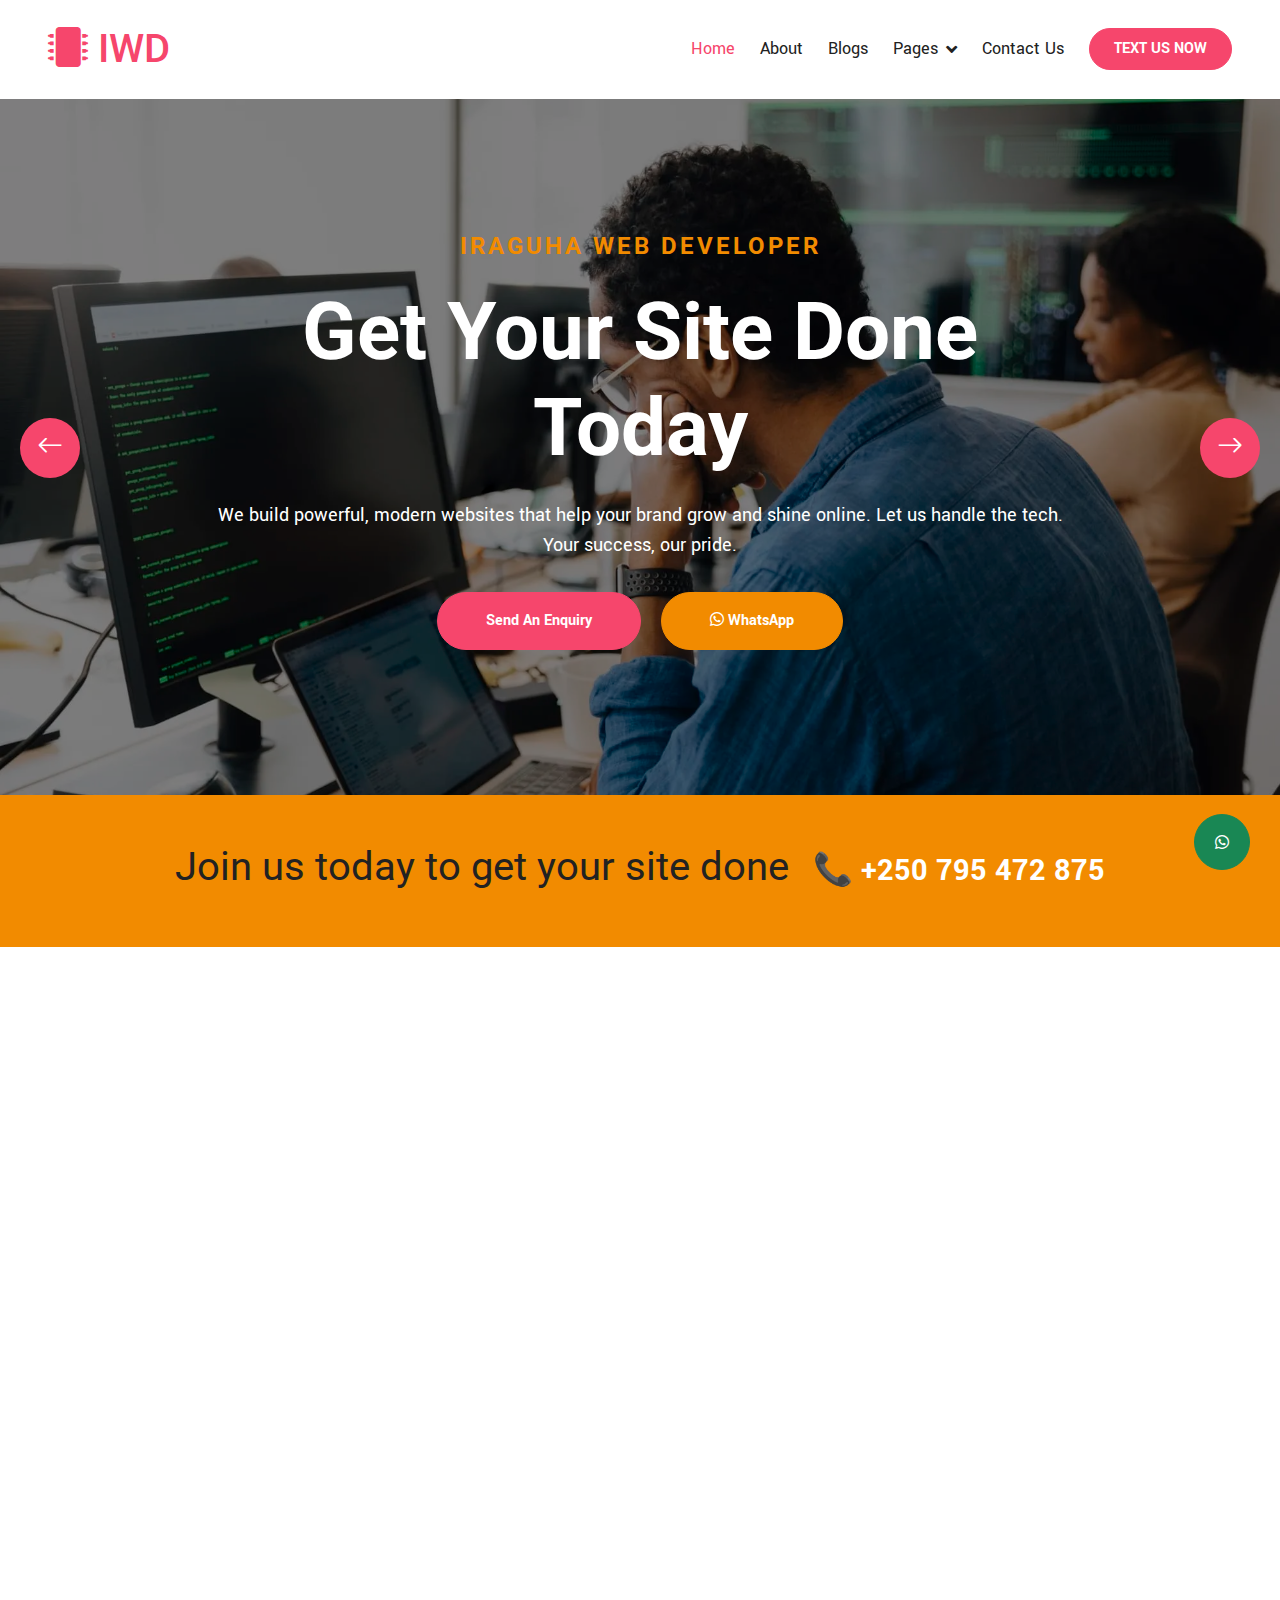
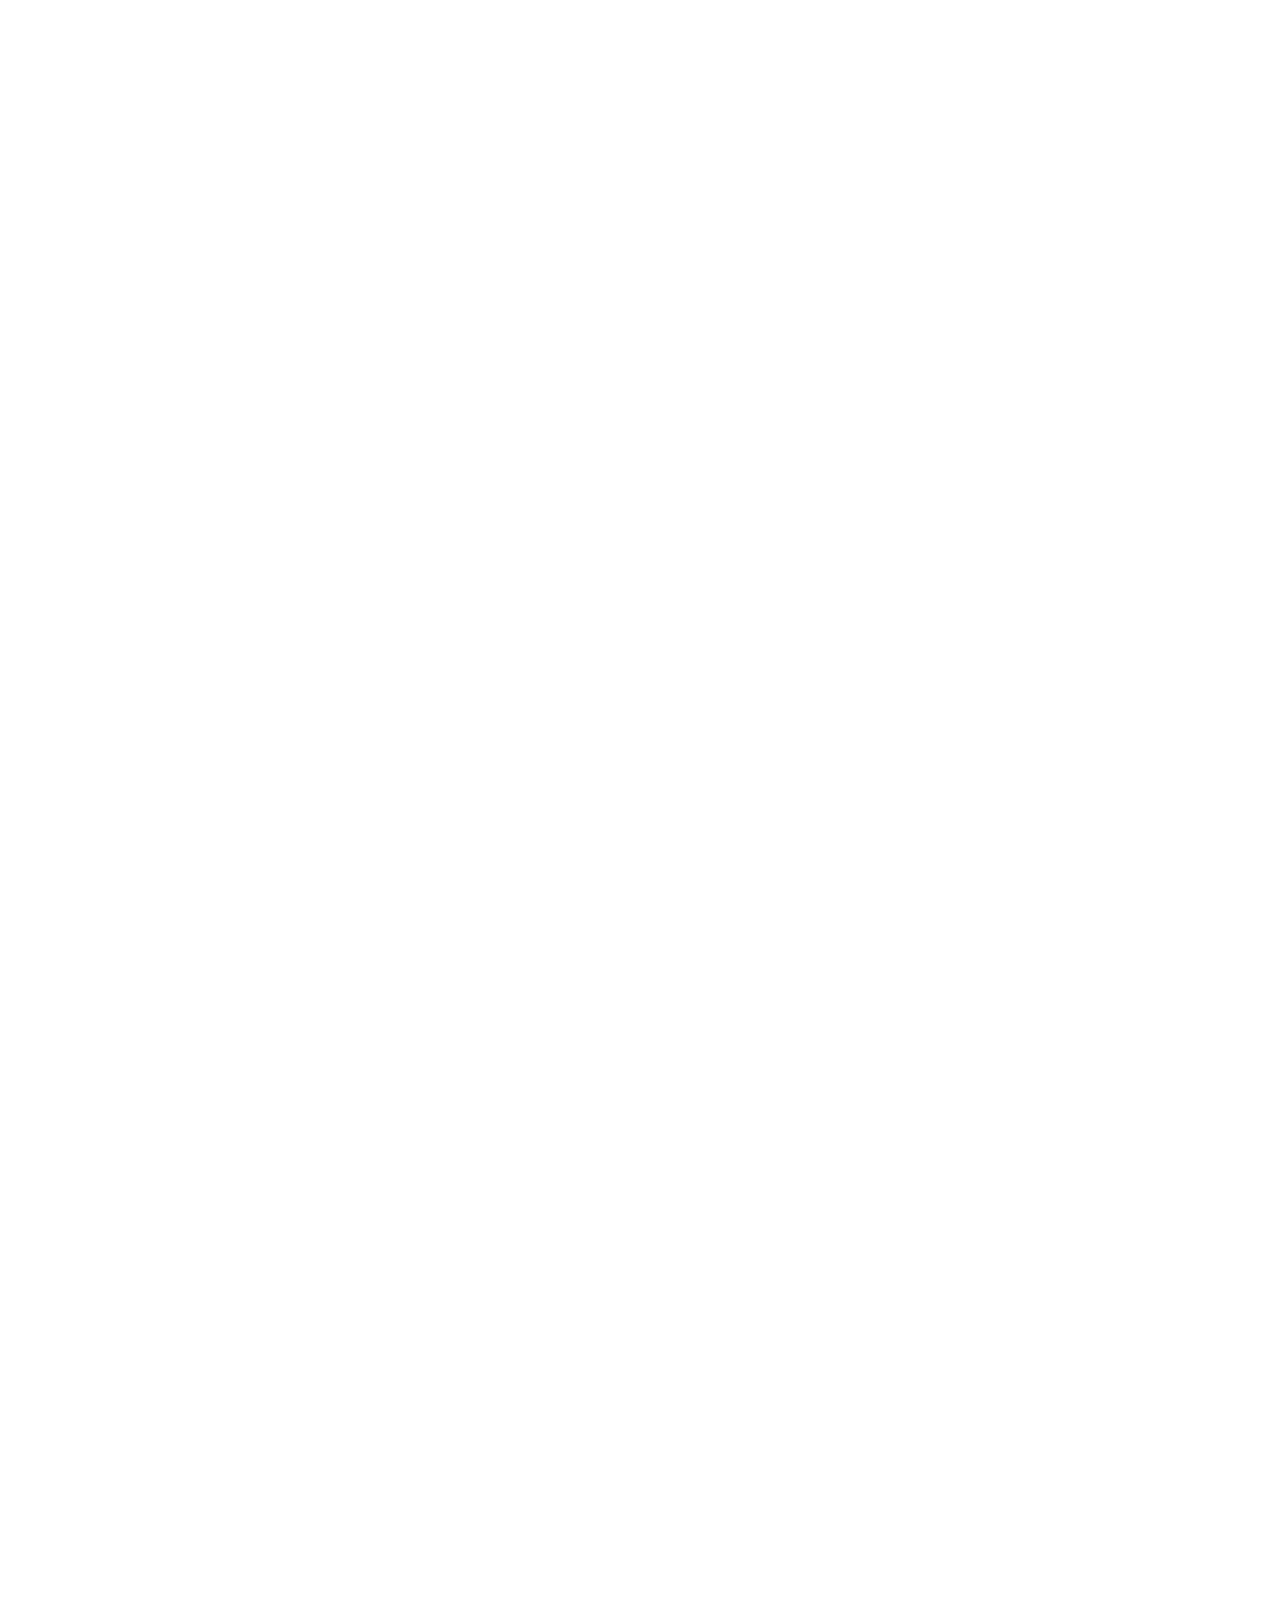
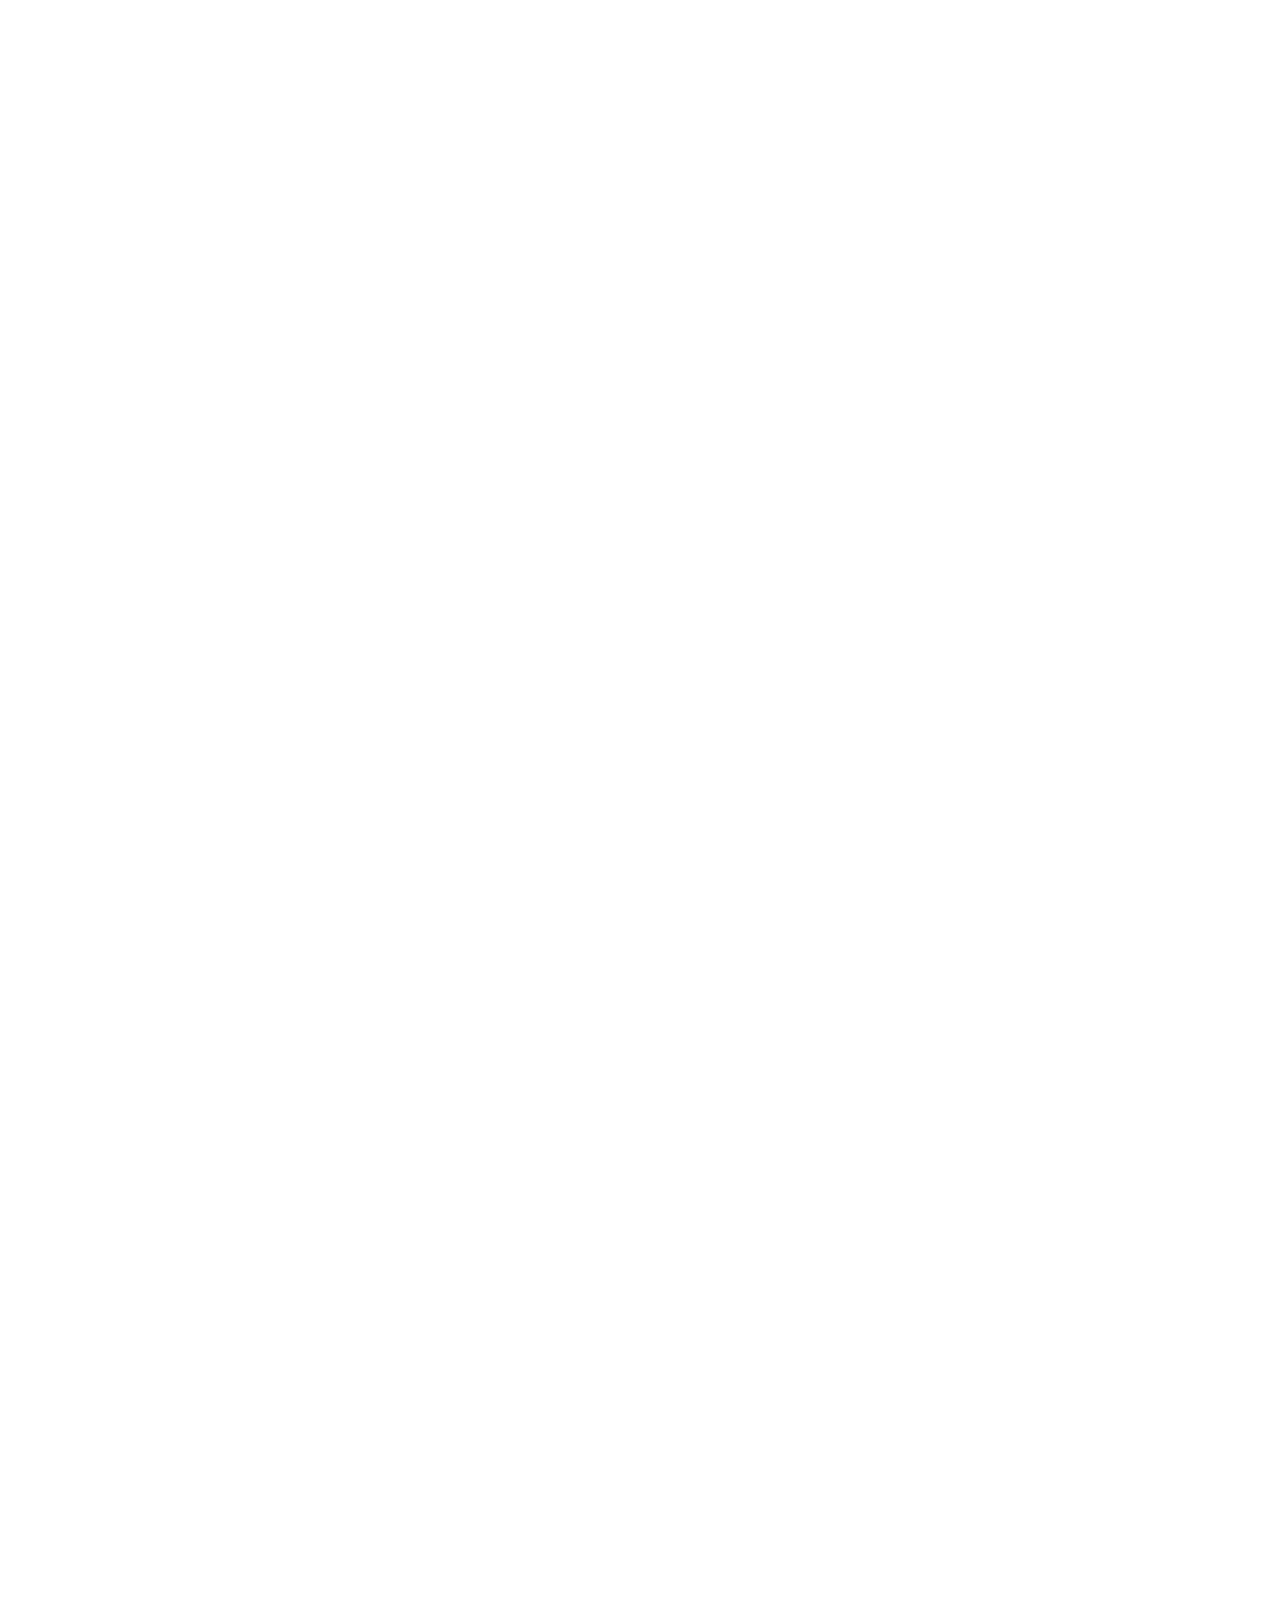
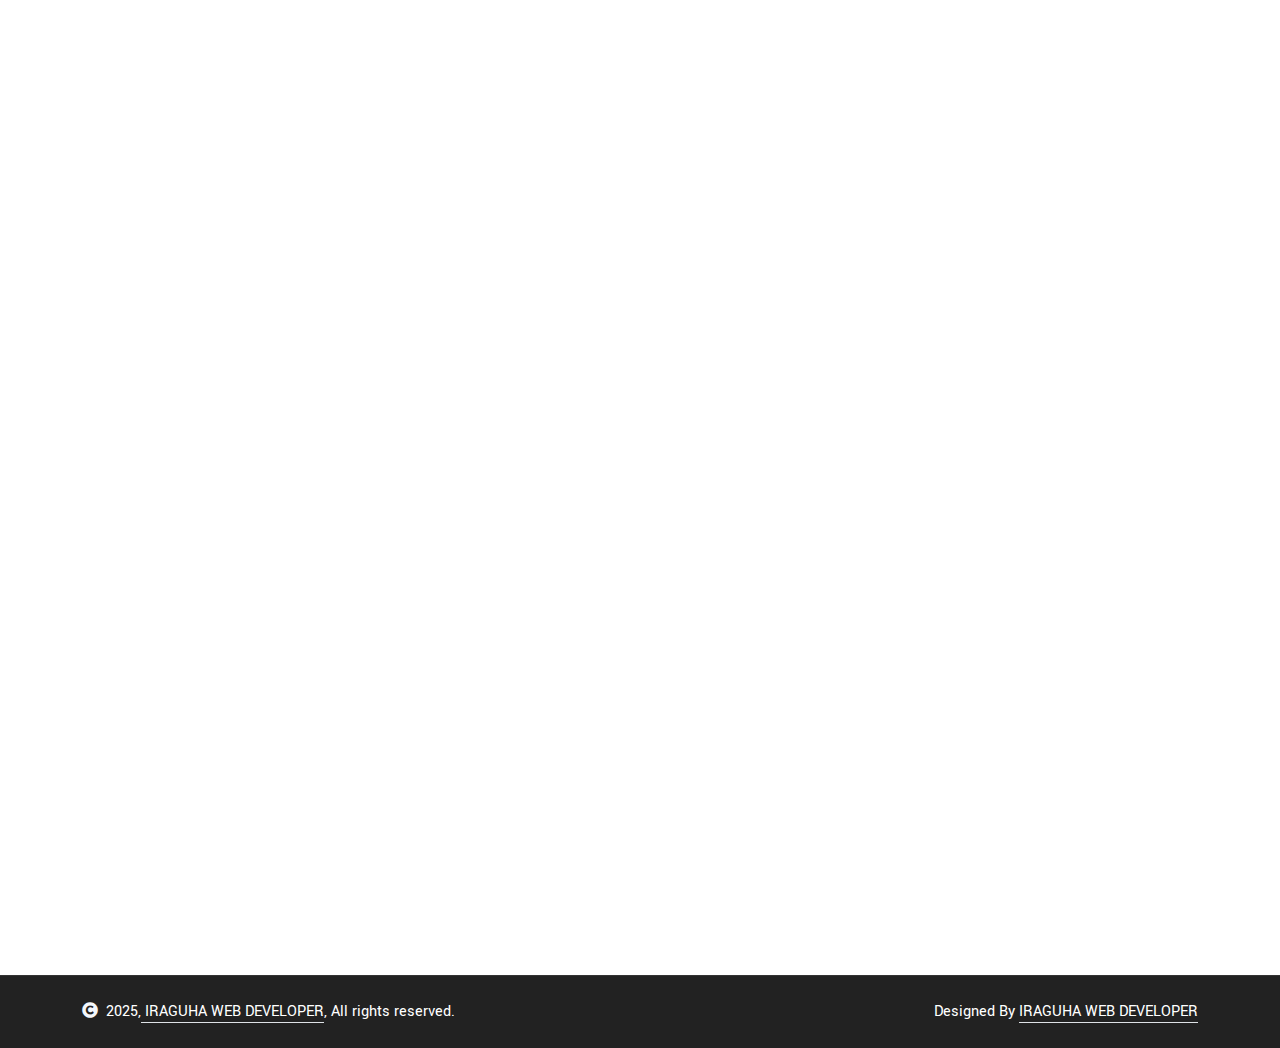
<file: index.html>
<!DOCTYPE html>
<html lang="en">

    <head>
        <meta charset="utf-8">
        <link rel="icon" href="/img/favicon.ico" type="image/x-icon">
        <title>HOME - IRAGUHA WEB DEVELOPER - IRAGUHA Pacifique</title>
        <meta content="width=device-width, initial-scale=1.0" name="viewport">
        <meta name="author" content="IRAGUHA Pacifique">
        <meta name="description" content="IRAGUHA Pacifique is a web development expert based in Kigali, working at IRAGUHA WEB DEVELOPER. He builds modern, responsive websites using HTML, CSS, JavaScript, and other web technologies. IRAGUHA WEB DEVELOPER offers professional web design and development services in Rwanda.">
        <meta name="keywords" content="IRAGUHA Pacifique, IRAGUHA WEB DEVELOPER, web development Rwanda, Kigali web developer, HTML, CSS, JavaScript, responsive websites, website design, frontend developer, web expert Rwanda, Kigali tech, Rwandan developers">
        <meta name="google-adsense-account" content="ca-pub-7794330072014862">

        <!-- Google Web Fonts -->
        <link rel="preconnect" href="https://fonts.googleapis.com">
        <link rel="preconnect" href="https://fonts.gstatic.com" crossorigin>
        <link href="https://fonts.googleapis.com/css2?family=Roboto:wght@400;500;700&family=Yantramanav:wght@400;500;700&display=swap" rel="stylesheet"> 

        <!-- Icon Font Stylesheet -->
        <link rel="stylesheet" href="https://use.fontawesome.com/releases/v5.15.4/css/all.css"/>
        <link href="https://cdn.jsdelivr.net/npm/bootstrap-icons@1.4.1/font/bootstrap-icons.css" rel="stylesheet">

        <!-- Libraries Stylesheet -->
        <link href="/lib/animate/animate.min.css" rel="stylesheet">
        <link href="/lib/owlcarousel/assets/owl.carousel.min.css" rel="stylesheet">
        <link href="/lib/lightbox/css/lightbox.min.css" rel="stylesheet">


        <!-- Customized Bootstrap Stylesheet -->
        <link href="/css/bootstrap.min.css" rel="stylesheet">

        <!-- Template Stylesheet -->
        <link href="/css/style.css" rel="stylesheet">
    </head>

    <body>

        <!-- Spinner Start -->
        <div id="spinner" class="show bg-white position-fixed translate-middle w-100 vh-100 top-50 start-50 d-flex align-items-center justify-content-center">
            <div class="spinner-border text-primary" style="width: 3rem; height: 3rem;" role="status">
                <span class="sr-only">Loading...</span>
            </div>
        </div>
        <!-- Spinner End -->


        <!-- Topbar Start>
        
        </!-- Topbar End -->


        <!-- Navbar & Hero Start -->
        <div class="container-fluid position-relative p-0">
            <nav class="navbar navbar-expand-lg navbar-light bg-white px-4 px-lg-5 py-3 py-lg-0">
                <a href="#" class="navbar-brand p-0">
                    <h1 class="text-primary m-0 flex items-center gap-2">
                    <i class="fas fa-microchip text-blue-500 animate-pulse"></i>
                    <span>IWD</span>
                    </h1>

                    <!-- <img src="/img/logo.png" alt="Logo"> -->
                </a>
                <button class="navbar-toggler" type="button" data-bs-toggle="collapse" data-bs-target="#navbarCollapse">
                    <span class="fa fa-bars"></span>
                </button>
                <div class="collapse navbar-collapse" id="navbarCollapse">
                    <div class="navbar-nav ms-auto py-0">
                        <a href="/index.html" class="nav-item nav-link active">Home</a>
                        <a href="about" class="nav-item nav-link">About</a>
                        <a href="/blog" class="nav-item nav-link">Blogs</a>
                        <div class="nav-item dropdown">
                            <a href="#" class="nav-link dropdown-toggle" data-bs-toggle="dropdown">Pages</a>
                            <div class="dropdown-menu m-0">
                                
                                
                                <a href="/team" class="dropdown-item">Our Team</a>
                                <a href="/testimonial" class="dropdown-item">Testimonial</a>
                                <a href="/gallery" class="dropdown-item">IWD Gallery</a>
                                
                            </div>
                        </div>
                        <a href="/contact" class="nav-item nav-link">Contact Us</a>
                    </div>
                    <a href="/text-me" class="btn btn-primary rounded-pill text-white py-2 px-4 flex-wrap flex-sm-shrink-0">TEXT US NOW</a>
                </div>
            </nav>
        </div>
        <!-- Navbar & Hero End -->


        <!-- Carousel Start -->
        <div class="header-carousel owl-carousel">
            <div class="header-carousel-item">
                <img src="/img/carousel-1.jpg" class="img-fluid w-100" alt="Image">
                <div class="carousel-caption">
                    <div class="carousel-caption-content p-3" style="max-width: 900px;">
                        <h4 class="text-secondary text-uppercase sub-title fw-bold mb-4 wow fadeInUp" data-wow-delay="0.1s" style="letter-spacing: 3px;">IRAGUHA WEB DEVELOPER</h4>
                        <h1 class="display-1 text-capitalize text-white mb-4 wow fadeInUp" data-wow-delay="0.3s">Get Your Site Done Today</h1>
                        <p class="fs-5 wow fadeInUp" data-wow-delay="0.5s" style="text-align: center;">We build powerful, modern websites that help your brand grow and shine online. Let us handle the tech. Your success, our pride. 
                        </p>
                        <div class="pt-2">
                            <a class="btn btn-primary rounded-pill text-white py-3 px-5 m-2 wow fadeInLeft" data-wow-delay="0.1s" href="/text-me">Send An Enquiry</a>
                            <a class="btn btn-secondary rounded-pill text-white py-3 px-5 m-2 wow fadeInRight" data-wow-delay="0.3s" href="https://wa.me/250795472875?text=I%20visited%20your%20website%2C%20Can%20we%20talk%20about%20mine%20also?"><i class="fab fa-whatsapp"></i> WhatsApp</a>
                        </div>
                    </div>
                </div>
            </div>
            <div class="header-carousel-item">
                <img src="/img/carousel-2.jpg" class="img-fluid w-100" alt="Image">
                <div class="carousel-caption">
                    <div class="carousel-caption-content p-3" style="max-width: 900px;">
                        <h4 class="text-secondary text-uppercase sub-title fw-bold mb-4" style="letter-spacing: 3px;">IRAGUHA WEB DEVELOPER</h4>
                        <h1 class="display-1 text-capitalize text-white mb-4">Get Your Site Done Today</h1>
                        <p class="fs-5" style="text-align: center;">We build powerful, modern websites that help your brand grow and shine online. Let us handle the tech. Your success, our pride. 
                        </p>
                        <div class="pt-2">
                            <a class="btn btn-primary rounded-pill text-white py-3 px-5 m-2 wow fadeInLeft" data-wow-delay="0.1s" href="/text-me">Send An Enquiry</a>
                            <a class="btn btn-secondary rounded-pill text-white py-3 px-5 m-2 wow fadeInRight" data-wow-delay="0.3s" href="https://wa.me/250795472875?text=I%20visited%20your%20website%2C%20Can%20we%20talk%20about%20mine%20also?"><i class="fab fa-whatsapp"></i> WhatsApp</a>
                        </div>
                    </div>
                </div>
            </div>
            <div class="header-carousel-item">
                <img src="/img/carousel-3.jpg" class="img-fluid w-100" alt="Image">
                <div class="carousel-caption">
                    <div class="carousel-caption-content p-3" style="max-width: 900px;">
                        <h4 class="text-secondary text-uppercase sub-title fw-bold mb-4" style="letter-spacing: 3px;">IRAGUHA WEB DEVELOPER</h4>
                        <h1 class="display-1 text-capitalize text-white mb-4">Get Your Site Done Today</h1>
                        <p class="fs-5" style="text-align: center;">We build powerful, modern websites that help your brand grow and shine online. Let us handle the tech. Your success, our pride. 
                        </p>
                        <div class="pt-2">
                            <a class="btn btn-primary rounded-pill text-white py-3 px-5 m-2 wow fadeInLeft" data-wow-delay="0.1s" href="/text-me">Send An Enquiry</a>
                            <a class="btn btn-secondary rounded-pill text-white py-3 px-5 m-2 wow fadeInRight" data-wow-delay="0.3s" href="https://wa.me/250795472875?text=I%20visited%20your%20website%2C%20Can%20we%20talk%20about%20mine%20also?"><i class="fab fa-whatsapp"></i> WhatsApp</a>
                        </div>
                    </div>
                </div>
            </div>
        </div>
        <!-- Carousel End -->

        <!-- Banner Start -->
        <div class="container-fluid bg-secondary wow zoomInDown" data-wow-delay="0.1s">
            <div class="container">
                <div class="d-flex flex-column flex-lg-row align-items-center justify-content-center text-center p-5">
                    <h1 class="me-4"><span class="fw-normal">Join us today to get your site done</span></h1>
                    <a href="tel:+250795472875" class="text-white fw-bold fs-2"> <i">📞 +250 795 472 875</i"></a>
                </div>
            </div>
        </div>
        <!-- Banner End -->

        <!-- About Start -->
        <div class="container-fluid py-5">
            <div class="container py-5">
                <div class="row g-5 align-items-center">
                    <div class="col-lg-5 wow fadeInLeft" data-wow-delay="0.1s">
                        <div class="border bg-secondary rounded">
                            <img src="/img/iraguha-pacifique-web-developer.png" alt="IRAGUHA Pacifique Web Developer" class="img-fluid w-100 rounded" alt="Image">
                        </div>
                    </div>
                    <div class="col-lg-7 wow fadeInRight" data-wow-delay="0.3s">
                        <h4 class="text-secondary sub-title fw-bold">About Us</h4>
                        <h1 class="display-3 mb-4"><strong class="text-primary">IRAGUHA WEB DEVELOPER</strong>, We have been developing websites since 2024</h1>
                        <div style="text-align: justify;">
                        <p>
                            Our website connects skilled web development expertise with clients seeking modern digital solutions. 
                            The platform showcases our services, portfolio, and contact options in a clean, professional interface.
                        </p>
                        <p>
                            Visitors can quickly assess our capabilities through visual examples of responsive, user-friendly websites we've created. 
                            The site demonstrates our technical proficiency while maintaining intuitive navigation.
                        </p>
                        <div class="hidden-content" id="more-content">
                            <p>
                            Clear information about our development process, pricing, and timelines provides transparent expectations for potential clients. 
                            Testimonials build credibility and trust.
                            </p>
                            <p>
                            Multiple contact options—including forms, email, and phone—ensure easy project initiation through preferred communication channels. 
                            The responsive design functions seamlessly across all devices.
                            </p>
                            <p>
                            IRAGUHA WEB DEVELOPER's online presence demonstrates our capabilities while providing a straightforward path to secure tailored website development services.<br>
                            The presence of <strong>IRAGUHA Pacifique</strong>, <strong>The Founder and the CEO of IRAGUHA WEB DEVELOPER</strong> gives a significant impact in web development industry in <strong>Rwanda</strong> Especially in <strong>Kigali</strong>.
                            </p>
                        </div>
                        </div>
                        <button class="btn btn-primary rounded-pill text-white py-3 px-5" id="learn-more-btn">Learn More</button>
                    </div>
                </div>
            </div>
        </div>
        <!-- About End -->


        <!-- Counter Facts Start -->
        <div class="container-fluid counter-facts py-5">
            <div class="container">
                <div class="row">
                    <div class="col-12 col-sm-6 col-md-6 col-xl-3 wow fadeInUp" data-wow-delay="0.1s">
                        <div class="counter">
                            <div class="counter-icon w-100 d-flex align-items-center justify-content-center">
                                <h3>Released Projects</h3>
                            </div>
                            <div class="counter-content d-flex align-items-center justify-content-center mt-4">
                                <span class="counter-value" data-toggle="counter-up">2</span>
                                <h4 class="text-secondary mb-0" style="font-weight: 600; font-size: 25px;">+</h4>
                            </div>
                        </div>
                    </div>
                    <div class="col-12 col-sm-6 col-md-6 col-xl-3 wow fadeInUp" data-wow-delay="0.3s">
                        <div class="counter">
                            <div class="counter-icon w-100 d-flex align-items-center justify-content-center">
                                <h3>Best Team Members</h3>
                            </div>
                            <div class="counter-content d-flex align-items-center justify-content-center mt-4">
                                <span class="counter-value" data-toggle="counter-up">3</span>
                                <h4 class="text-secondary mb-0" style="font-weight: 600; font-size: 25px;">+</h4>
                            </div>
                        </div>
                    </div>
                    <div class="col-12 col-sm-6 col-md-6 col-xl-3 wow fadeInUp" data-wow-delay="0.5s">
                        <div class="counter">
                            <div class="counter-icon w-100 d-flex align-items-center justify-content-center">
                                <h3>In Progress Projects</h3>
                            </div>
                            <div class="counter-content d-flex align-items-center justify-content-center mt-4">
                                <span class="counter-value" data-toggle="counter-up">3</span>
                                <h4 class="text-secondary mb-0" style="font-weight: 600; font-size: 25px;">+</h4>
                            </div>
                        </div>
                    </div>
                    <div class="col-12 col-sm-6 col-md-6 col-xl-3 wow fadeInUp" data-wow-delay="0.7s">
                        <div class="counter">
                            <div class="counter-icon w-100 d-flex align-items-center justify-content-center">
                                <h3>Happy customers</h3>
                            </div>
                            <div class="counter-content d-flex align-items-center justify-content-center mt-4">
                                <span class="counter-value" data-toggle="counter-up">2</span>
                                <h4 class="text-secondary mb-0" style="font-weight: 600; font-size: 25px;">+</h4>
                            </div>
                        </div>
                    </div>
                </div>
            </div>
        </div>
        <!-- Counter Facts End -->



        <!-- Blogs Start -->
        <div class="container-fluid blog pb-5">
            <div class="container pb-5">
                <div class="pb-5">
                    <h4 class="text-secondary sub-title fw-bold wow fadeInUp" data-wow-delay="0.1s">Blog & News</h4>
                    <h1 class="display-2 mb-0 wow fadeInUp" data-wow-delay="0.3s">Our Latest News & Articles</h1>
                </div>
                <div class="blog-carousel owl-carousel pt-5 wow fadeInUp" data-wow-delay="0.1s">
                    <div class="blog-item bg-white rounded wow fadeInUp" data-wow-delay="0.1s">
                        <div class="blog-img rounded-top">
                            <img src="/img/class-1.jpg" class="img-fluid rounded-top w-100" alt="Image">
                        </div>
                        <div class="bg-light rounded-bottom p-4">
                            <div class="d-flex justify-content-between mb-4">
                                <a href="#" class="text-muted"><i class="fa fa-calendar-alt text-primary"></i> 03 November 2024</a>
                                
                            </div>
                            <a href="#" class="h4 mb-3 d-block">Digital Transformation Directorate General</a>
                            <p class="mb-3">Digital Transformation Directorate General focuses on sector policy orientation and interpretation on ICT and Skills development.</p>
                            <a class="btn btn-primary rounded-pill text-white py-2 px-4" href="https://www.minict.gov.rw/programs/digital-transformation-directorate-general" target="_blank">Read More</a>
                        </div>
                    </div>
                    <div class="blog-item bg-white rounded wow fadeInUp" data-wow-delay="0.3s">
                        <div class="blog-img rounded-top">
                            <img src="/img/paula-ingabire-minister-of-ict-in-rwanda.jpg" alt="Minister of ICT in Rwanda, Paula INGABIRE" class="img-fluid rounded-top w-100" alt="Image">
                        </div>
                        <div class="bg-light rounded-bottom p-4">
                            <div class="d-flex justify-content-between mb-4">
                                <a href="#" class="text-muted"><i class="fa fa-calendar-alt text-primary"></i> 10 April 2025</a>
                            </div>
                            <a href="#" class="h4 mb-3 d-block">AI's Impact On RWANDA</a>
                            <p class="mb-3">Rwanda’s Minister of ICT and Innovation, Paula Ingabire, underscored the country’s proactive stance, emphasizing that Rwanda is embracing AI in “a responsible manner” by ... </p>
                            <a class="btn btn-primary rounded-pill text-white py-2 px-4" href="https://www.thedatasphere.org/news/reflections-from-kigali-advancing-agile-data-governance-for-africas-ai-future/" target="_blank" >Read More</a>
                        </div>
                    </div>
                    <div class="blog-item bg-white rounded wow fadeInUp" data-wow-delay="0.5s">
                        <div class="blog-img rounded-top">
                            <img src="/img/class-3.png" class="img-fluid rounded-top w-100" alt="Image">
                        </div>
                        <div class="bg-light rounded-bottom p-4">
                            <div class="d-flex justify-content-between mb-4">
                                <a href="#" class="text-muted"><i class="fa fa-calendar-alt text-primary"></i> 10 January 2025</a>
                            </div>
                            <a href="#" class="h4 mb-3 d-block">Affordable Solutions</a>
                            <p class="mb-3">IRAGUHA WEB DEVELOPER is an affordable solution to big problems that make us loose a huge amaount of profit we could have made. To consider IWD is a genius business decision.</p>
                            <a class="btn btn-primary rounded-pill text-white py-2 px-4" href="#">Read More</a>
                        </div>
                    </div>
                    </div>
                </div>
            </div>
        </div>
        <!-- Blogs End -->


        

        <!-- Gallery Start -->
        <div class="container-fluid gallery py-5">
            <div class="container py-5">
                <div class="pb-5">
                    <h4 class="text-secondary sub-title fw-bold wow fadeInUp" data-wow-delay="0.1s">IRAGUHA WEB DEVELOPER Gallery</h4>
                    <h1 class="display-2 mb-0 wow fadeInUp" data-wow-delay="0.3s">Our gallery</h1>
                </div>
                <div class="tab-class wow fadeInUp" data-wow-delay="0.1s">
                    <ul class="nav nav-pills d-flex justify-content-between pb-4 w-100">
                        <li class="nav-item bg-light border border-primary rounded-pill mb-4 flex-grow-1 mx-1">
                            <a class="d-flex py-2 px-5 rounded-pill active justify-content-center" data-bs-toggle="pill" href="#GalleryTab-1">
                                <span class="text-dark">All</span>
                            </a>
                        </li>
                        <li class="nav-item bg-light border border-primary rounded-pill mb-4 flex-grow-1 mx-1">
                            <a class="d-flex py-2 px-5 rounded-pill justify-content-center" data-bs-toggle="pill" href="#GalleryTab-2">
                                <span class="text-dark">Images</span>
                            </a>
                        </li>
                        <li class="nav-item bg-light border border-primary rounded-pill mb-4 flex-grow-1 mx-1">
                            <a class="d-flex py-2 px-5 rounded-pill justify-content-center" data-bs-toggle="pill" href="#GalleryTab-3">
                                <span class="text-dark">Video</span>
                            </a>
                        </li>
                    </ul>

                    <div class="tab-content">
                        <div id="GalleryTab-1" class="tab-pane fade show p-0 active">
                            <div class="row g-2">
                                <div class="col-sm-6 col-md-4 col-lg-3 wow fadeInUp" data-wow-delay="0.1s">
                                    <div class="gallery-item h-100">
                                        <a href="/img/iraguha-pacifique-web-developer.png" alt="IRAGUHA Pacifique Web Developer" data-lightbox="gallery" data-title="Gallery Image">
                                            <img src="/img/iraguha-pacifique-web-developer.png" alt="IRAGUHA Pacifique Web Developer" class="img-fluid rounded w-100 h-100" style="object-fit: cover;" alt="">
                                            <div class="gallery-overlay">
                                            </div>
                                        </a>
                                    </div>
                                </div>
                                <div class="col-sm-12 col-md-12 col-lg-8 col-xl-6 wow fadeInUp" data-wow-delay="0.3s">
                                    <div class="video h-100">
                                        <img src="/img/paula-ingabire-minister-of-ict-in-rwanda.jpg" alt="Minister of ICT in Rwanda, Paula INGABIRE" class="img-fluid rounded w-100 h-100" style="object-fit: cover;" alt="">
                                        <button type="button" class="btn btn-play" data-bs-toggle="modal" data-src="https://www.youtube.com/embed/OVpcgpkukFc" data-bs-target="#videoModal">
                                            <span></span>
                                        </button>
                                    </div>
                                </div>
                                <div class="col-sm-6 col-md-4 col-lg-3 wow fadeInUp" data-wow-delay="0.1s">
                                    <div class="gallery-item h-100">
                                        <a href="/img/paula-ingabire-minister-of-ict-in-rwanda.jpg" alt="Minister of ICT in Rwanda, Paula INGABIRE" data-lightbox="gallery" data-title="Gallery Image">
                                            <img src="/img/paula-ingabire-minister-of-ict-in-rwanda.jpg" alt="Minister of ICT in Rwanda, Paula INGABIRE" class="img-fluid rounded w-100 h-100" style="object-fit: cover;" alt="">
                                            <div class="gallery-overlay">
                                            </div>
                                        </a>
                                    </div>
                                </div>
                                <div class="col-sm-12 col-md-12 col-lg-8 col-xl-6 wow fadeInUp" data-wow-delay="0.3s">
                                    <div class="video h-100">
                                        <img src="/img/video-2.png" class="img-fluid rounded w-100 h-100" style="object-fit: cover;" alt="">
                                        <button type="button" class="btn btn-play" data-bs-toggle="modal" data-src="https://www.youtube.com/embed/_GTMOmRrqkU" data-bs-target="#videoModal">
                                            <span></span>
                                        </button>
                                    </div>
                                </div>
                                <div class="col-sm-6 col-md-4 col-lg-3 wow fadeInUp" data-wow-delay="0.1s">
                                    <div class="gallery-item h-100">
                                        <a href="/img/carousel-1.jpg" data-lightbox="gallery" data-title="Gallery Image">
                                            <img src="/img/carousel-1.jpg" class="img-fluid rounded w-100 h-100" style="object-fit: cover;" alt="">
                                            <div class="gallery-overlay">
                                            </div>
                                        </a>
                                    </div>
                                </div>
                                <div class="col-sm-6 col-md-4 col-lg-3 wow fadeInUp" data-wow-delay="0.1s">
                                    <div class="gallery-item h-100">
                                        <a href="/img/carousel-2.jpg" data-lightbox="gallery" data-title="Gallery Image">
                                            <img src="/img/carousel-2.jpg" class="img-fluid rounded w-100 h-100" style="object-fit: cover;" alt="">
                                            <div class="gallery-overlay">
                                            </div>
                                        </a>
                                    </div>
                                </div>
                                <div class="col-sm-6 col-md-4 col-lg-3 wow fadeInUp" data-wow-delay="0.1s">
                                    <div class="gallery-item h-100">
                                        <a href="/img/carousel-3.jpg" data-lightbox="gallery" data-title="Gallery Image">
                                            <img src="/img/carousel-3.jpg" class="img-fluid rounded w-100 h-100" style="object-fit: cover;" alt="">
                                            <div class="gallery-overlay">
                                            </div>
                                        </a>
                                    </div>
                                </div>
                                <div class="col-sm-6 col-md-4 col-lg-3 wow fadeInUp" data-wow-delay="0.1s">
                                    <div class="gallery-item h-100">
                                        <a href="/img/poster-iraguha-web-developer.png" data-lightbox="gallery" data-title="Gallery Image">
                                            <img src="/img/poster-iraguha-web-developer.png" class="img-fluid rounded w-100 h-100" style="object-fit: cover;" alt="">
                                            <div class="gallery-overlay">
                                            </div>
                                        </a>
                                    </div>
                                </div>
                                <div class="col-sm-6 col-md-4 col-lg-3 wow fadeInUp" data-wow-delay="0.1s">
                                    <div class="gallery-item h-100">
                                        <a href="/img/iraguha-pacifique-web-developer.png" alt="IRAGUHA Pacifique Web Developer" data-lightbox="gallery" data-title="Gallery Image">
                                            <img src="/img/iraguha-pacifique-web-developer.png" alt="IRAGUHA Pacifique Web Developer" class="img-fluid rounded w-100 h-100" style="object-fit: cover;" alt="">
                                            <div class="gallery-overlay">
                                            </div>
                                        </a>
                                    </div>
                                </div>
                                <div class="col-sm-6 col-md-4 col-lg-3 wow fadeInUp" data-wow-delay="0.1s">
                                    <div class="gallery-item h-100">
                                        <a href="/img/poster-iraguha-web-developer.png" data-lightbox="gallery" data-title="Gallery Image">
                                            <img src="/img/poster-iraguha-web-developer.png" class="img-fluid rounded w-100 h-100" style="object-fit: cover;" alt="">
                                            <div class="gallery-overlay">
                                            </div>
                                        </a>
                                    </div>
                                </div>
                            </div>
                        </div>
                        <div id="GalleryTab-2" class="tab-pane fade">
                            <div class="row g-2">
                                <div class="col-sm-6 col-md-4 col-lg-3 wow fadeInUp" data-wow-delay="0.1s">
                                    <div class="gallery-item h-100">
                                        <a href="/img/iraguha-pacifique-web-developer.png" alt="IRAGUHA Pacifique Web Developer" data-lightbox="gallery" data-title="Gallery Image">
                                            <img src="/img/iraguha-pacifique-web-developer.png" alt="IRAGUHA Pacifique Web Developer" class="img-fluid rounded w-100 h-100" style="object-fit: cover;" alt="">
                                            <div class="gallery-overlay">
                                            </div>
                                        </a>
                                    </div>
                                </div>
                                
                                <div class="col-sm-6 col-md-4 col-lg-3 wow fadeInUp" data-wow-delay="0.1s">
                                    <div class="gallery-item h-100">
                                        <a href="/img/paula-ingabire-minister-of-ict-in-rwanda.jpg" alt="Minister of ICT in Rwanda, Paula INGABIRE" data-lightbox="gallery" data-title="Gallery Image">
                                            <img src="/img/paula-ingabire-minister-of-ict-in-rwanda.jpg" alt="Minister of ICT in Rwanda, Paula INGABIRE" class="img-fluid rounded w-100 h-100" style="object-fit: cover;" alt="">
                                            <div class="gallery-overlay">
                                            </div>
                                        </a>
                                    </div>
                                </div>
                                
                                <div class="col-sm-6 col-md-4 col-lg-3 wow fadeInUp" data-wow-delay="0.1s">
                                    <div class="gallery-item h-100">
                                        <a href="/img/carousel-1.jpg" data-lightbox="gallery" data-title="Gallery Image">
                                            <img src="/img/carousel-1.jpg" class="img-fluid rounded w-100 h-100" style="object-fit: cover;" alt="">
                                            <div class="gallery-overlay">
                                            </div>
                                        </a>
                                    </div>
                                </div>
                                <div class="col-sm-6 col-md-4 col-lg-3 wow fadeInUp" data-wow-delay="0.1s">
                                    <div class="gallery-item h-100">
                                        <a href="/img/carousel-2.jpg" data-lightbox="gallery" data-title="Gallery Image">
                                            <img src="/img/carousel-2.jpg" class="img-fluid rounded w-100 h-100" style="object-fit: cover;" alt="">
                                            <div class="gallery-overlay">
                                            </div>
                                        </a>
                                    </div>
                                </div>
                                <div class="col-sm-6 col-md-4 col-lg-3 wow fadeInUp" data-wow-delay="0.1s">
                                    <div class="gallery-item h-100">
                                        <a href="/img/carousel-3.jpg" data-lightbox="gallery" data-title="Gallery Image">
                                            <img src="/img/carousel-3.jpg" class="img-fluid rounded w-100 h-100" style="object-fit: cover;" alt="">
                                            <div class="gallery-overlay">
                                            </div>
                                        </a>
                                    </div>
                                </div>
                                <div class="col-sm-6 col-md-4 col-lg-3 wow fadeInUp" data-wow-delay="0.1s">
                                    <div class="gallery-item h-100">
                                        <a href="/img/poster-iraguha-web-developer.png" data-lightbox="gallery" data-title="Gallery Image">
                                            <img src="/img/poster-iraguha-web-developer.png" class="img-fluid rounded w-100 h-100" style="object-fit: cover;" alt="">
                                            <div class="gallery-overlay">
                                            </div>
                                        </a>
                                    </div>
                                </div>
                                <div class="col-sm-6 col-md-4 col-lg-3 wow fadeInUp" data-wow-delay="0.1s">
                                    <div class="gallery-item h-100">
                                        <a href="/img/iraguha-pacifique-web-developer.png" alt="IRAGUHA Pacifique Web Developer" data-lightbox="gallery" data-title="Gallery Image">
                                            <img src="/img/iraguha-pacifique-web-developer.png" alt="IRAGUHA Pacifique Web Developer" class="img-fluid rounded w-100 h-100" style="object-fit: cover;" alt="">
                                            <div class="gallery-overlay">
                                            </div>
                                        </a>
                                    </div>
                                </div>
                                <div class="col-sm-6 col-md-4 col-lg-3 wow fadeInUp" data-wow-delay="0.1s">
                                    <div class="gallery-item h-100">
                                        <a href="/img/poster-iraguha-web-developer.png" data-lightbox="gallery" data-title="Gallery Image">
                                            <img src="/img/poster-iraguha-web-developer.png" class="img-fluid rounded w-100 h-100" style="object-fit: cover;" alt="">
                                            <div class="gallery-overlay">
                                            </div>
                                        </a>
                                    </div>
                                </div>
                            </div>
                        </div>                        
                        <div id="GalleryTab-3" class="tab-pane fade">
                            <div class="row g-2">                                
                                <div class="col-sm-12 col-md-12 col-lg-8 col-xl-6 wow fadeInUp" data-wow-delay="0.3s">
                                    <div class="video h-100">
                                        <img src="/img/paula-ingabire-minister-of-ict-in-rwanda.jpg" alt="Minister of ICT in Rwanda, Paula INGABIRE" class="img-fluid rounded w-100 h-100" style="object-fit: cover;" alt="">
                                        <button type="button" class="btn btn-play" data-bs-toggle="modal" data-src="https://www.youtube.com/embed/OVpcgpkukFc" data-bs-target="#videoModal">
                                            <span></span>
                                        </button>
                                    </div>
                                </div>
                                
                                <div class="col-sm-12 col-md-12 col-lg-8 col-xl-6 wow fadeInUp" data-wow-delay="0.3s">
                                    <div class="video h-100">
                                        <img src="/img/video-2.png" class="img-fluid rounded w-100 h-100" style="object-fit: cover;" alt="">
                                        <button type="button" class="btn btn-play" data-bs-toggle="modal" data-src="https://www.youtube.com/embed/_GTMOmRrqkU" data-bs-target="#videoModal">
                                            <span></span>
                                        </button>
                                    </div>
                                </div>                               
                            </div>
                        </div>
                    </div>
                </div>
            </div>
        </div>

        <!-- Modal Video -->
        <div class="modal fade" id="videoModal" tabindex="-1" aria-labelledby="exampleModalLabel" aria-hidden="true">
            <div class="modal-dialog">
                <div class="modal-content rounded-0">
                    <div class="modal-header">
                        <h5 class="modal-title" id="exampleModalLabel">Youtube Video</h5>
                        <button type="button" class="btn-close" data-bs-dismiss="modal" aria-label="Close"></button>
                    </div>
                    <div class="modal-body">
                        <!-- 16:9 aspect ratio -->
                        <div class="ratio ratio-16x9">
                            <iframe class="embed-responsive-item" src="" id="video" allowfullscreen allowscriptaccess="always"
                                allow="autoplay"></iframe>
                        </div>
                    </div>
                </div>
            </div>
        </div>
        <!-- Video Gallery End -->

        <!-- Testimonial Start -->
        <div class="container-fluid testimonial py-5">
            <div class="container py-5">
                <div class="pb-5">
                    <h4 class="text-secondary sub-title fw-bold wow fadeInUp" data-wow-delay="0.1s">OUR CLIENTS REVIEWS</h4>
                    <h1 class="display-2 mb-0 wow fadeInUp" data-wow-delay="0.3s">What Our Clients Say</h1>
                </div>
                <div class="owl-carousel testimonial-carousel pt-5 wow fadeInUp" data-wow-delay="0.2s">
                    <div class="testimonial-item border text-center rounded">
                        <div class="rounded-circle position-absolute" style="width: 100px; height: 100px; top: 25px; left: 50%; transform: translateX(-50%);">
                            <img class="img-fluid rounded-circle" src="/img/testimonial-1.png" alt="img">
                        </div>
                        <div class="position-relative" style="margin-top: 140px;">
                            <h5 class="mb-0">IRAGUHA Pacifique</h5>
                            <p>Web Developer</p>
                            <div class="d-flex justify-content-center">
                                <i class="fas fa-star text-secondary"></i>
                                <i class="fas fa-star text-secondary"></i>
                                <i class="fas fa-star text-secondary"></i>
                                <i class="fas fa-star text-secondary"></i>
                                <i class="fas fa-star text-secondary"></i>
                            </div>
                        </div>
                        <div class="testimonial-content p-4">
                            <p class="fs-5 mb-0">The services here are on other level, and the great one.
                            </p>
                        </div>
                    </div>
                    <div class="testimonial-item border text-center rounded">
                        <div class="rounded-circle position-absolute" style="width: 100px; height: 100px; top: 25px; left: 50%; transform: translateX(-50%);">
                            <img class="img-fluid rounded-circle" src="/img/hirwa-innocent.png" alt="img">
                        </div>
                        <div class="position-relative" style="margin-top: 140px;">
                            <h5 class="mb-0">HIRWA INNOCENT</h5>
                            <p>Senior Teacher</p>
                            <div class="d-flex justify-content-center">
                                <i class="fas fa-star text-secondary"></i>
                                <i class="fas fa-star text-secondary"></i>
                                <i class="fas fa-star text-secondary"></i>
                                <i class="fas fa-star text-secondary"></i>
                                <i class="fas fa-star"></i>
                            </div>
                        </div>
                        <div class="testimonial-content p-4">
                            <p class="fs-5 mb-0">We like your sevices so much, your commitment to a tasks and work is motivating. 
                            </p>
                        </div>
                    </div>                    
                </div>
            </div>
        </div>
        <!-- Testimonial End -->

        <!-- Footer Start -->
        <div class="container-fluid footer py-5 wow fadeIn" data-wow-delay="0.1s">
            <div class="container py-5">
                <div class="row g-5">
                    <div class="col-md-6 col-lg-6 col-xl-3">
                        <div class="footer-item d-flex flex-column">
                            <div class="footer-item">
                                <h4 class="text-white mb-4">IRAGUHA WEB DEVELOPER</h4>
                                <p class="text-white mb-3">Let us handle the tech. Your success, our pride. 
                                </p>
                                <div class="d-flex">
                                    <a class="btn btn-lg-square btn-primary rounded-circle me-2" href=""><i class="fab fa-facebook-f"></i></a>
                                    <a class="btn btn-lg-square btn-primary rounded-circle mx-2" href=""><i class="fab fa-twitter"></i></a>
                                    <a class="btn btn-lg-square btn-primary rounded-circle mx-2" href=""><i class="fab fa-instagram"></i></a>
                                    <a class="btn btn-lg-square btn-primary rounded-circle mx-2" href=""><i class="fab fa-linkedin-in"></i></a>
                                </div>
                            </div>
                        </div>
                    </div>
                    <div class="col-md-6 col-lg-6 col-xl-3">
                        <div class="footer-item d-flex flex-column">
                            <h4 class="text-white mb-4">Address</h4>
                            <div class="d-flex align-items-center mb-3">
                                <a class="btn btn-lg-square btn-primary rounded-circle mx-2" href="tel:+250795472875"><i class="fas fa-map-marker-alt"></i></a>
                                <div class="text-white ms-2">
                                    <p class="mb-0">KIGALI, RWANDA</p>
                                </div>
                            </div>
                            <div class="d-flex align-items-center mb-3">
                                <a class="btn btn-lg-square btn-primary rounded-circle mx-2" href="tel:+250795472875"><i class="fa fa-phone-alt"></i></a>
                                <div class="text-white ms-2">
                                    <p class="mb-0"><a href="tel:+250795472875">+250 795 472 875</a></p>
                                </div>
                            </div>
                            <div class="d-flex align-items-center">
                                <a class="btn btn-lg-square btn-primary rounded-circle mx-2" href="mailto:iraguha829@gmail.com"><i class="fas fa-envelope"></i></a>
                                <div class="text-white ms-2"><p class="mb-0"><a href="mailto:iraguha829@gmail.com">iraguha829@gmail.com</a></p>
                                </div>
                            </div>
                        </div>
                    </div>
                    <div class="col-md-6 col-lg-6 col-xl-3">
                        <div class="footer-item d-flex flex-column">
                            <div class="footer-item">
                                <h4 class="text-white mb-4">IRAGUHA WEB DEVELOPER</h4>
                                <p class="text-white mb-3">Let us handle the tech. Your success, our pride. 
                                </p>
                                <div class="d-flex">
                                    <a class="btn btn-lg-square btn-primary rounded-circle me-2" href=""><i class="fab fa-facebook-f"></i></a>
                                    <a class="btn btn-lg-square btn-primary rounded-circle mx-2" href=""><i class="fab fa-twitter"></i></a>
                                    <a class="btn btn-lg-square btn-primary rounded-circle mx-2" href=""><i class="fab fa-instagram"></i></a>
                                    <a class="btn btn-lg-square btn-primary rounded-circle mx-2" href=""><i class="fab fa-linkedin-in"></i></a>
                                </div>
                            </div>
                        </div>
                    </div>
                    <div class="col-md-6 col-lg-6 col-xl-3">
                        <div class="footer-item d-flex flex-column">
                            <h4 class="text-white mb-4">Address</h4>
                            <div class="d-flex align-items-center mb-3">
                                <a class="btn btn-lg-square btn-primary rounded-circle mx-2" href="tel:+250795472875"><i class="fas fa-map-marker-alt"></i></a>
                                <div class="text-white ms-2">
                                    <p class="mb-0">KIGALI, RWANDA</p>
                                </div>
                            </div>
                            <div class="d-flex align-items-center mb-3">
                                <a class="btn btn-lg-square btn-primary rounded-circle mx-2" href="tel:+250795472875"><i class="fa fa-phone-alt"></i></a>
                                <div class="text-white ms-2">
                                    <p class="mb-0"><a href="tel:+250795472875">+250 795 472 875</a></p>
                                </div>
                            </div>
                            <div class="d-flex align-items-center">
                                <a class="btn btn-lg-square btn-primary rounded-circle mx-2" href="mailto:iraguha829@gmail.com"><i class="fas fa-envelope"></i></a>
                                <div class="text-white ms-2"><p class="mb-0"><a href="mailto:iraguha829@gmail.com">iraguha829@gmail.com</a></p>
                                </div>
                            </div>
                        </div>
                    </div>
                </div>
            </div>
        </div>
        <!-- Footer End -->

        
        <!-- Copyright Start -->
        <div class="container-fluid copyright py-4">
            <div class="container">
                <div class="row g-4 align-items-center">
                    <div class="col-md-6 text-center text-md-start mb-md-0">
                        <span class="text-white"><i class="fas fa-copyright text-light me-2"></i>2025,<a href="/index.html" class="border-bottom text-white"> IRAGUHA WEB DEVELOPER</a>, All rights reserved.</span>
                    </div>
                    <div class="col-md-6 text-center text-md-end text-white">
                        
                        Designed By <a class="border-bottom text-white" href="/index.html"> IRAGUHA WEB DEVELOPER</a>
                    </div>
                </div>
            </div>
        </div>
        <!-- Copyright End -->

        <!-- WhatsApp Button (using the same class as the original back-to-top button) -->
        <a href="https://wa.me/250795472875?text=I%20visited%20your%20website%2C%20Can%20we%20talk%20about%20mine%20also?" 
            class="btn btn-success btn-lg-square back-to-top"
            id="whatsapp-btn"
            target="_blank">
            <i class="fab fa-whatsapp"></i>
        </a>   

        
    <!-- JavaScript Libraries -->
    <script src="https://ajax.googleapis.com/ajax/libs/jquery/3.6.4/jquery.min.js"></script>
    <script src="https://cdn.jsdelivr.net/npm/bootstrap@5.0.0/dist/js/bootstrap.bundle.min.js"></script>
    <script src="/lib/wow/wow.min.js"></script>
    <script src="/lib/easing/easing.min.js"></script>
    <script src="/lib/waypoints/waypoints.min.js"></script>
    <script src="/lib/counterup/counterup.min.js"></script>
    <script src="/lib/owlcarousel/owl.carousel.min.js"></script>
    <script src="/lib/lightbox/js/lightbox.min.js"></script>
    

    <!-- Template Javascript -->
    <script src="/js/main.js"></script>
    <script src="/js/script.js"></script>
    </body>

</html>
</file>
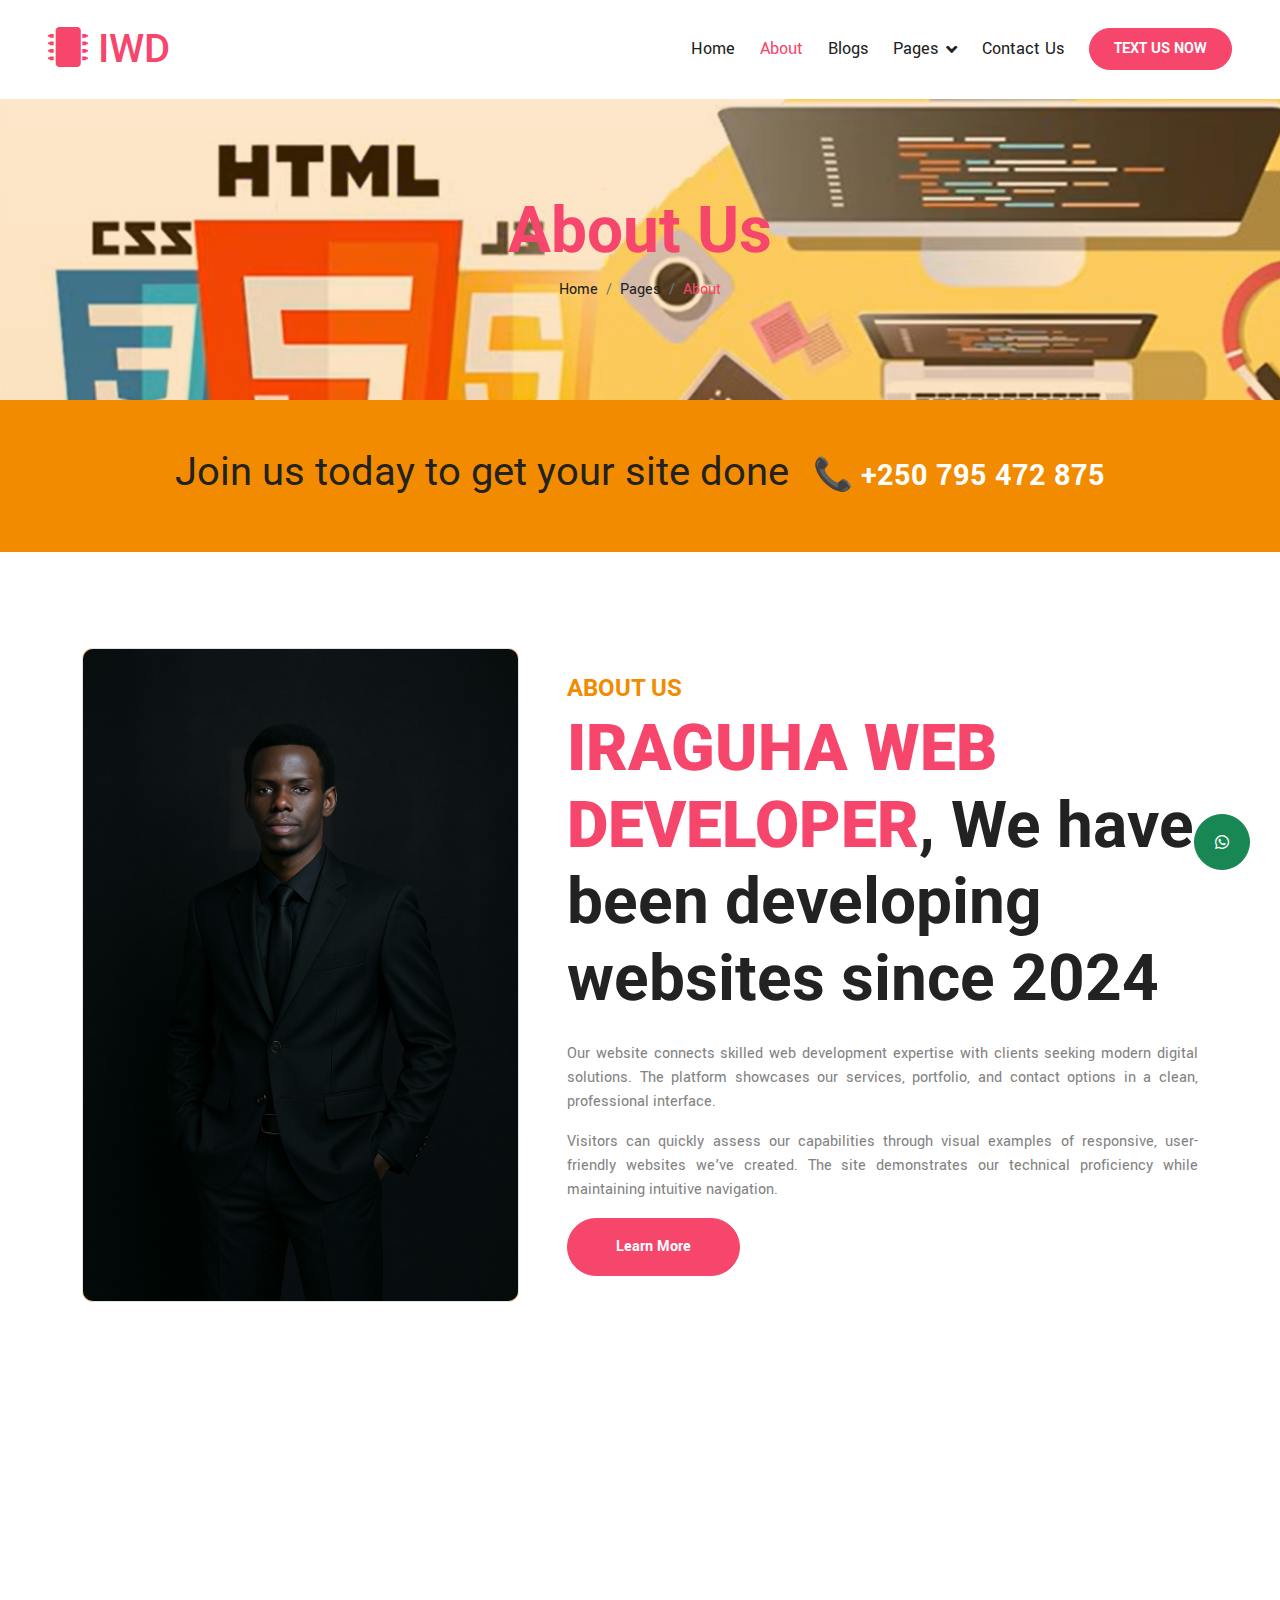
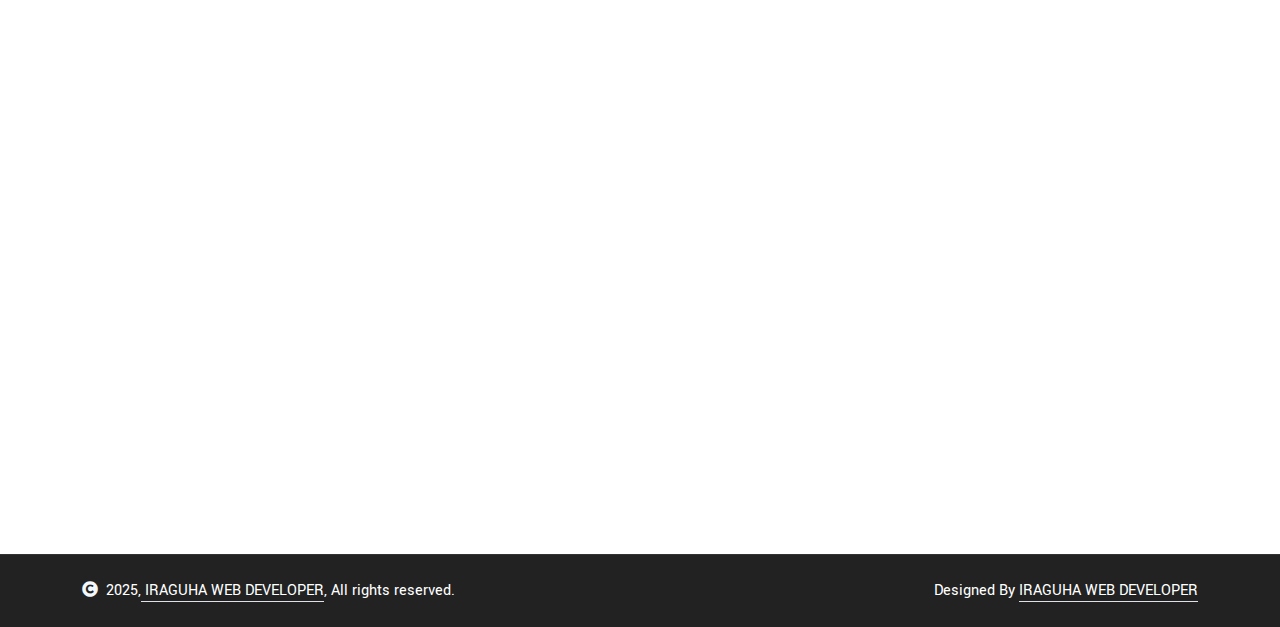
<file: about/index.html>
<!DOCTYPE html>
<html lang="en">

    <head>
        <meta charset="utf-8">
        <link rel="icon" href="/img/favicon.ico" type="image/x-icon">
        <title>ABOUT - IRAGUHA WEB DEVELOPER - IRAGUHA Pacifique</title>
        <meta content="width=device-width, initial-scale=1.0" name="viewport">
        <meta name="author" content="IRAGUHA Pacifique">
        <meta name="description" content="IRAGUHA Pacifique is a web development expert based in Kigali, working at IRAGUHA WEB DEVELOPER. He builds modern, responsive websites using HTML, CSS, JavaScript, and other web technologies. IRAGUHA WEB DEVELOPER offers professional web design and development services in Rwanda.">
        <meta name="keywords" content="IRAGUHA Pacifique, IRAGUHA WEB DEVELOPER, web development Rwanda, Kigali web developer, HTML, CSS, JavaScript, responsive websites, website design, frontend developer, web expert Rwanda, Kigali tech, Rwandan developers">
        <meta property="og:title" content="IRAGUHA WEB DEVELOPER">
        <meta property="og:description" content="IRAGUHA WEB DEVELOPER offers professional web design and development services in Rwanda.">
        <meta property="og:image" content="https://iraguhaweb.com/img/og-iwd.png">
        <meta property="og:url" content="https://iraguhaweb.com">
        <meta property="og:type" content="website">
        <meta property="og:site_name" content="IRAGUHA WEB DEVELOPER">

        <!-- Google Web Fonts -->
        <link rel="preconnect" href="https://fonts.googleapis.com">
        <link rel="preconnect" href="https://fonts.gstatic.com" crossorigin>
        <link href="https://fonts.googleapis.com/css2?family=Roboto:wght@400;500;700&family=Yantramanav:wght@400;500;700&display=swap" rel="stylesheet"> 

        <!-- Icon Font Stylesheet -->
        <link rel="stylesheet" href="https://use.fontawesome.com/releases/v5.15.4/css/all.css"/>
        <link href="https://cdn.jsdelivr.net/npm/bootstrap-icons@1.4.1/font/bootstrap-icons.css" rel="stylesheet">

        <!-- Libraries Stylesheet -->
        <link href="/lib/animate/animate.min.css" rel="stylesheet">
        <link href="/lib/owlcarousel/assets/owl.carousel.min.css" rel="stylesheet">
        <link href="/lib/lightbox/css/lightbox.min.css" rel="stylesheet">


        <!-- Customized Bootstrap Stylesheet -->
        <link href="/css/bootstrap.min.css" rel="stylesheet">

        <!-- Template Stylesheet -->
        <link href="/css/style.css" rel="stylesheet">
    </head>

    <body>

        <!-- Spinner Start -->
        <div id="spinner" class="show bg-white position-fixed translate-middle w-100 vh-100 top-50 start-50 d-flex align-items-center justify-content-center">
            <div class="spinner-border text-primary" style="width: 3rem; height: 3rem;" role="status">
                <span class="sr-only">Loading...</span>
            </div>
        </div>
        <!-- Spinner End -->


        <!-- Topbar Start -->
       
        <!-- Topbar End -->


        <!-- Navbar & Hero Start -->
        <div class="container-fluid position-relative p-0">
            <nav class="navbar navbar-expand-lg navbar-light bg-white px-4 px-lg-5 py-3 py-lg-0">
                <a href="#" class="navbar-brand p-0">
                    <h1 class="text-primary m-0 flex items-center gap-2">
                    <i class="fas fa-microchip text-blue-500 animate-pulse"></i>
                    <span>IWD</span>
                    </h1>

                    <!-- <img src="/img/logo.png" alt="Logo"> -->
                </a>
                <button class="navbar-toggler" type="button" data-bs-toggle="collapse" data-bs-target="#navbarCollapse">
                    <span class="fa fa-bars"></span>
                </button>
                <div class="collapse navbar-collapse" id="navbarCollapse">
                    <div class="navbar-nav ms-auto py-0">
                        <a href="/index.html" class="nav-item nav-link">Home</a>
                        <a href="about" class="nav-item nav-link active">About</a>
                        <a href="/blog" class="nav-item nav-link">Blogs</a>
                        <div class="nav-item dropdown">
                            <a href="#" class="nav-link dropdown-toggle" data-bs-toggle="dropdown">Pages</a>
                            <div class="dropdown-menu m-0">
                                
                                
                                <a href="/team" class="dropdown-item">Our Team</a>
                                <a href="/testimonial" class="dropdown-item">Testimonial</a>
                                <a href="/gallery" class="dropdown-item">IWD Gallery</a>
                                
                            </div>
                        </div>
                        <a href="/contact" class="nav-item nav-link">Contact Us</a>
                    </div>
                    <a href="/text-me" class="btn btn-primary rounded-pill text-white py-2 px-4 flex-wrap flex-sm-shrink-0">TEXT US NOW</a>
                </div>
            </nav>
        </div>
        <!-- Navbar & Hero End -->


        <!-- Header Start -->
        <div class="container-fluid bg-breadcrumb">
            <div class="container text-center py-5" style="max-width: 900px;">
                <h3 class="text-primary display-3 wow fadeInDown" data-wow-delay="0.1s">About Us</h1>
                <ol class="breadcrumb justify-content-center text-white mb-0 wow fadeInDown" data-wow-delay="0.3s">
                    <li class="breadcrumb-item"><a href="/index.html" class="text-dark">Home</a></li>
                    <li class="breadcrumb-item"><a href="#" class="text-dark">Pages</a></li>
                    <li class="breadcrumb-item active text-primary">About</li>
                </ol>    
            </div>
        </div>
        <!-- Header End -->
		

        <!-- Banner Start -->
        <div class="container-fluid bg-secondary wow zoomInDown" data-wow-delay="0.1s">
            <div class="container">
                <div class="d-flex flex-column flex-lg-row align-items-center justify-content-center text-center p-5">
                    <h1 class="me-4"><span class="fw-normal">Join us today to get your site done</span></h1>
                    <a href="tel:+250795472875" class="text-white fw-bold fs-2"> <i">📞 +250 795 472 875</i"></a>
                </div>
            </div>
        </div>
        <!-- Banner End -->


        <!-- About Start -->
        <div class="container-fluid py-5">
            <div class="container py-5">
                <div class="row g-5 align-items-center">
                    <div class="col-lg-5 wow fadeInLeft" data-wow-delay="0.1s">
                        <div class="border bg-secondary rounded">
                            <img src="/img/iraguha-pacifique-web-developer.png" alt="IRAGUHA Pacifique Web Developer" class="img-fluid w-100 rounded" alt="Image">
                        </div>
                    </div>
                    <div class="col-lg-7 wow fadeInRight" data-wow-delay="0.3s">
                        <h4 class="text-secondary sub-title fw-bold">About Us</h4>
                        <h1 class="display-3 mb-4"><strong class="text-primary">IRAGUHA WEB DEVELOPER</strong>, We have been developing websites since 2024</h1>                        
                        <div style="text-align: justify;">
                        <p>
                            Our website connects skilled web development expertise with clients seeking modern digital solutions. 
                            The platform showcases our services, portfolio, and contact options in a clean, professional interface.
                        </p>
                        <p>
                            Visitors can quickly assess our capabilities through visual examples of responsive, user-friendly websites we've created. 
                            The site demonstrates our technical proficiency while maintaining intuitive navigation.
                        </p>
                        <div class="hidden-content" id="more-content">
                            <p>
                            Clear information about our development process, pricing, and timelines provides transparent expectations for potential clients. 
                            Testimonials build credibility and trust.
                            </p>
                            <p>
                            Multiple contact options—including forms, email, and phone—ensure easy project initiation through preferred communication channels. 
                            The responsive design functions seamlessly across all devices.
                            </p>
                            <p>
                            IRAGUHA WEB DEVELOPER's online presence demonstrates our capabilities while providing a straightforward path to secure tailored website development services.<br>
                            The presence of <strong>IRAGUHA Pacifique</strong>, <strong>The Founder and the CEO of IRAGUHA WEB DEVELOPER</strong> gives a significant impact in web development industry in <strong>Rwanda</strong> Especially in <strong>Kigali</strong>.
                            </p>
                        </div>
                        </div>
                        <button class="btn btn-primary rounded-pill text-white py-3 px-5" id="learn-more-btn">Learn More</button>
                    </div>
                </div>
            </div>
        </div>
        <!-- About End -->


        <!-- Counter Facts Start -->
        <div class="container-fluid counter-facts py-5">
            <div class="container">
                <div class="row">
                    <div class="col-12 col-sm-6 col-md-6 col-xl-3 wow fadeInUp" data-wow-delay="0.1s">
                        <div class="counter">
                            <div class="counter-icon w-100 d-flex align-items-center justify-content-center">
                                <h3>Released Projects</h3>
                            </div>
                            <div class="counter-content d-flex align-items-center justify-content-center mt-4">
                                <span class="counter-value" data-toggle="counter-up">2</span>
                                <h4 class="text-secondary mb-0" style="font-weight: 600; font-size: 25px;">+</h4>
                            </div>
                        </div>
                    </div>
                    <div class="col-12 col-sm-6 col-md-6 col-xl-3 wow fadeInUp" data-wow-delay="0.3s">
                        <div class="counter">
                            <div class="counter-icon w-100 d-flex align-items-center justify-content-center">
                                <h3>Best Team Members</h3>
                            </div>
                            <div class="counter-content d-flex align-items-center justify-content-center mt-4">
                                <span class="counter-value" data-toggle="counter-up">3</span>
                                <h4 class="text-secondary mb-0" style="font-weight: 600; font-size: 25px;">+</h4>
                            </div>
                        </div>
                    </div>
                    <div class="col-12 col-sm-6 col-md-6 col-xl-3 wow fadeInUp" data-wow-delay="0.5s">
                        <div class="counter">
                            <div class="counter-icon w-100 d-flex align-items-center justify-content-center">
                                <h3>In Progress Projects</h3>
                            </div>
                            <div class="counter-content d-flex align-items-center justify-content-center mt-4">
                                <span class="counter-value" data-toggle="counter-up">3</span>
                                <h4 class="text-secondary mb-0" style="font-weight: 600; font-size: 25px;">+</h4>
                            </div>
                        </div>
                    </div>
                    <div class="col-12 col-sm-6 col-md-6 col-xl-3 wow fadeInUp" data-wow-delay="0.7s">
                        <div class="counter">
                            <div class="counter-icon w-100 d-flex align-items-center justify-content-center">
                                <h3>Happy customers</h3>
                            </div>
                            <div class="counter-content d-flex align-items-center justify-content-center mt-4">
                                <span class="counter-value" data-toggle="counter-up">2</span>
                                <h4 class="text-secondary mb-0" style="font-weight: 600; font-size: 25px;">+</h4>
                            </div>
                        </div>
                    </div>
                </div>
            </div>
        </div>
        <!-- Counter Facts End -->


        

        <!-- Footer Start -->
        <div class="container-fluid footer py-5 wow fadeIn" data-wow-delay="0.1s">
            <div class="container py-5">
                <div class="row g-5">
                    <div class="col-md-6 col-lg-6 col-xl-3">
                        <div class="footer-item d-flex flex-column">
                            <div class="footer-item">
                                <h4 class="text-white mb-4">IRAGUHA WEB DEVELOPER</h4>
                                <p class="text-white mb-3">Let us handle the tech. Your success, our pride. 
                                </p>
                                <div class="d-flex">
                                    <a class="btn btn-lg-square btn-primary rounded-circle me-2" href=""><i class="fab fa-facebook-f"></i></a>
                                    <a class="btn btn-lg-square btn-primary rounded-circle mx-2" href=""><i class="fab fa-twitter"></i></a>
                                    <a class="btn btn-lg-square btn-primary rounded-circle mx-2" href=""><i class="fab fa-instagram"></i></a>
                                    <a class="btn btn-lg-square btn-primary rounded-circle mx-2" href=""><i class="fab fa-linkedin-in"></i></a>
                                </div>
                            </div>
                        </div>
                    </div>
                    <div class="col-md-6 col-lg-6 col-xl-3">
                        <div class="footer-item d-flex flex-column">
                            <h4 class="text-white mb-4">Address</h4>
                            <div class="d-flex align-items-center mb-3">
                                <a class="btn btn-lg-square btn-primary rounded-circle mx-2" href="tel:+250795472875"><i class="fas fa-map-marker-alt"></i></a>
                                <div class="text-white ms-2">
                                    <p class="mb-0">KIGALI, RWANDA</p>
                                </div>
                            </div>
                            <div class="d-flex align-items-center mb-3">
                                <a class="btn btn-lg-square btn-primary rounded-circle mx-2" href="tel:+250795472875"><i class="fa fa-phone-alt"></i></a>
                                <div class="text-white ms-2">
                                    <p class="mb-0"><a href="tel:+250795472875">+250 795 472 875</a></p>
                                </div>
                            </div>
                            <div class="d-flex align-items-center">
                                <a class="btn btn-lg-square btn-primary rounded-circle mx-2" href="mailto:iraguha829@gmail.com"><i class="fas fa-envelope"></i></a>
                                <div class="text-white ms-2"><p class="mb-0"><a href="mailto:iraguha829@gmail.com">iraguha829@gmail.com</a></p>
                                </div>
                            </div>
                        </div>
                    </div>
                    <div class="col-md-6 col-lg-6 col-xl-3">
                        <div class="footer-item d-flex flex-column">
                            <div class="footer-item">
                                <h4 class="text-white mb-4">IRAGUHA WEB DEVELOPER</h4>
                                <p class="text-white mb-3">Let us handle the tech. Your success, our pride. 
                                </p>
                                <div class="d-flex">
                                    <a class="btn btn-lg-square btn-primary rounded-circle me-2" href=""><i class="fab fa-facebook-f"></i></a>
                                    <a class="btn btn-lg-square btn-primary rounded-circle mx-2" href=""><i class="fab fa-twitter"></i></a>
                                    <a class="btn btn-lg-square btn-primary rounded-circle mx-2" href=""><i class="fab fa-instagram"></i></a>
                                    <a class="btn btn-lg-square btn-primary rounded-circle mx-2" href=""><i class="fab fa-linkedin-in"></i></a>
                                </div>
                            </div>
                        </div>
                    </div>
                    <div class="col-md-6 col-lg-6 col-xl-3">
                        <div class="footer-item d-flex flex-column">
                            <h4 class="text-white mb-4">Address</h4>
                            <div class="d-flex align-items-center mb-3">
                                <a class="btn btn-lg-square btn-primary rounded-circle mx-2" href="tel:+250795472875"><i class="fas fa-map-marker-alt"></i></a>
                                <div class="text-white ms-2">
                                    <p class="mb-0">KIGALI, RWANDA</p>
                                </div>
                            </div>
                            <div class="d-flex align-items-center mb-3">
                                <a class="btn btn-lg-square btn-primary rounded-circle mx-2" href="tel:+250795472875"><i class="fa fa-phone-alt"></i></a>
                                <div class="text-white ms-2">
                                    <p class="mb-0"><a href="tel:+250795472875">+250 795 472 875</a></p>
                                </div>
                            </div>
                            <div class="d-flex align-items-center">
                                <a class="btn btn-lg-square btn-primary rounded-circle mx-2" href="mailto:iraguha829@gmail.com"><i class="fas fa-envelope"></i></a>
                                <div class="text-white ms-2"><p class="mb-0"><a href="mailto:iraguha829@gmail.com">iraguha829@gmail.com</a></p>
                                </div>
                            </div>
                        </div>
                    </div>
                </div>
            </div>
        </div>
        <!-- Footer End -->

        
        <!-- Copyright Start -->
        <div class="container-fluid copyright py-4">
            <div class="container">
                <div class="row g-4 align-items-center">
                    <div class="col-md-6 text-center text-md-start mb-md-0">
                        <span class="text-white"><i class="fas fa-copyright text-light me-2"></i>2025,<a href="/index.html" class="border-bottom text-white"> IRAGUHA WEB DEVELOPER</a>, All rights reserved.</span>
                    </div>
                    <div class="col-md-6 text-center text-md-end text-white">
                        
                        Designed By <a class="border-bottom text-white" href="/index.html"> IRAGUHA WEB DEVELOPER</a>
                    </div>
                </div>
            </div>
        </div>
        <!-- Copyright End -->


        <!-- WhatsApp Button (using the same class as the original back-to-top button) -->
        <a href="https://wa.me/250795472875?text=I%20visited%20your%20website%2C%20Can%20we%20talk%20about%20mine%20also?" 
            class="btn btn-success btn-lg-square back-to-top"
            id="whatsapp-btn"
            target="_blank">
            <i class="fab fa-whatsapp"></i>
        </a>   

        
    <!-- JavaScript Libraries -->
    <script src="https://ajax.googleapis.com/ajax/libs/jquery/3.6.4/jquery.min.js"></script>
    <script src="https://cdn.jsdelivr.net/npm/bootstrap@5.0.0/dist/js/bootstrap.bundle.min.js"></script>
    <script src="/lib/wow/wow.min.js"></script>
    <script src="/lib/easing/easing.min.js"></script>
    <script src="/lib/waypoints/waypoints.min.js"></script>
    <script src="/lib/counterup/counterup.min.js"></script>
    <script src="/lib/owlcarousel/owl.carousel.min.js"></script>
    <script src="/lib/lightbox/js/lightbox.min.js"></script>
    

    <!-- Template Javascript -->
    <script src="/js/main.js"></script>
    <script src="/js/script.js"></script>
    </body>

</html>
</file>
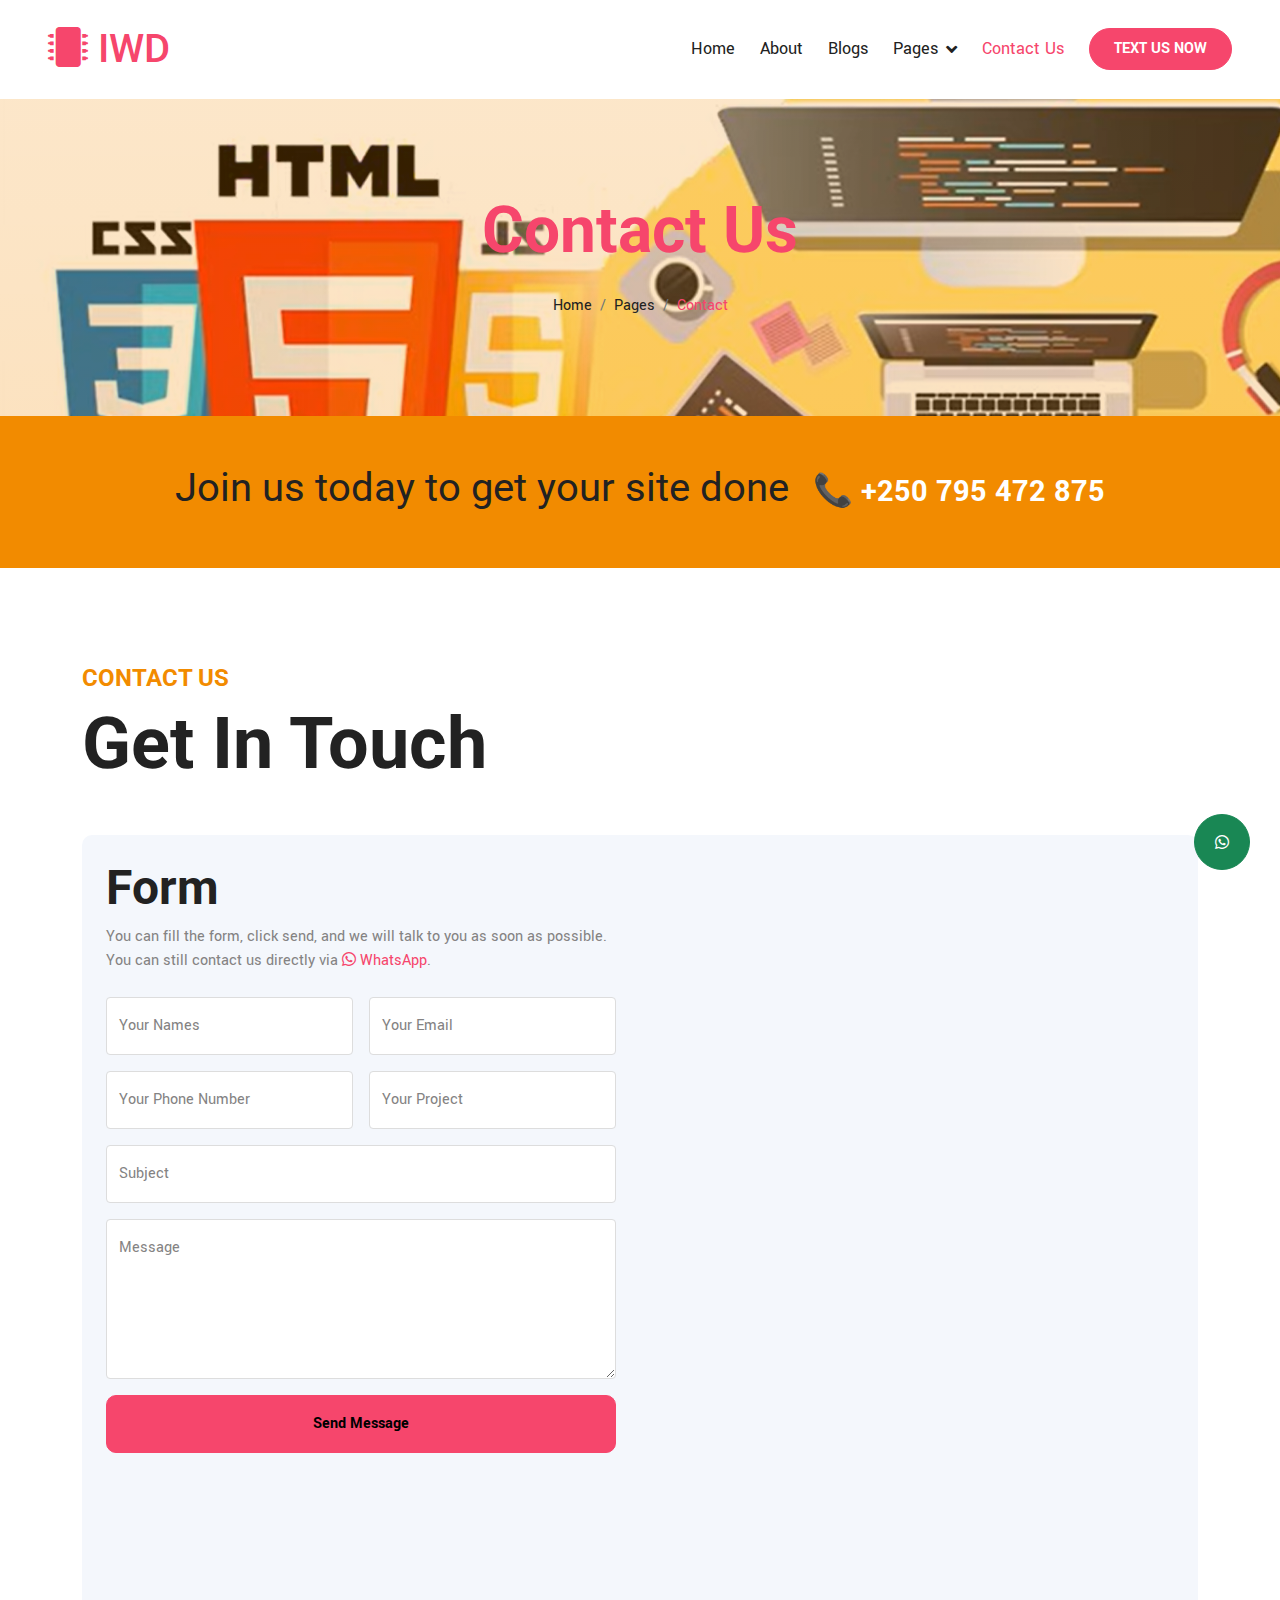
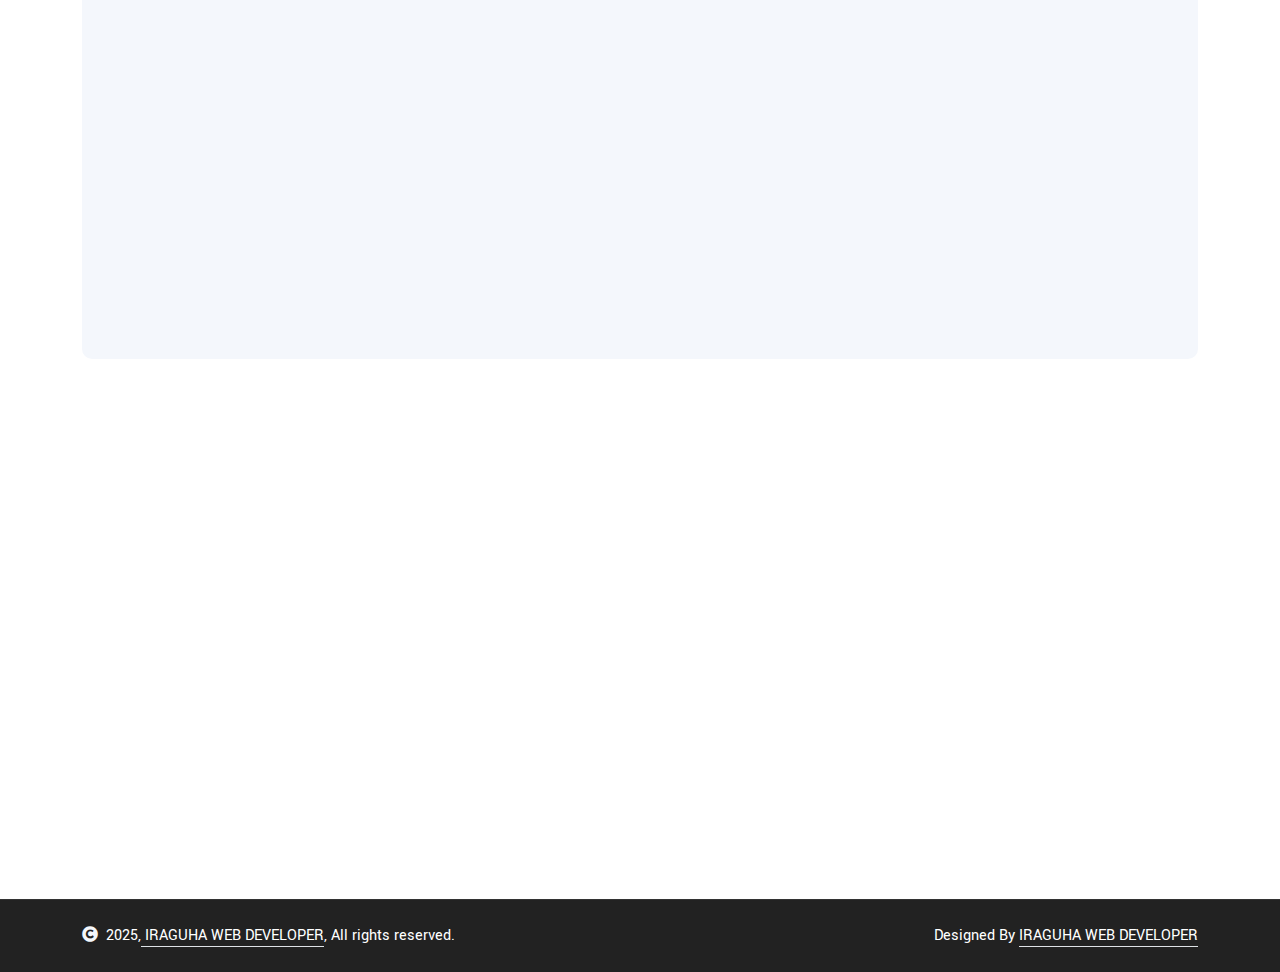
<file: contact/index.html>
<!DOCTYPE html>
<html lang="en">

    <head>
        <meta charset="utf-8">
        <link rel="icon" href="/img/favicon.ico" type="image/x-icon">
        <title>CONTACT - IRAGUHA WEB DEVELOPER - IRAGUHA Pacifique</title>
        <meta content="width=device-width, initial-scale=1.0" name="viewport">
        <meta name="author" content="IRAGUHA Pacifique">
        <meta name="description" content="Contact us Today to get your site done and launched as soon as 21 days. IRAGUHA WEB DEVELOPER offers professional web design and development services in Rwanda. IRAGUHA Pacifique is a web development expert based in Kigali, working at IRAGUHA WEB DEVELOPER. He builds modern, responsive websites using HTML, CSS, JavaScript, and other web technologies.">       <meta name="keywords" content="IRAGUHA Pacifique, IRAGUHA WEB DEVELOPER, web development Rwanda, Kigali web developer, HTML, CSS, JavaScript, responsive websites, website design, frontend developer, web expert Rwanda, Kigali tech, Rwandan developers">
        <meta property="og:title" content="Contact IRAGUHA WEB DEVELOPER">
        <meta property="og:description" content="IRAGUHA WEB DEVELOPER offers professional web design and development services in Rwanda.">
        <meta property="og:image" content="https://iraguhaweb.com/img/og-iwd.png">
        <meta property="og:url" content="https://iraguhaweb.com/contact">
        <meta property="og:type" content="website">
        <meta property="og:site_name" content="IRAGUHA WEB DEVELOPER">

        <!-- Google Web Fonts -->
        <link rel="preconnect" href="https://fonts.googleapis.com">
        <link rel="preconnect" href="https://fonts.gstatic.com" crossorigin>
        <link href="https://fonts.googleapis.com/css2?family=Roboto:wght@400;500;700&family=Yantramanav:wght@400;500;700&display=swap" rel="stylesheet"> 

        <!-- Icon Font Stylesheet -->
        <link rel="stylesheet" href="https://use.fontawesome.com/releases/v5.15.4/css/all.css"/>
        <link href="https://cdn.jsdelivr.net/npm/bootstrap-icons@1.4.1/font/bootstrap-icons.css" rel="stylesheet">

        <!-- Libraries Stylesheet -->
        <link href="/lib/animate/animate.min.css" rel="stylesheet">
        <link href="/lib/owlcarousel/assets/owl.carousel.min.css" rel="stylesheet">
        <link href="/lib/lightbox/css/lightbox.min.css" rel="stylesheet">


        <!-- Customized Bootstrap Stylesheet -->
        <link href="/css/bootstrap.min.css" rel="stylesheet">

        <!-- Template Stylesheet -->
        <link href="/css/style.css" rel="stylesheet">
    </head>

    <body>

        <!-- Spinner Start -->
        <div id="spinner" class="show bg-white position-fixed translate-middle w-100 vh-100 top-50 start-50 d-flex align-items-center justify-content-center">
            <div class="spinner-border text-primary" style="width: 3rem; height: 3rem;" role="status">
                <span class="sr-only">Loading...</span>
            </div>
        </div>
        <!-- Spinner End -->


        <!-- Topbar Start -->
        
        <!-- Topbar End -->


        <!-- Navbar & Hero Start -->
        <div class="container-fluid position-relative p-0">
            <nav class="navbar navbar-expand-lg navbar-light bg-white px-4 px-lg-5 py-3 py-lg-0">
                <a href="#" class="navbar-brand p-0">
                    <h1 class="text-primary m-0 flex items-center gap-2">
                    <i class="fas fa-microchip text-blue-500 animate-pulse"></i>
                    <span>IWD</span>
                    </h1>

                    <!-- <img src="/img/logo.png" alt="Logo"> -->
                </a>
                <button class="navbar-toggler" type="button" data-bs-toggle="collapse" data-bs-target="#navbarCollapse">
                    <span class="fa fa-bars"></span>
                </button>
                <div class="collapse navbar-collapse" id="navbarCollapse">
                    <div class="navbar-nav ms-auto py-0">
                        <a href="/index.html" class="nav-item nav-link">Home</a>
                        <a href="about" class="nav-item nav-link">About</a>
                        <a href="/blog" class="nav-item nav-link">Blogs</a>
                        <div class="nav-item dropdown">
                            <a href="#" class="nav-link dropdown-toggle" data-bs-toggle="dropdown">Pages</a>
                            <div class="dropdown-menu m-0">
                                
                                
                                <a href="/team" class="dropdown-item">Our Team</a>
                                <a href="/testimonial" class="dropdown-item">Testimonial</a>
                                <a href="/gallery" class="dropdown-item">IWD Gallery</a>
                                
                            </div>
                        </div>
                        <a href="/contact" class="nav-item nav-link active">Contact Us</a>
                    </div>
                    <a href="/text-me" class="btn btn-primary rounded-pill text-white py-2 px-4 flex-wrap flex-sm-shrink-0">TEXT US NOW</a>
                </div>
            </nav>
        </div>
        <!-- Navbar & Hero End -->

        <!-- Header Start -->
        <div class="container-fluid bg-breadcrumb">
            <div class="container text-center py-5" style="max-width: 900px;">
                <h3 class="text-primary display-3 mb-4 wow fadeInDown" data-wow-delay="0.1s">Contact Us</h1>
                <ol class="breadcrumb justify-content-center text-white mb-0 wow fadeInDown" data-wow-delay="0.3s">
                    <li class="breadcrumb-item"><a href="/index.html" class="text-dark">Home</a></li>
                    <li class="breadcrumb-item"><a href="#" class="text-dark">Pages</a></li>
                    <li class="breadcrumb-item active text-primary">Contact</li>
                </ol>    
            </div>
        </div>
        <!-- Header End -->

        <!-- Banner Start -->
        <div class="container-fluid bg-secondary wow zoomInDown" data-wow-delay="0.1s">
            <div class="container">
                <div class="d-flex flex-column flex-lg-row align-items-center justify-content-center text-center p-5">
                    <h1 class="me-4"><span class="fw-normal">Join us today to get your site done</span></h1>
                    <a href="tel:+250795472875" class="text-white fw-bold fs-2"> <i">📞 +250 795 472 875</i"></a>
                </div>
            </div>
        </div>
        <!-- Banner End -->

        <!-- Contact Start -->
        <div class="container-fluid contact py-5">
            <div class="container py-5">
                <div class="pb-5">
                    <h4 class="text-secondary sub-title fw-bold wow fadeInUp" data-wow-delay="0.1s">Contact Us</h4>
                    <h1 class="display-2 mb-0 wow fadeInUp" data-wow-delay="0.3s">Get In Touch</h1>
                </div>
                <div class="bg-light rounded p-4 pb-0">
                    <div class="row g-5 align-items-center">
                        <div class="col-lg-6 wow fadeInLeft" data-wow-delay="0.1s">
                            <h2 class="display-5 mb-2">Form</h2>
                            <p class="mb-4">You can fill the form, click send, and we will talk to you as soon as possible. You can still contact us directly via
                                <a href="https://wa.me/250795472875?text=I%20visited%20your%20website%2C%20Can%20we%20talk%20about%20mine%20also?"><i class="fab fa-whatsapp"></i> WhatsApp</a>.
                            </p>
                            <form action="https://formspree.io/f/xyzwkqrv" method="POST">
                                <div class="row g-3">
                                    <div class="col-lg-12 col-xl-6">
                                        <div class="form-floating">
                                            <input type="text" class="form-control" id="name" placeholder="Your NameS" name="Names">
                                            <label for="name">Your Names</label>
                                        </div>
                                    </div>
                                    <div class="col-lg-12 col-xl-6">
                                        <div class="form-floating">
                                            <input type="email" class="form-control" id="email" placeholder="Your Email" name="Email Address">
                                            <label for="email">Your Email</label>
                                        </div>
                                    </div>
                                    <div class="col-lg-12 col-xl-6">
                                        <div class="form-floating">
                                            <input type="phone" class="form-control" id="phone" placeholder="Phone Number" name="Phone Number">
                                            <label for="phone">Your Phone Number</label>
                                        </div>
                                    </div>
                                    <div class="col-lg-12 col-xl-6">
                                        <div class="form-floating">
                                            <input type="text" class="form-control" id="project" placeholder="Project" name="Project">
                                            <label for="project">Your Project</label>
                                        </div>
                                    </div>
                                    <div class="col-12">
                                        <div class="form-floating">
                                            <input type="text" class="form-control" id="subject" placeholder="Subject" name="Subject">
                                            <label for="subject">Subject</label>
                                        </div>
                                    </div>
                                    <div class="col-12">
                                        <div class="form-floating">
                                            <textarea class="form-control" placeholder="Leave a message here" id="message" style="height: 160px" name="Message"></textarea>
                                            <label for="message">Message</label>
                                        </div>
                                    </div>
                                    <div class="col-12">
                                        <button class="btn btn-primary w-100 py-3" type="submit">Send Message</button>
                                    </div>
                                </div>
                            </form>
                        </div>
                        <div class="col-lg-6 wow fadeInRight" data-wow-delay="0.3s">
                            <div class="d-flex align-items-center mb-5">
                                <div class="mb-3"><i class="fa fa-home fa-2x text-primary"></i></div>
                                <div class="ms-4">
                                    <h4>Addresses</h4>
                                    <p class="mb-0">KIGALI, RWANDA</p>
                                </div>
                            </div>
                            <div class="d-flex align-items-center mb-5">
                                <div class="mb-3"><i class="fa fa-phone-alt fa-2x text-primary"></i></div>
                                <div class="ms-4">
                                    <h4>Mobile</h4>
                                    <p class="mb-0"><a href="tel:+250795472875">+250 795 472 875</a></p>
                                </div>
                            </div>
                            <div class="d-flex align-items-center mb-5">
                                <div class="mb-3"><i class="fa fa-envelope-open fa-2x text-primary"></i></div>
                                <div class="ms-4">
                                    <h4>Email</h4><p class="mb-0"><a href="mailto:iraguha829@gmail.com">iraguha829@gmail.com</a></p>
                                </div>
                            </div>
                            <div class="d-flex align-items-center">
                                <div class="me-4">
                                    <i class="fas fa-share-alt fa-2x text-primary"></i>
                                </div>
                                <div class="d-flex">
                                    <a class="btn btn-lg-square btn-primary rounded-circle me-2" href=""><i class="fab fa-facebook-f"></i></a>
                                    <a class="btn btn-lg-square btn-primary rounded-circle mx-2" href=""><i class="fab fa-twitter"></i></a>
                                    <a class="btn btn-lg-square btn-primary rounded-circle mx-2" href=""><i class="fab fa-instagram"></i></a>
                                    <a class="btn btn-lg-square btn-primary rounded-circle mx-2" href=""><i class="fab fa-linkedin-in"></i></a>
                                </div>
                            </div>
                        </div>
                        <div class="col-12 wow fadeInUp" data-wow-delay="0.1s">
                            <div style="width: 100%; max-width: 100%; overflow: hidden;">
                                <iframe 
                                  src="https://www.google.com/maps/embed?pb=!1m18!1m12!1m3!1d4601.959090639079!2d30.10656982630541!3d-2.015319993133826!2m3!1f0!2f0!3f0!3m2!1i1024!2i768!4f13.1!3m3!1m2!1s0x19dca97cec61892f%3A0xe050eceed09eca27!2sInzozi%20Park!5e0!3m2!1sen!2srw!4v1746103679924!5m2!1sen!2srw" 
                                  style="border:0; width: 100%; height: 450px;" 
                                  allowfullscreen="" 
                                  loading="lazy" 
                                  referrerpolicy="no-referrer-when-downgrade">
                                </iframe>
                            </div>                              
                        </div>
                    </div>
                </div>
            </div>
        </div>
        <!-- Contact End -->

        <!-- Footer Start -->
        <div class="container-fluid footer py-5 wow fadeIn" data-wow-delay="0.1s">
            <div class="container py-5">
                <div class="row g-5">
                    <div class="col-md-6 col-lg-6 col-xl-3">
                        <div class="footer-item d-flex flex-column">
                            <div class="footer-item">
                                <h4 class="text-white mb-4">IRAGUHA WEB DEVELOPER</h4>
                                <p class="text-white mb-3">Let us handle the tech. Your success, our pride. 
                                </p>
                                <div class="d-flex">
                                    <a class="btn btn-lg-square btn-primary rounded-circle me-2" href=""><i class="fab fa-facebook-f"></i></a>
                                    <a class="btn btn-lg-square btn-primary rounded-circle mx-2" href=""><i class="fab fa-twitter"></i></a>
                                    <a class="btn btn-lg-square btn-primary rounded-circle mx-2" href=""><i class="fab fa-instagram"></i></a>
                                    <a class="btn btn-lg-square btn-primary rounded-circle mx-2" href=""><i class="fab fa-linkedin-in"></i></a>
                                </div>
                            </div>
                        </div>
                    </div>
                    <div class="col-md-6 col-lg-6 col-xl-3">
                        <div class="footer-item d-flex flex-column">
                            <h4 class="text-white mb-4">Address</h4>
                            <div class="d-flex align-items-center mb-3">
                                <a class="btn btn-lg-square btn-primary rounded-circle mx-2" href="tel:+250795472875"><i class="fas fa-map-marker-alt"></i></a>
                                <div class="text-white ms-2">
                                    <p class="mb-0">KIGALI, RWANDA</p>
                                </div>
                            </div>
                            <div class="d-flex align-items-center mb-3">
                                <a class="btn btn-lg-square btn-primary rounded-circle mx-2" href="tel:+250795472875"><i class="fa fa-phone-alt"></i></a>
                                <div class="text-white ms-2">
                                    <p class="mb-0"><a href="tel:+250795472875">+250 795 472 875</a></p>
                                </div>
                            </div>
                            <div class="d-flex align-items-center">
                                <a class="btn btn-lg-square btn-primary rounded-circle mx-2" href="mailto:iraguha829@gmail.com"><i class="fas fa-envelope"></i></a>
                                <div class="text-white ms-2"><p class="mb-0"><a href="mailto:iraguha829@gmail.com">iraguha829@gmail.com</a></p>
                                </div>
                            </div>
                        </div>
                    </div>
                    <div class="col-md-6 col-lg-6 col-xl-3">
                        <div class="footer-item d-flex flex-column">
                            <div class="footer-item">
                                <h4 class="text-white mb-4">IRAGUHA WEB DEVELOPER</h4>
                                <p class="text-white mb-3">Let us handle the tech. Your success, our pride. 
                                </p>
                                <div class="d-flex">
                                    <a class="btn btn-lg-square btn-primary rounded-circle me-2" href=""><i class="fab fa-facebook-f"></i></a>
                                    <a class="btn btn-lg-square btn-primary rounded-circle mx-2" href=""><i class="fab fa-twitter"></i></a>
                                    <a class="btn btn-lg-square btn-primary rounded-circle mx-2" href=""><i class="fab fa-instagram"></i></a>
                                    <a class="btn btn-lg-square btn-primary rounded-circle mx-2" href=""><i class="fab fa-linkedin-in"></i></a>
                                </div>
                            </div>
                        </div>
                    </div>
                    <div class="col-md-6 col-lg-6 col-xl-3">
                        <div class="footer-item d-flex flex-column">
                            <h4 class="text-white mb-4">Address</h4>
                            <div class="d-flex align-items-center mb-3">
                                <a class="btn btn-lg-square btn-primary rounded-circle mx-2" href="tel:+250795472875"><i class="fas fa-map-marker-alt"></i></a>
                                <div class="text-white ms-2">
                                    <p class="mb-0">KIGALI, RWANDA</p>
                                </div>
                            </div>
                            <div class="d-flex align-items-center mb-3">
                                <a class="btn btn-lg-square btn-primary rounded-circle mx-2" href="tel:+250795472875"><i class="fa fa-phone-alt"></i></a>
                                <div class="text-white ms-2">
                                    <p class="mb-0"><a href="tel:+250795472875">+250 795 472 875</a></p>
                                </div>
                            </div>
                            <div class="d-flex align-items-center">
                                <a class="btn btn-lg-square btn-primary rounded-circle mx-2" href="mailto:iraguha829@gmail.com"><i class="fas fa-envelope"></i></a>
                                <div class="text-white ms-2"><p class="mb-0"><a href="mailto:iraguha829@gmail.com">iraguha829@gmail.com</a></p>
                                </div>
                            </div>
                        </div>
                    </div>
                </div>
            </div>
        </div>
        <!-- Footer End -->

        
        <!-- Copyright Start -->
        <div class="container-fluid copyright py-4">
            <div class="container">
                <div class="row g-4 align-items-center">
                    <div class="col-md-6 text-center text-md-start mb-md-0">
                        <span class="text-white"><i class="fas fa-copyright text-light me-2"></i>2025,<a href="/index.html" class="border-bottom text-white"> IRAGUHA WEB DEVELOPER</a>, All rights reserved.</span>
                    </div>
                    <div class="col-md-6 text-center text-md-end text-white">
                        
                        Designed By <a class="border-bottom text-white" href="/index.html"> IRAGUHA WEB DEVELOPER</a>
                    </div>
                </div>
            </div>
        </div>
        <!-- Copyright End -->


        <!-- WhatsApp Button (using the same class as the original back-to-top button) -->
        <a href="https://wa.me/250795472875?text=I%20visited%20your%20website%2C%20Can%20we%20talk%20about%20mine%20also?" 
            class="btn btn-success btn-lg-square back-to-top"
            id="whatsapp-btn"
            target="_blank">
            <i class="fab fa-whatsapp"></i>
        </a>   

        
    <!-- JavaScript Libraries -->
    <script src="https://ajax.googleapis.com/ajax/libs/jquery/3.6.4/jquery.min.js"></script>
    <script src="https://cdn.jsdelivr.net/npm/bootstrap@5.0.0/dist/js/bootstrap.bundle.min.js"></script>
    <script src="/lib/wow/wow.min.js"></script>
    <script src="/lib/easing/easing.min.js"></script>
    <script src="/lib/waypoints/waypoints.min.js"></script>
    <script src="/lib/counterup/counterup.min.js"></script>
    <script src="/lib/owlcarousel/owl.carousel.min.js"></script>
    <script src="/lib/lightbox/js/lightbox.min.js"></script>
    

    <!-- Template Javascript -->
    <script src="/js/main.js"></script>
    </body>

</html>
</file>
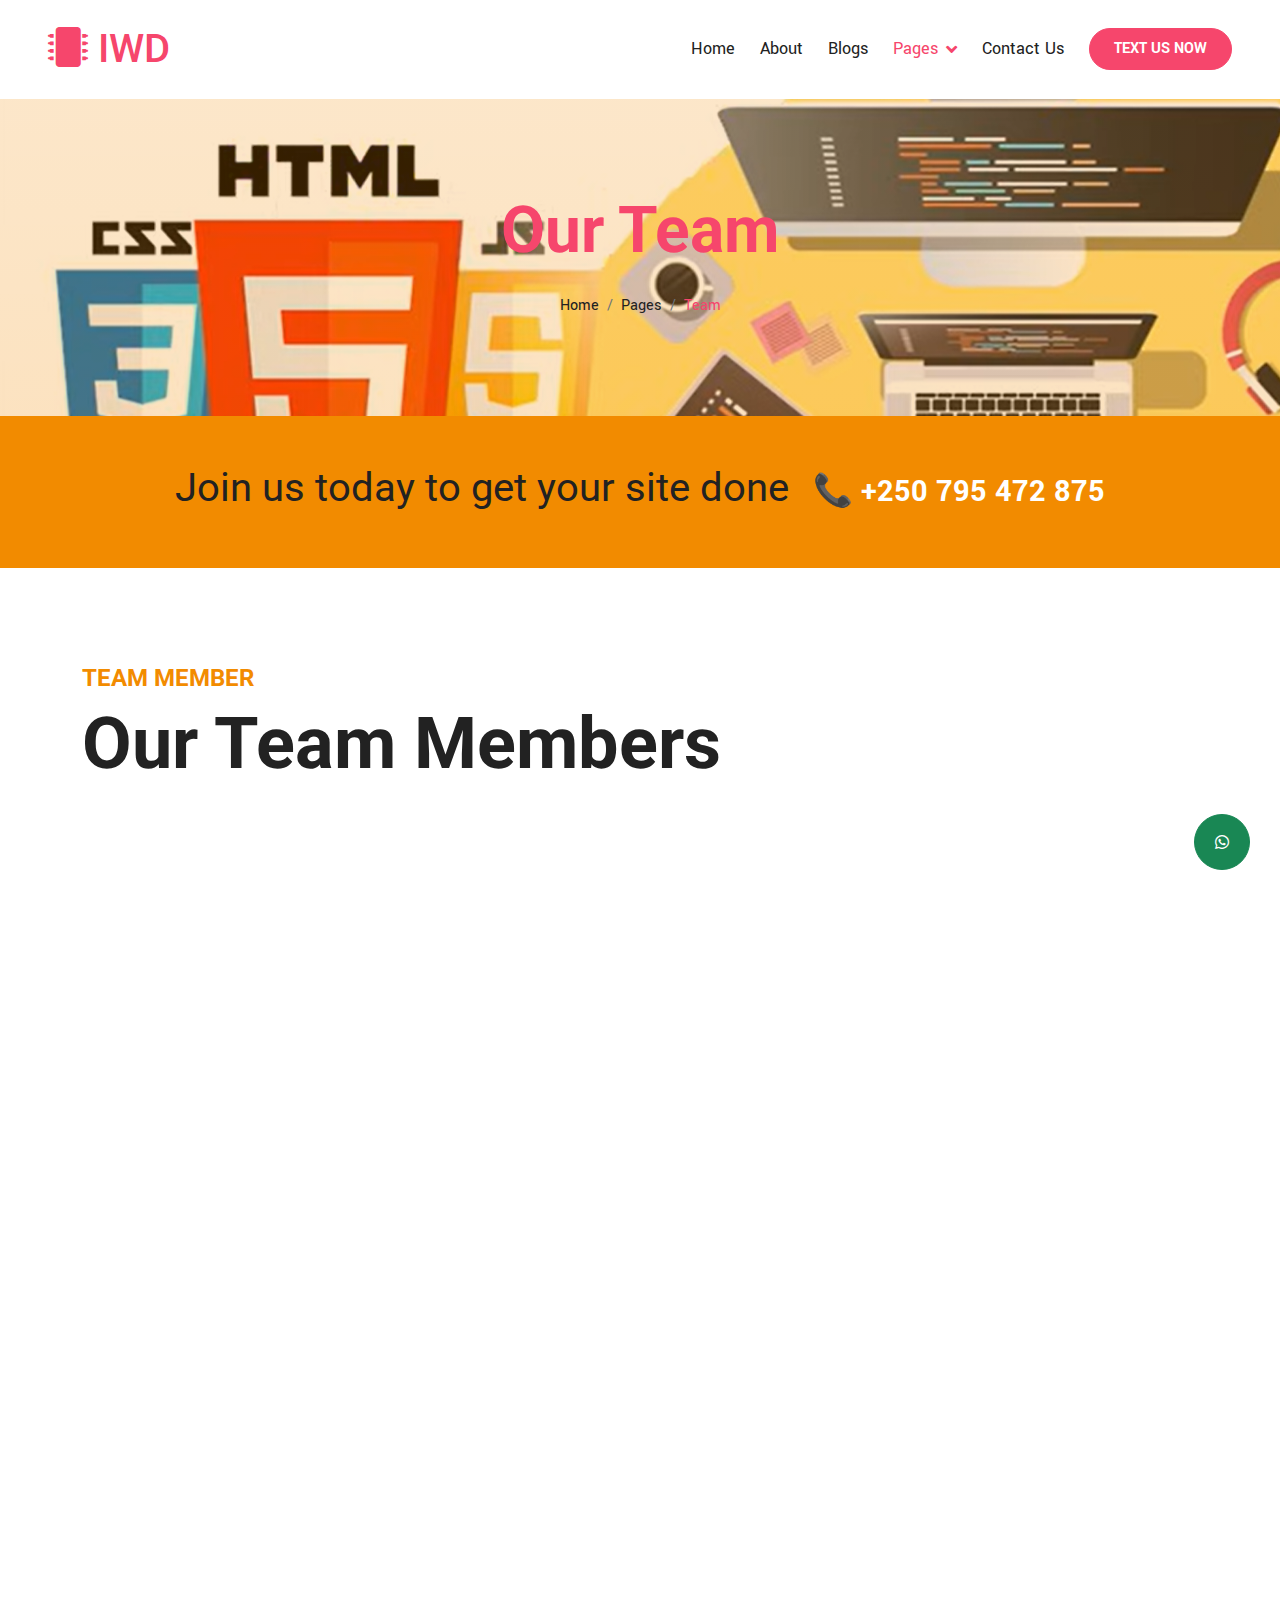
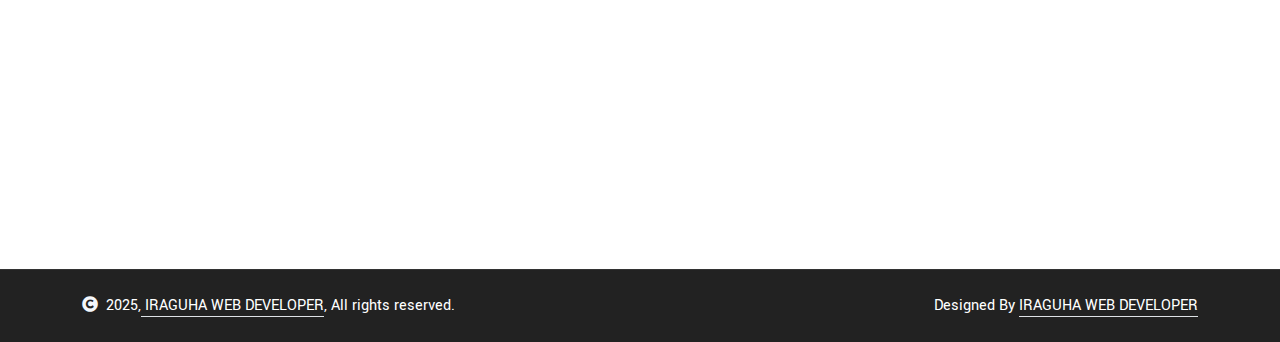
<file: team/index.html>
<!DOCTYPE html>
<html lang="en">

    <head>
        <meta charset="utf-8">
        <link rel="icon" href="/img/favicon.ico" type="image/x-icon">
        <title>TEAM - IRAGUHA WEB DEVELOPER - IRAGUHA Pacifique</title>
        <meta content="width=device-width, initial-scale=1.0" name="viewport">
        <meta name="author" content="IRAGUHA Pacifique">
        <meta name="description" content="IRAGUHA Pacifique is a web development expert based in Kigali, working at IRAGUHA WEB DEVELOPER. He builds modern, responsive websites using HTML, CSS, JavaScript, and other web technologies. IRAGUHA WEB DEVELOPER offers professional web design and development services in Rwanda.">
        <meta name="keywords" content="IRAGUHA Pacifique, IRAGUHA WEB DEVELOPER, web development Rwanda, Kigali web developer, HTML, CSS, JavaScript, responsive websites, website design, frontend developer, web expert Rwanda, Kigali tech, Rwandan developers">

        <!-- Google Web Fonts -->
        <link rel="preconnect" href="https://fonts.googleapis.com">
        <link rel="preconnect" href="https://fonts.gstatic.com" crossorigin>
        <link href="https://fonts.googleapis.com/css2?family=Roboto:wght@400;500;700&family=Yantramanav:wght@400;500;700&display=swap" rel="stylesheet"> 

        <!-- Icon Font Stylesheet -->
        <link rel="stylesheet" href="https://use.fontawesome.com/releases/v5.15.4/css/all.css"/>
        <link href="https://cdn.jsdelivr.net/npm/bootstrap-icons@1.4.1/font/bootstrap-icons.css" rel="stylesheet">

        <!-- Libraries Stylesheet -->
        <link href="/lib/animate/animate.min.css" rel="stylesheet">
        <link href="/lib/owlcarousel/assets/owl.carousel.min.css" rel="stylesheet">
        <link href="/lib/lightbox/css/lightbox.min.css" rel="stylesheet">


        <!-- Customized Bootstrap Stylesheet -->
        <link href="/css/bootstrap.min.css" rel="stylesheet">

        <!-- Template Stylesheet -->
        <link href="/css/style.css" rel="stylesheet">
    </head>

    <body>

        <!-- Spinner Start -->
        <div id="spinner" class="show bg-white position-fixed translate-middle w-100 vh-100 top-50 start-50 d-flex align-items-center justify-content-center">
            <div class="spinner-border text-primary" style="width: 3rem; height: 3rem;" role="status">
                <span class="sr-only">Loading...</span>
            </div>
        </div>
        <!-- Spinner End -->


        <!-- Topbar Start -->
        
        <!-- Topbar End -->


        <!-- Navbar & Hero Start -->
        <div class="container-fluid position-relative p-0">
            <nav class="navbar navbar-expand-lg navbar-light bg-white px-4 px-lg-5 py-3 py-lg-0">
                <a href="#" class="navbar-brand p-0">
                    <h1 class="text-primary m-0 flex items-center gap-2">
                    <i class="fas fa-microchip text-blue-500 animate-pulse"></i>
                    <span>IWD</span>
                    </h1>

                    <!-- <img src="/img/logo.png" alt="Logo"> -->
                </a>
                <button class="navbar-toggler" type="button" data-bs-toggle="collapse" data-bs-target="#navbarCollapse">
                    <span class="fa fa-bars"></span>
                </button>
                <div class="collapse navbar-collapse" id="navbarCollapse">
                    <div class="navbar-nav ms-auto py-0">
                        <a href="/index.html" class="nav-item nav-link">Home</a>
                        <a href="about" class="nav-item nav-link">About</a>
                        <a href="/blog" class="nav-item nav-link">Blogs</a>
                        <div class="nav-item dropdown">
                            <a href="#" class="nav-link dropdown-toggle active" data-bs-toggle="dropdown">Pages</a>
                            <div class="dropdown-menu m-0">
                                
                                
                                <a href="/team" class="dropdown-item active">Our Team</a>
                                <a href="/testimonial" class="dropdown-item">Testimonial</a>
                                <a href="/gallery" class="dropdown-item">IWD Gallery</a>
                                
                            </div>
                        </div>
                        <a href="/contact" class="nav-item nav-link">Contact Us</a>
                    </div>
                    <a href="/text-me" class="btn btn-primary rounded-pill text-white py-2 px-4 flex-wrap flex-sm-shrink-0">TEXT US NOW</a>
                </div>
            </nav>
        </div>
        <!-- Navbar & Hero End -->

        <!-- Header Start -->
        <div class="container-fluid bg-breadcrumb">
            <div class="container text-center py-5" style="max-width: 900px;">
                <h3 class="text-primary display-3 mb-4 wow fadeInDown" data-wow-delay="0.1s">Our Team</h1>
                <ol class="breadcrumb justify-content-center text-white mb-0 wow fadeInDown" data-wow-delay="0.3s">
                    <li class="breadcrumb-item"><a href="/index.html" class="text-dark">Home</a></li>
                    <li class="breadcrumb-item"><a href="#" class="text-dark">Pages</a></li>
                    <li class="breadcrumb-item active text-primary">Team</li>
                </ol>    
            </div>
        </div>
        <!-- Header End -->

        <!-- Banner Start -->
        <div class="container-fluid bg-secondary wow zoomInDown" data-wow-delay="0.1s">
            <div class="container">
                <div class="d-flex flex-column flex-lg-row align-items-center justify-content-center text-center p-5">
                    <h1 class="me-4"><span class="fw-normal">Join us today to get your site done</span></h1>
                    <a href="tel:+250795472875" class="text-white fw-bold fs-2"> <i">📞 +250 795 472 875</i"></a>
                </div>
            </div>
        </div>
        <!-- Banner End -->

        <!-- Team Start -->
        <div class="container-fluid team py-5">
            <div class="container py-5">
                <div class="pb-5">
                    <h4 class="text-secondary sub-title fw-bold wow fadeInUp" data-wow-delay="0.1s">Team Member</h4>
                    <h1 class="display-2 mb-0 wow fadeInUp" data-wow-delay="0.3s">Our Team Members</h1>
                </div>
                <div class="team-carousel owl-carousel pt-5 wow fadeInUp" data-wow-delay="0.1s">
                    <div class="team-item border rounded wow fadeInUp" data-wow-delay="0.1s">
                        <div class="team-img bg-secondary rounded-top">
                            <img src="/img/team-1.png" class="img-fluid rounded-top w-100" alt="Image">
                            <div class="team-icon">
                                <a class="btn btn-square btn-primary rounded-circle mx-1" href=""><i class="fab fa-facebook-f"></i></a>
                                <a class="btn btn-square btn-primary rounded-circle mx-1" href=""><i class="fab fa-twitter"></i></a>
                                <a class="btn btn-square btn-primary rounded-circle mx-1" href=""><i class="fab fa-instagram"></i></a>
                                <a class="btn btn-square btn-primary rounded-circle mx-1" href=""><i class="fab fa-linkedin-in"></i></a>
                            </div>
                        </div>
                        <div class="team-content text-center p-4">
                            <a href="#" class="h4">IRAGUHA Pacifique</a>
                            <p class="mb-0 text-primary">CEO</p>
                        </div>
                    </div>
                    <div class="team-item border rounded wow fadeInUp" data-wow-delay="0.3s">
                        <div class="team-img bg-secondary rounded-top">
                            <img src="/img/team-1.png" class="img-fluid rounded-top w-100" alt="Image">
                            <div class="team-icon">
                                <a class="btn btn-square btn-primary rounded-circle mx-1" href=""><i class="fab fa-facebook-f"></i></a>
                                <a class="btn btn-square btn-primary rounded-circle mx-1" href=""><i class="fab fa-twitter"></i></a>
                                <a class="btn btn-square btn-primary rounded-circle mx-1" href=""><i class="fab fa-instagram"></i></a>
                                <a class="btn btn-square btn-primary rounded-circle mx-1" href=""><i class="fab fa-linkedin-in"></i></a>
                            </div>
                        </div>
                        <div class="team-content text-center p-4">
                            <a href="#" class="h4">NIYONKURU Mark</a>
                            <p class="mb-0 text-primary">Graphic designer</p>
                        </div>
                    </div>
                    <div class="team-item border rounded wow fadeInUp" data-wow-delay="0.5s">
                        <div class="team-img bg-secondary rounded-top">
                            <img src="/img/team-1.png" class="img-fluid rounded-top w-100" alt="Image">
                            <div class="team-icon">
                                <a class="btn btn-square btn-primary rounded-circle mx-1" href=""><i class="fab fa-facebook-f"></i></a>
                                <a class="btn btn-square btn-primary rounded-circle mx-1" href=""><i class="fab fa-twitter"></i></a>
                                <a class="btn btn-square btn-primary rounded-circle mx-1" href=""><i class="fab fa-instagram"></i></a>
                                <a class="btn btn-square btn-primary rounded-circle mx-1" href=""><i class="fab fa-linkedin-in"></i></a>
                            </div>
                        </div>
                        <div class="team-content text-center p-4">
                            <a href="#" class="h4">RUKUNDO Ivan</a>
                            <p class="mb-0 text-primary">Higher Advisor</p>
                        </div>
                    </div>
                    <div class="team-item border rounded wow fadeInUp" data-wow-delay="0.7s">
                        <div class="team-img bg-secondary rounded-top">
                            <img src="/img/team-1.png" class="img-fluid rounded-top w-100" alt="Image">
                            <div class="team-icon">
                                <a class="btn btn-square btn-primary rounded-circle mx-1" href=""><i class="fab fa-facebook-f"></i></a>
                                <a class="btn btn-square btn-primary rounded-circle mx-1" href=""><i class="fab fa-twitter"></i></a>
                                <a class="btn btn-square btn-primary rounded-circle mx-1" href=""><i class="fab fa-instagram"></i></a>
                                <a class="btn btn-square btn-primary rounded-circle mx-1" href=""><i class="fab fa-linkedin-in"></i></a>
                            </div>
                        </div>
                        <div class="team-content text-center p-4">
                            <a href="#" class="h4">MUVUNYI Justin</a>
                            <p class="mb-0 text-primary">Marketing Advisor</p>
                        </div>
                    </div>                    
                </div>
            </div>
        </div>
        <!-- Team End -->


        <!-- Footer Start -->
        <div class="container-fluid footer py-5 wow fadeIn" data-wow-delay="0.1s">
            <div class="container py-5">
                <div class="row g-5">
                    <div class="col-md-6 col-lg-6 col-xl-3">
                        <div class="footer-item d-flex flex-column">
                            <div class="footer-item">
                                <h4 class="text-white mb-4">IRAGUHA WEB DEVELOPER</h4>
                                <p class="text-white mb-3">Let us handle the tech. Your success, our pride. 
                                </p>
                                <div class="d-flex">
                                    <a class="btn btn-lg-square btn-primary rounded-circle me-2" href=""><i class="fab fa-facebook-f"></i></a>
                                    <a class="btn btn-lg-square btn-primary rounded-circle mx-2" href=""><i class="fab fa-twitter"></i></a>
                                    <a class="btn btn-lg-square btn-primary rounded-circle mx-2" href=""><i class="fab fa-instagram"></i></a>
                                    <a class="btn btn-lg-square btn-primary rounded-circle mx-2" href=""><i class="fab fa-linkedin-in"></i></a>
                                </div>
                            </div>
                        </div>
                    </div>
                    <div class="col-md-6 col-lg-6 col-xl-3">
                        <div class="footer-item d-flex flex-column">
                            <h4 class="text-white mb-4">Address</h4>
                            <div class="d-flex align-items-center mb-3">
                                <a class="btn btn-lg-square btn-primary rounded-circle mx-2" href="tel:+250795472875"><i class="fas fa-map-marker-alt"></i></a>
                                <div class="text-white ms-2">
                                    <p class="mb-0">KIGALI, RWANDA</p>
                                </div>
                            </div>
                            <div class="d-flex align-items-center mb-3">
                                <a class="btn btn-lg-square btn-primary rounded-circle mx-2" href="tel:+250795472875"><i class="fa fa-phone-alt"></i></a>
                                <div class="text-white ms-2">
                                    <p class="mb-0"><a href="tel:+250795472875">+250 795 472 875</a></p>
                                </div>
                            </div>
                            <div class="d-flex align-items-center">
                                <a class="btn btn-lg-square btn-primary rounded-circle mx-2" href="mailto:iraguha829@gmail.com"><i class="fas fa-envelope"></i></a>
                                <div class="text-white ms-2"><p class="mb-0"><a href="mailto:iraguha829@gmail.com">iraguha829@gmail.com</a></p>
                                </div>
                            </div>
                        </div>
                    </div>
                    <div class="col-md-6 col-lg-6 col-xl-3">
                        <div class="footer-item d-flex flex-column">
                            <div class="footer-item">
                                <h4 class="text-white mb-4">IRAGUHA WEB DEVELOPER</h4>
                                <p class="text-white mb-3">Let us handle the tech. Your success, our pride. 
                                </p>
                                <div class="d-flex">
                                    <a class="btn btn-lg-square btn-primary rounded-circle me-2" href=""><i class="fab fa-facebook-f"></i></a>
                                    <a class="btn btn-lg-square btn-primary rounded-circle mx-2" href=""><i class="fab fa-twitter"></i></a>
                                    <a class="btn btn-lg-square btn-primary rounded-circle mx-2" href=""><i class="fab fa-instagram"></i></a>
                                    <a class="btn btn-lg-square btn-primary rounded-circle mx-2" href=""><i class="fab fa-linkedin-in"></i></a>
                                </div>
                            </div>
                        </div>
                    </div>
                    <div class="col-md-6 col-lg-6 col-xl-3">
                        <div class="footer-item d-flex flex-column">
                            <h4 class="text-white mb-4">Address</h4>
                            <div class="d-flex align-items-center mb-3">
                                <a class="btn btn-lg-square btn-primary rounded-circle mx-2" href="tel:+250795472875"><i class="fas fa-map-marker-alt"></i></a>
                                <div class="text-white ms-2">
                                    <p class="mb-0">KIGALI, RWANDA</p>
                                </div>
                            </div>
                            <div class="d-flex align-items-center mb-3">
                                <a class="btn btn-lg-square btn-primary rounded-circle mx-2" href="tel:+250795472875"><i class="fa fa-phone-alt"></i></a>
                                <div class="text-white ms-2">
                                    <p class="mb-0"><a href="tel:+250795472875">+250 795 472 875</a></p>
                                </div>
                            </div>
                            <div class="d-flex align-items-center">
                                <a class="btn btn-lg-square btn-primary rounded-circle mx-2" href="mailto:iraguha829@gmail.com"><i class="fas fa-envelope"></i></a>
                                <div class="text-white ms-2"><p class="mb-0"><a href="mailto:iraguha829@gmail.com">iraguha829@gmail.com</a></p>
                                </div>
                            </div>
                        </div>
                    </div>
                </div>
            </div>
        </div>
        <!-- Footer End -->

        
        <!-- Copyright Start -->
        <div class="container-fluid copyright py-4">
            <div class="container">
                <div class="row g-4 align-items-center">
                    <div class="col-md-6 text-center text-md-start mb-md-0">
                        <span class="text-white"><i class="fas fa-copyright text-light me-2"></i>2025,<a href="/index.html" class="border-bottom text-white"> IRAGUHA WEB DEVELOPER</a>, All rights reserved.</span>
                    </div>
                    <div class="col-md-6 text-center text-md-end text-white">
                        
                        Designed By <a class="border-bottom text-white" href="/index.html"> IRAGUHA WEB DEVELOPER</a>
                    </div>
                </div>
            </div>
        </div>
        <!-- Copyright End -->


        <!-- WhatsApp Button (using the same class as the original back-to-top button) -->
        <a href="https://wa.me/250795472875?text=I%20visited%20your%20website%2C%20Can%20we%20talk%20about%20mine%20also?" 
            class="btn btn-success btn-lg-square back-to-top"
            id="whatsapp-btn"
            target="_blank">
            <i class="fab fa-whatsapp"></i>
        </a>   

        
    <!-- JavaScript Libraries -->
    <script src="https://ajax.googleapis.com/ajax/libs/jquery/3.6.4/jquery.min.js"></script>
    <script src="https://cdn.jsdelivr.net/npm/bootstrap@5.0.0/dist/js/bootstrap.bundle.min.js"></script>
    <script src="/lib/wow/wow.min.js"></script>
    <script src="/lib/easing/easing.min.js"></script>
    <script src="/lib/waypoints/waypoints.min.js"></script>
    <script src="/lib/counterup/counterup.min.js"></script>
    <script src="/lib/owlcarousel/owl.carousel.min.js"></script>
    <script src="/lib/lightbox/js/lightbox.min.js"></script>
    

    <!-- Template Javascript -->
    <script src="/js/main.js"></script>
    </body>

</html>
</file>
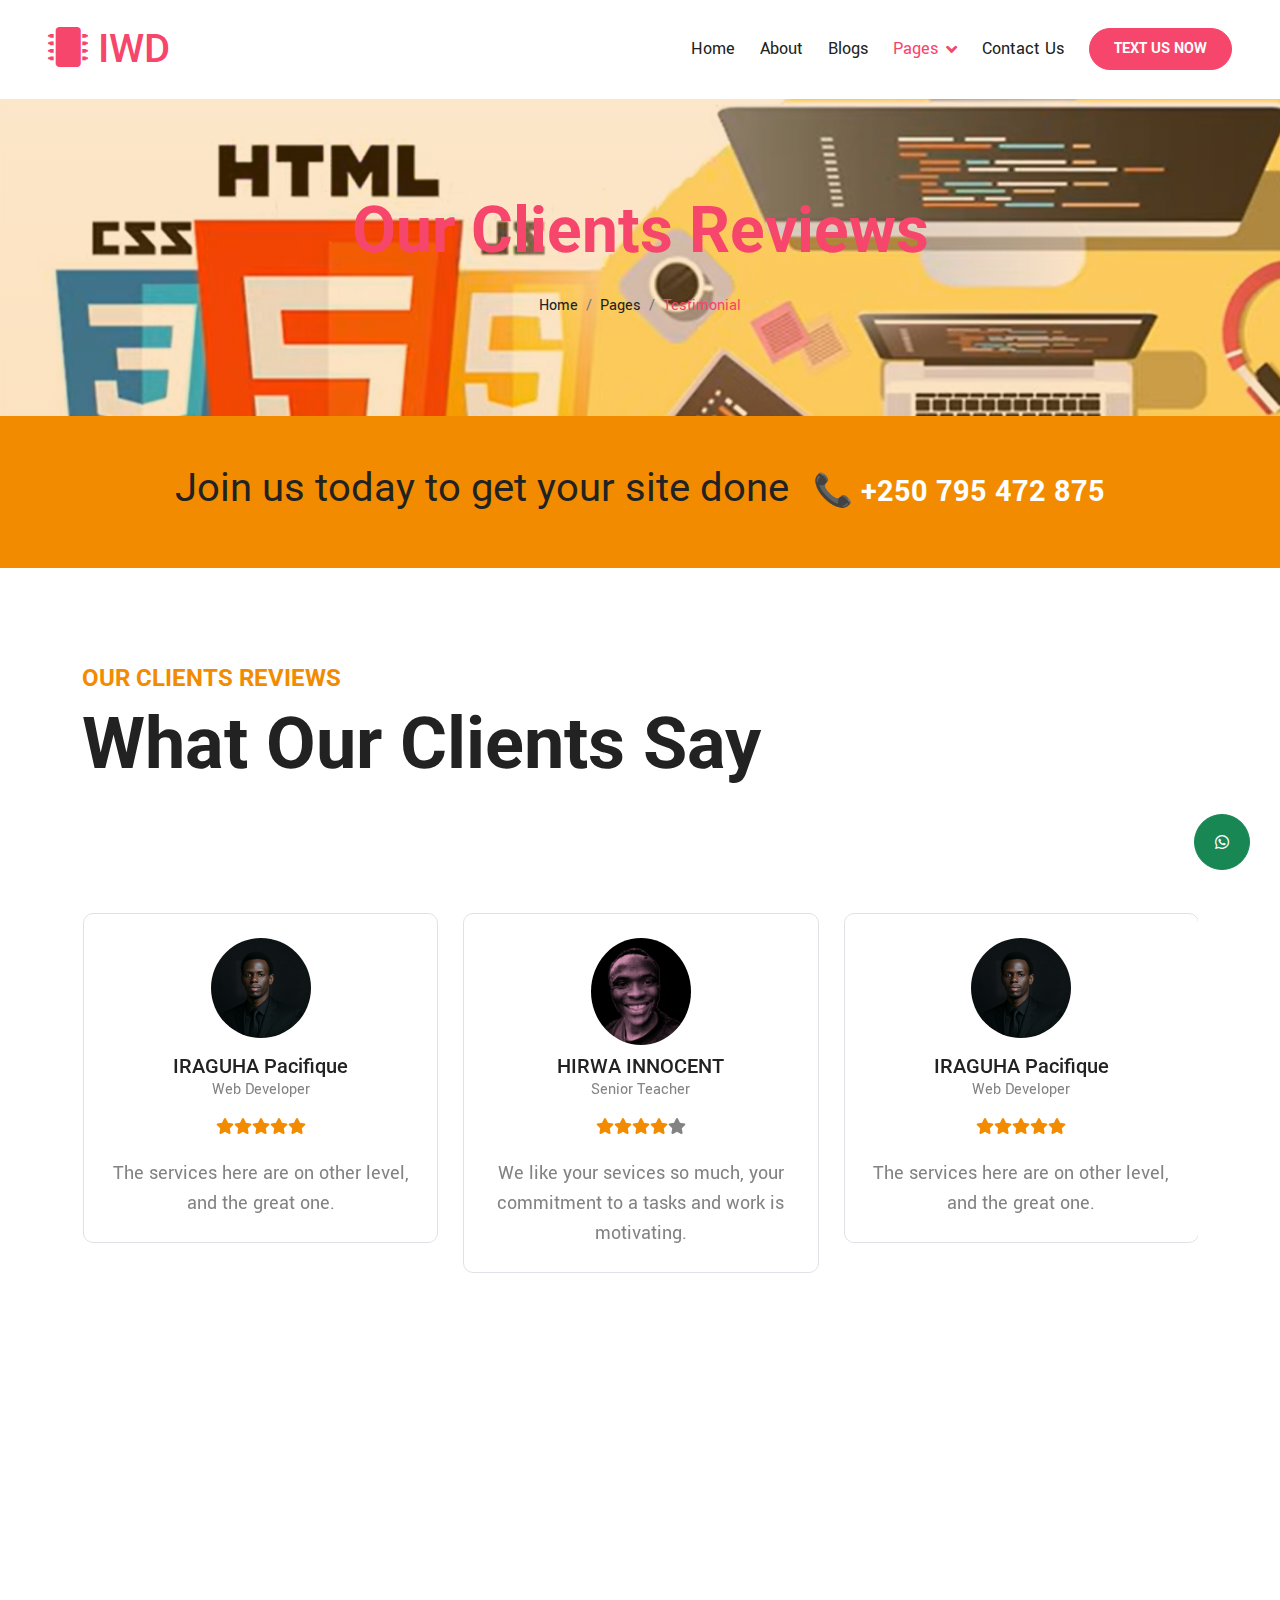
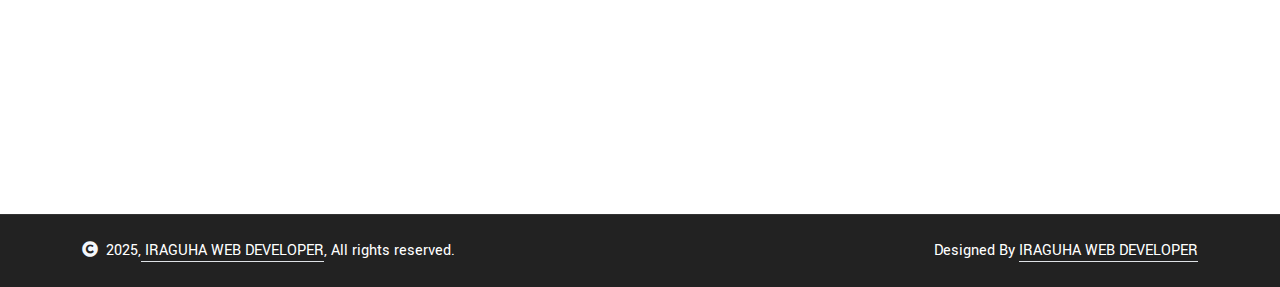
<file: testimonial/index.html>
<!DOCTYPE html>
<html lang="en">

    <head>
        <meta charset="utf-8">
        <link rel="icon" href="/img/favicon.ico" type="image/x-icon">
        <title>TESTIMONY - IRAGUHA WEB DEVELOPER - IRAGUHA Pacifique</title>
        <meta content="width=device-width, initial-scale=1.0" name="viewport">
        <meta name="author" content="IRAGUHA Pacifique">
        <meta name="description" content="IRAGUHA Pacifique is a web development expert based in Kigali, working at IRAGUHA WEB DEVELOPER. He builds modern, responsive websites using HTML, CSS, JavaScript, and other web technologies. IRAGUHA WEB DEVELOPER offers professional web design and development services in Rwanda.">
        <meta name="keywords" content="IRAGUHA Pacifique, IRAGUHA WEB DEVELOPER, web development Rwanda, Kigali web developer, HTML, CSS, JavaScript, responsive websites, website design, frontend developer, web expert Rwanda, Kigali tech, Rwandan developers">

        <!-- Google Web Fonts -->
        <link rel="preconnect" href="https://fonts.googleapis.com">
        <link rel="preconnect" href="https://fonts.gstatic.com" crossorigin>
        <link href="https://fonts.googleapis.com/css2?family=Roboto:wght@400;500;700&family=Yantramanav:wght@400;500;700&display=swap" rel="stylesheet"> 

        <!-- Icon Font Stylesheet -->
        <link rel="stylesheet" href="https://use.fontawesome.com/releases/v5.15.4/css/all.css"/>
        <link href="https://cdn.jsdelivr.net/npm/bootstrap-icons@1.4.1/font/bootstrap-icons.css" rel="stylesheet">

        <!-- Libraries Stylesheet -->
        <link href="/lib/animate/animate.min.css" rel="stylesheet">
        <link href="/lib/owlcarousel/assets/owl.carousel.min.css" rel="stylesheet">
        <link href="/lib/lightbox/css/lightbox.min.css" rel="stylesheet">


        <!-- Customized Bootstrap Stylesheet -->
        <link href="/css/bootstrap.min.css" rel="stylesheet">

        <!-- Template Stylesheet -->
        <link href="/css/style.css" rel="stylesheet">
    </head>

    <body>

        <!-- Spinner Start -->
        <div id="spinner" class="show bg-white position-fixed translate-middle w-100 vh-100 top-50 start-50 d-flex align-items-center justify-content-center">
            <div class="spinner-border text-primary" style="width: 3rem; height: 3rem;" role="status">
                <span class="sr-only">Loading...</span>
            </div>
        </div>
        <!-- Spinner End -->


        <!-- Topbar Start -->
        
        <!-- Topbar End -->


        <!-- Navbar & Hero Start -->
        <div class="container-fluid position-relative p-0">
            <nav class="navbar navbar-expand-lg navbar-light bg-white px-4 px-lg-5 py-3 py-lg-0">
                <a href="#" class="navbar-brand p-0">
                    <h1 class="text-primary m-0 flex items-center gap-2">
                    <i class="fas fa-microchip text-blue-500 animate-pulse"></i>
                    <span>IWD</span>
                    </h1>

                    <!-- <img src="/img/logo.png" alt="Logo"> -->
                </a>
                <button class="navbar-toggler" type="button" data-bs-toggle="collapse" data-bs-target="#navbarCollapse">
                    <span class="fa fa-bars"></span>
                </button>
                <div class="collapse navbar-collapse" id="navbarCollapse">
                    <div class="navbar-nav ms-auto py-0">
                        <a href="/index.html" class="nav-item nav-link">Home</a>
                        <a href="about" class="nav-item nav-link">About</a>
                        <a href="/blog" class="nav-item nav-link">Blogs</a>
                        <div class="nav-item dropdown">
                            <a href="#" class="nav-link dropdown-toggle active" data-bs-toggle="dropdown">Pages</a>
                            <div class="dropdown-menu m-0">
                                
                                
                                <a href="/team" class="dropdown-item">Our Team</a>
                                <a href="/testimonial" class="dropdown-item active">Testimonial</a>
                                <a href="/gallery" class="dropdown-item">IWD Gallery</a>
                                
                            </div>
                        </div>
                        <a href="/contact" class="nav-item nav-link">Contact Us</a>
                    </div>
                    <a href="/text-me" class="btn btn-primary rounded-pill text-white py-2 px-4 flex-wrap flex-sm-shrink-0">TEXT US NOW</a>
                </div>
            </nav>
        </div>
        <!-- Navbar & Hero End -->

        <!-- Header Start -->
        <div class="container-fluid bg-breadcrumb">
            <div class="container text-center py-5" style="max-width: 900px;">
                <h3 class="text-primary display-3 mb-4 wow fadeInDown" data-wow-delay="0.1s">Our Clients Reviews</h1>
                <ol class="breadcrumb justify-content-center text-white mb-0 wow fadeInDown" data-wow-delay="0.3s">
                    <li class="breadcrumb-item"><a href="/index.html" class="text-dark">Home</a></li>
                    <li class="breadcrumb-item"><a href="#" class="text-dark">Pages</a></li>
                    <li class="breadcrumb-item active text-primary">Testimonial</li>
                </ol>    
            </div>
        </div>
        <!-- Header End -->

        <!-- Banner Start -->
        <div class="container-fluid bg-secondary wow zoomInDown" data-wow-delay="0.1s">
            <div class="container">
                <div class="d-flex flex-column flex-lg-row align-items-center justify-content-center text-center p-5">
                    <h1 class="me-4"><span class="fw-normal">Join us today to get your site done</span></h1>
                    <a href="tel:+250795472875" class="text-white fw-bold fs-2"> <i">📞 +250 795 472 875</i"></a>
                </div>
            </div>
        </div>
        <!-- Banner End -->

        <!-- Testimonial Start -->
        <div class="container-fluid testimonial py-5">
            <div class="container py-5">
                <div class="pb-5">
                    <h4 class="text-secondary sub-title fw-bold wow fadeInUp" data-wow-delay="0.1s">OUR CLIENTS REVIEWS</h4>
                    <h1 class="display-2 mb-0 wow fadeInUp" data-wow-delay="0.3s">What Our Clients Say</h1>
                </div>
                <div class="owl-carousel testimonial-carousel pt-5 wow fadeInUp" data-wow-delay="0.2s">
                    <div class="testimonial-item border text-center rounded">
                        <div class="rounded-circle position-absolute" style="width: 100px; height: 100px; top: 25px; left: 50%; transform: translateX(-50%);">
                            <img class="img-fluid rounded-circle" src="/img/testimonial-1.png" alt="img">
                        </div>
                        <div class="position-relative" style="margin-top: 140px;">
                            <h5 class="mb-0">IRAGUHA Pacifique</h5>
                            <p>Web Developer</p>
                            <div class="d-flex justify-content-center">
                                <i class="fas fa-star text-secondary"></i>
                                <i class="fas fa-star text-secondary"></i>
                                <i class="fas fa-star text-secondary"></i>
                                <i class="fas fa-star text-secondary"></i>
                                <i class="fas fa-star text-secondary"></i>
                            </div>
                        </div>
                        <div class="testimonial-content p-4">
                            <p class="fs-5 mb-0">The services here are on other level, and the great one.
                            </p>
                        </div>
                    </div>
                    <div class="testimonial-item border text-center rounded">
                        <div class="rounded-circle position-absolute" style="width: 100px; height: 100px; top: 25px; left: 50%; transform: translateX(-50%);">
                            <img class="img-fluid rounded-circle" src="/img/hirwa-innocent.png" alt="img">
                        </div>
                        <div class="position-relative" style="margin-top: 140px;">
                            <h5 class="mb-0">HIRWA INNOCENT</h5>
                            <p>Senior Teacher</p>
                            <div class="d-flex justify-content-center">
                                <i class="fas fa-star text-secondary"></i>
                                <i class="fas fa-star text-secondary"></i>
                                <i class="fas fa-star text-secondary"></i>
                                <i class="fas fa-star text-secondary"></i>
                                <i class="fas fa-star"></i>
                            </div>
                        </div>
                        <div class="testimonial-content p-4">
                            <p class="fs-5 mb-0">We like your sevices so much, your commitment to a tasks and work is motivating. 
                            </p>
                        </div>
                    </div>                    
                </div>
            </div>
        </div>
        <!-- Testimonial End -->

        <!-- Footer Start -->
        <div class="container-fluid footer py-5 wow fadeIn" data-wow-delay="0.1s">
            <div class="container py-5">
                <div class="row g-5">
                    <div class="col-md-6 col-lg-6 col-xl-3">
                        <div class="footer-item d-flex flex-column">
                            <div class="footer-item">
                                <h4 class="text-white mb-4">IRAGUHA WEB DEVELOPER</h4>
                                <p class="text-white mb-3">Let us handle the tech. Your success, our pride. 
                                </p>
                                <div class="d-flex">
                                    <a class="btn btn-lg-square btn-primary rounded-circle me-2" href=""><i class="fab fa-facebook-f"></i></a>
                                    <a class="btn btn-lg-square btn-primary rounded-circle mx-2" href=""><i class="fab fa-twitter"></i></a>
                                    <a class="btn btn-lg-square btn-primary rounded-circle mx-2" href=""><i class="fab fa-instagram"></i></a>
                                    <a class="btn btn-lg-square btn-primary rounded-circle mx-2" href=""><i class="fab fa-linkedin-in"></i></a>
                                </div>
                            </div>
                        </div>
                    </div>
                    <div class="col-md-6 col-lg-6 col-xl-3">
                        <div class="footer-item d-flex flex-column">
                            <h4 class="text-white mb-4">Address</h4>
                            <div class="d-flex align-items-center mb-3">
                                <a class="btn btn-lg-square btn-primary rounded-circle mx-2" href="tel:+250795472875"><i class="fas fa-map-marker-alt"></i></a>
                                <div class="text-white ms-2">
                                    <p class="mb-0">KIGALI, RWANDA</p>
                                </div>
                            </div>
                            <div class="d-flex align-items-center mb-3">
                                <a class="btn btn-lg-square btn-primary rounded-circle mx-2" href="tel:+250795472875"><i class="fa fa-phone-alt"></i></a>
                                <div class="text-white ms-2">
                                    <p class="mb-0"><a href="tel:+250795472875">+250 795 472 875</a></p>
                                </div>
                            </div>
                            <div class="d-flex align-items-center">
                                <a class="btn btn-lg-square btn-primary rounded-circle mx-2" href="mailto:iraguha829@gmail.com"><i class="fas fa-envelope"></i></a>
                                <div class="text-white ms-2"><p class="mb-0"><a href="mailto:iraguha829@gmail.com">iraguha829@gmail.com</a></p>
                                </div>
                            </div>
                        </div>
                    </div>
                    <div class="col-md-6 col-lg-6 col-xl-3">
                        <div class="footer-item d-flex flex-column">
                            <div class="footer-item">
                                <h4 class="text-white mb-4">IRAGUHA WEB DEVELOPER</h4>
                                <p class="text-white mb-3">Let us handle the tech. Your success, our pride. 
                                </p>
                                <div class="d-flex">
                                    <a class="btn btn-lg-square btn-primary rounded-circle me-2" href=""><i class="fab fa-facebook-f"></i></a>
                                    <a class="btn btn-lg-square btn-primary rounded-circle mx-2" href=""><i class="fab fa-twitter"></i></a>
                                    <a class="btn btn-lg-square btn-primary rounded-circle mx-2" href=""><i class="fab fa-instagram"></i></a>
                                    <a class="btn btn-lg-square btn-primary rounded-circle mx-2" href=""><i class="fab fa-linkedin-in"></i></a>
                                </div>
                            </div>
                        </div>
                    </div>
                    <div class="col-md-6 col-lg-6 col-xl-3">
                        <div class="footer-item d-flex flex-column">
                            <h4 class="text-white mb-4">Address</h4>
                            <div class="d-flex align-items-center mb-3">
                                <a class="btn btn-lg-square btn-primary rounded-circle mx-2" href="tel:+250795472875"><i class="fas fa-map-marker-alt"></i></a>
                                <div class="text-white ms-2">
                                    <p class="mb-0">KIGALI, RWANDA</p>
                                </div>
                            </div>
                            <div class="d-flex align-items-center mb-3">
                                <a class="btn btn-lg-square btn-primary rounded-circle mx-2" href="tel:+250795472875"><i class="fa fa-phone-alt"></i></a>
                                <div class="text-white ms-2">
                                    <p class="mb-0"><a href="tel:+250795472875">+250 795 472 875</a></p>
                                </div>
                            </div>
                            <div class="d-flex align-items-center">
                                <a class="btn btn-lg-square btn-primary rounded-circle mx-2" href="mailto:iraguha829@gmail.com"><i class="fas fa-envelope"></i></a>
                                <div class="text-white ms-2"><p class="mb-0"><a href="mailto:iraguha829@gmail.com">iraguha829@gmail.com</a></p>
                                </div>
                            </div>
                        </div>
                    </div>
                </div>
            </div>
        </div>
        <!-- Footer End -->

        
        <!-- Copyright Start -->
        <div class="container-fluid copyright py-4">
            <div class="container">
                <div class="row g-4 align-items-center">
                    <div class="col-md-6 text-center text-md-start mb-md-0">
                        <span class="text-white"><i class="fas fa-copyright text-light me-2"></i>2025,<a href="/index.html" class="border-bottom text-white"> IRAGUHA WEB DEVELOPER</a>, All rights reserved.</span>
                    </div>
                    <div class="col-md-6 text-center text-md-end text-white">
                        
                        Designed By <a class="border-bottom text-white" href="/index.html"> IRAGUHA WEB DEVELOPER</a>
                    </div>
                </div>
            </div>
        </div>
        <!-- Copyright End -->


        <!-- WhatsApp Button (using the same class as the original back-to-top button) -->
        <a href="https://wa.me/250795472875?text=I%20visited%20your%20website%2C%20Can%20we%20talk%20about%20mine%20also?" 
            class="btn btn-success btn-lg-square back-to-top"
            id="whatsapp-btn"
            target="_blank">
            <i class="fab fa-whatsapp"></i>
        </a>   

        
    <!-- JavaScript Libraries -->
    <script src="https://ajax.googleapis.com/ajax/libs/jquery/3.6.4/jquery.min.js"></script>
    <script src="https://cdn.jsdelivr.net/npm/bootstrap@5.0.0/dist/js/bootstrap.bundle.min.js"></script>
    <script src="/lib/wow/wow.min.js"></script>
    <script src="/lib/easing/easing.min.js"></script>
    <script src="/lib/waypoints/waypoints.min.js"></script>
    <script src="/lib/counterup/counterup.min.js"></script>
    <script src="/lib/owlcarousel/owl.carousel.min.js"></script>
    <script src="/lib/lightbox/js/lightbox.min.js"></script>
    

    <!-- Template Javascript -->
    <script src="/js/main.js"></script>
    </body>

</html>
</file>
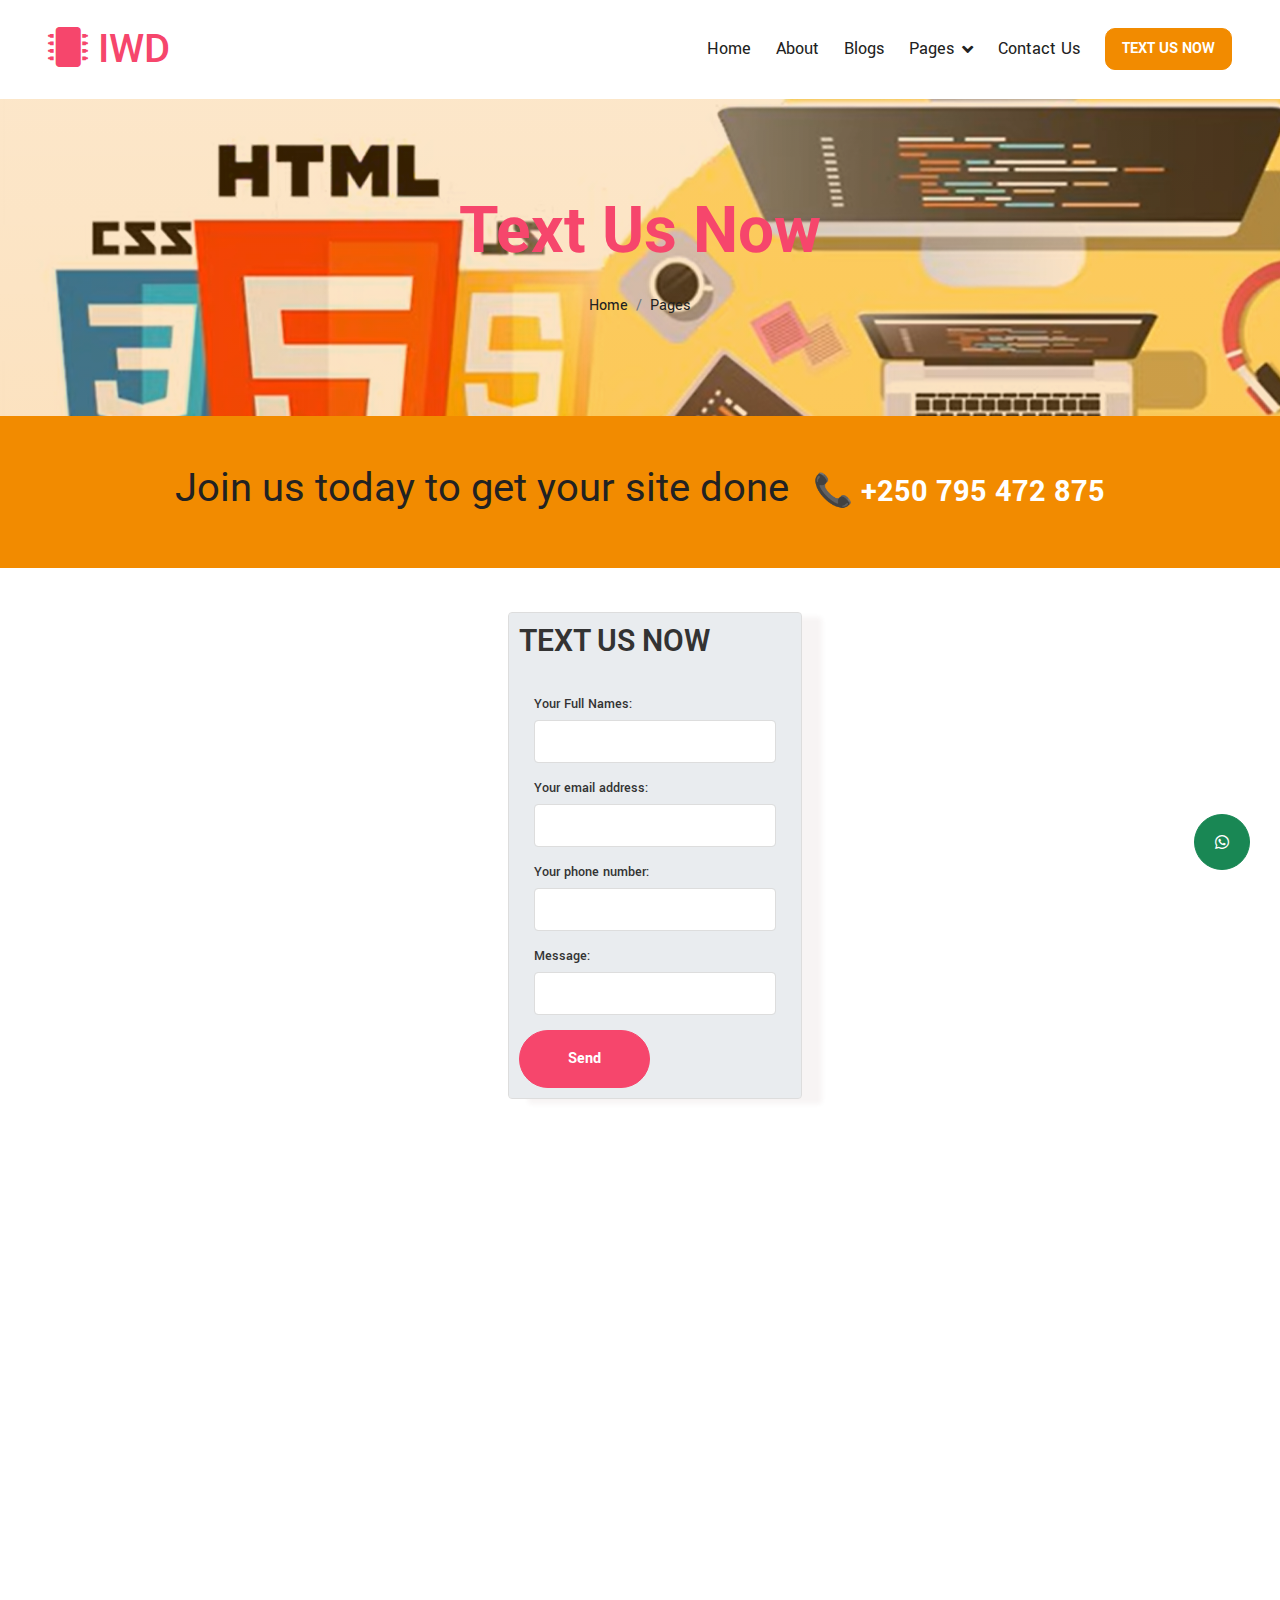
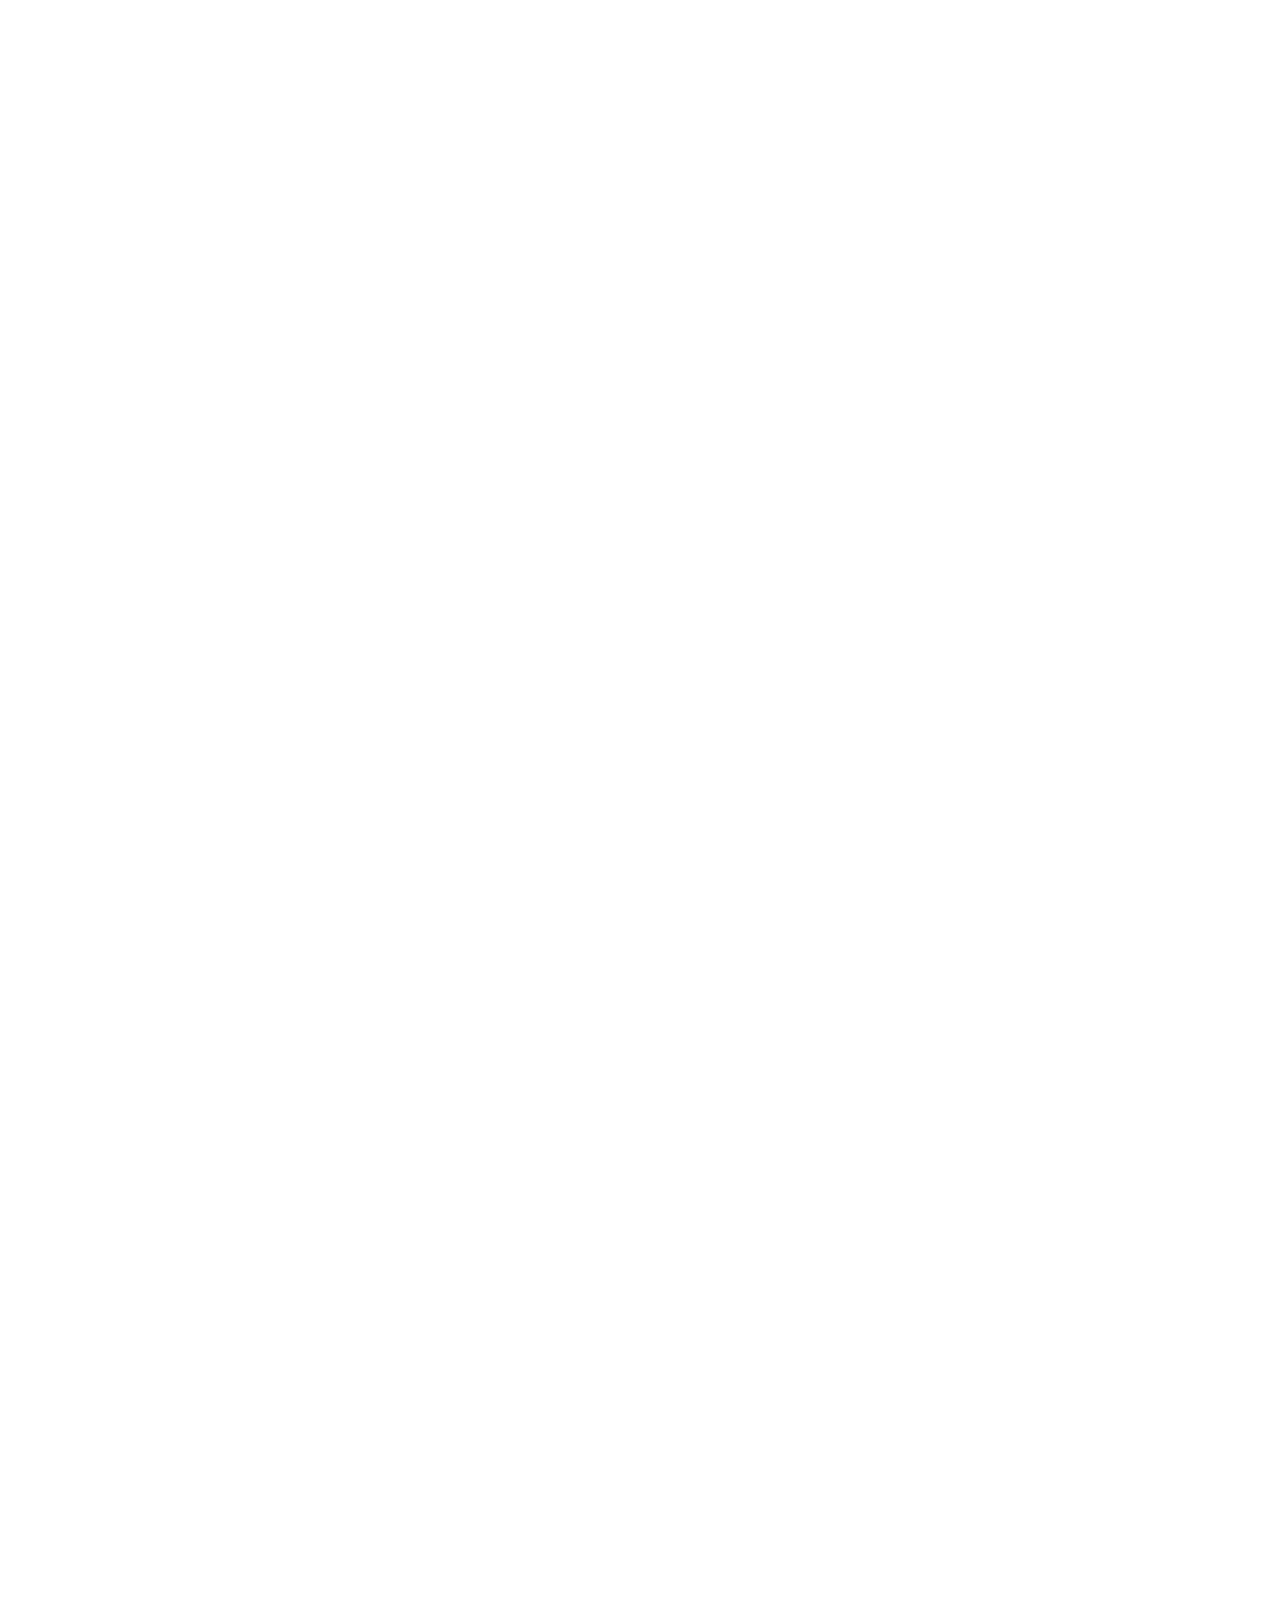
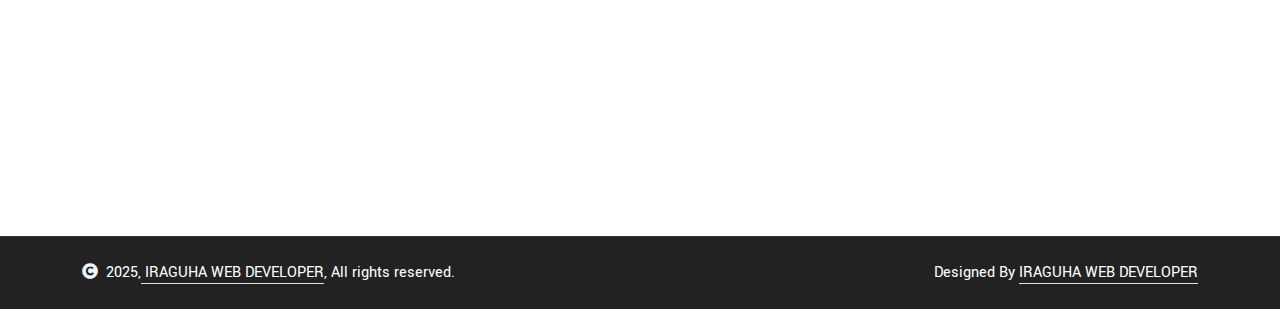
<file: text-me/index.html>
<!DOCTYPE html>
<html lang="en">

    <head>
        <meta charset="utf-8">
        <link rel="icon" href="/img/favicon.ico" type="image/x-icon">
        <title>TEXT ME - IRAGUHA WEB DEVELOPER - IRAGUHA Pacifique</title>
        <meta content="width=device-width, initial-scale=1.0" name="viewport">
        <meta name="author" content="IRAGUHA Pacifique">
        <meta name="description" content="IRAGUHA Pacifique is a web development expert based in Kigali, working at IRAGUHA WEB DEVELOPER. He builds modern, responsive websites using HTML, CSS, JavaScript, and other web technologies. IRAGUHA WEB DEVELOPER offers professional web design and development services in Rwanda.">
        <meta name="keywords" content="IRAGUHA Pacifique, IRAGUHA WEB DEVELOPER, web development Rwanda, Kigali web developer, HTML, CSS, JavaScript, responsive websites, website design, frontend developer, web expert Rwanda, Kigali tech, Rwandan developers">
        <meta property="og:title" content="IRAGUHA WEB DEVELOPER">
        <meta property="og:description" content="IRAGUHA WEB DEVELOPER offers professional web design and development services in Rwanda.">
        <meta property="og:image" content="https://iraguhaweb.com/img/og-iwd.png">
        <meta property="og:url" content="https://iraguhaweb.com">
        <meta property="og:type" content="website">
        <meta property="og:site_name" content="IRAGUHA WEB DEVELOPER">

        <!-- Google Web Fonts -->
        <link rel="preconnect" href="https://fonts.googleapis.com">
        <link rel="preconnect" href="https://fonts.gstatic.com" crossorigin>
        <link href="https://fonts.googleapis.com/css2?family=Roboto:wght@400;500;700&family=Yantramanav:wght@400;500;700&display=swap" rel="stylesheet"> 

        <!-- Icon Font Stylesheet -->
        <link rel="stylesheet" href="https://use.fontawesome.com/releases/v5.15.4/css/all.css"/>
        <link href="https://cdn.jsdelivr.net/npm/bootstrap-icons@1.4.1/font/bootstrap-icons.css" rel="stylesheet">
        <link rel="stylesheet" href="https://cdnjs.cloudflare.com/ajax/libs/font-awesome/5.15.4/css/all.min.css">


        <!-- Libraries Stylesheet -->
        <link href="/lib/animate/animate.min.css" rel="stylesheet">
        <link href="/lib/owlcarousel/assets/owl.carousel.min.css" rel="stylesheet">
        <link href="/lib/lightbox/css/lightbox.min.css" rel="stylesheet">


        <!-- Customized Bootstrap Stylesheet -->
        <link href="/css/bootstrap.min.css" rel="stylesheet">

        <!-- Template Stylesheet -->
        <link href="/css/style.css" rel="stylesheet">
        
        <script async src="//static.getclicky.com/101485439.js"></script>
        <noscript><p><img alt="Clicky" width="1" height="1" src="//in.getclicky.com/101485439ns.gif" /></p></noscript>
    </head>

    <body>

        <!-- Spinner Start -->
        <div id="spinner" class="show bg-white position-fixed translate-middle w-100 vh-100 top-50 start-50 d-flex align-items-center justify-content-center">
            <div class="spinner-border text-primary" style="width: 3rem; height: 3rem;" role="status">
                <span class="sr-only">Loading...</span>
            </div>
        </div>
        <!-- Spinner End -->


        <!-- Topbar Start -->
        
        <!-- Topbar End -->


        <!-- Navbar & Hero Start -->
        <div class="container-fluid position-relative p-0">
            <nav class="navbar navbar-expand-lg navbar-light bg-white px-4 px-lg-5 py-3 py-lg-0">
                <a href="#" class="navbar-brand p-0">
                    <h1 class="text-primary m-0 flex items-center gap-2">
                    <i class="fas fa-microchip text-blue-500 animate-pulse"></i>
                    <span>IWD</span>
                    </h1>

                    <!-- <img src="/img/logo.png" alt="Logo"> -->
                </a>
                <button class="navbar-toggler" type="button" data-bs-toggle="collapse" data-bs-target="#navbarCollapse">
                    <span class="fa fa-bars"></span>
                </button>
                <div class="collapse navbar-collapse" id="navbarCollapse">
                    <div class="navbar-nav ms-auto py-0">
                        <a href="/index.html" class="nav-item nav-link">Home</a>
                        <a href="about" class="nav-item nav-link">About</a>
                        <a href="/blog" class="nav-item nav-link">Blogs</a>
                        <div class="nav-item dropdown">
                            <a href="#" class="nav-link dropdown-toggle" data-bs-toggle="dropdown">Pages</a>
                            <div class="dropdown-menu m-0">
                                
                                
                                <a href="/team" class="dropdown-item">Our Team</a>
                                <a href="/testimonial" class="dropdown-item">Testimonial</a>
                                <a href="/gallery" class="dropdown-item">IWD Gallery</a>
                                
                            </div>
                        </div>
                        <a href="/contact" class="nav-item nav-link">Contact Us</a>
                    </div>
                    <a href="/text-me" class="btn btn-secondary text-white py-2 px-3 flex-wrap flex-sm-shrink-0">TEXT US NOW</a>
                </div>
            </nav>
        </div>
        <!-- Navbar & Hero End -->

        <!-- Header Start -->
        <div class="container-fluid bg-breadcrumb">
            <div class="container text-center py-5" style="max-width: 900px;">
                <h3 class="text-primary display-3 mb-4 wow fadeInDown" data-wow-delay="0.1s">Text Us Now</h1>
                <ol class="breadcrumb justify-content-center text-white mb-0 wow fadeInDown" data-wow-delay="0.3s">
                    <li class="breadcrumb-item"><a href="/index.html" class="text-dark">Home</a></li>
                    <li class="breadcrumb-item"><a href="#" class="text-dark">Pages</a></li>
                </ol>    
            </div>
        </div>
        <!-- Header End -->

        <!-- Banner Start -->
        <div class="container-fluid bg-secondary wow zoomInDown" data-wow-delay="0.1s">
            <div class="container">
                <div class="d-flex flex-column flex-lg-row align-items-center justify-content-center text-center p-5">
                    <h1 class="me-4"><span class="fw-normal">Join us today to get your site done</span></h1>
                    <a href="tel:+250795472875" class="text-white fw-bold fs-2"> <i">📞 +250 795 472 875</i"></a>
                </div>
            </div>
        </div>
        <!-- Banner End -->

        <div class="row g-4 justify-content-center" style="margin: 5px;;">
            <div class="col-md-6 col-lg-4 col-xl-3 wow fadeInUp" data-wow-delay="0.1s">
                <!-- modify this form HTML and place wherever you want your form -->
                <div class="event-form form-group form-control form-control:focus ">
                    <h3 class="form-title sub-title">Text Us Now</h3>
                    <form action="https://formspree.io/f/xdkeqvla" method="POST">
                      <div class="form-group">
                        <label for="full_name">Your Full Names:</label>
                        <input type="text" name="Full Names" id="full_name" class="form-control" required>
                      </div>
                      
                      <div class="form-group">
                        <label for="email">Your email address:</label>
                        <input type="email" name="Email Address" id="email" class="form-control" required>
                      </div>
                      
                      <div class="form-group">
                        <label for="tel">Your phone number:</label>
                        <input type="phone" name="Phone number" id="phone" class="form-control" required>
                      </div>

                      <div class="form-group">
                        <label for="class_applied">Message:</label>
                        <input type="text" name="Message" id="class_applied" class="form-control" required>
                      </div>
                      
                      <!-- your other form fields go here -->
                      
                      <button type="submit" class="btn btn-primary rounded-pill text-white py-3 px-5">Send</button>
                    </form>
                  </div>  
            </div>
        </div>


        <!-- Counter Facts Start -->
        <div class="container-fluid counter-facts py-5">
            <div class="container">
                <div class="row">
                    <div class="col-12 col-sm-6 col-md-6 col-xl-3 wow fadeInUp" data-wow-delay="0.1s">
                        <div class="counter">
                            <div class="counter-icon w-100 d-flex align-items-center justify-content-center">
                                <h3>Released Projects</h3>
                            </div>
                            <div class="counter-content d-flex align-items-center justify-content-center mt-4">
                                <span class="counter-value" data-toggle="counter-up">2</span>
                                <h4 class="text-secondary mb-0" style="font-weight: 600; font-size: 25px;">+</h4>
                            </div>
                        </div>
                    </div>
                    <div class="col-12 col-sm-6 col-md-6 col-xl-3 wow fadeInUp" data-wow-delay="0.3s">
                        <div class="counter">
                            <div class="counter-icon w-100 d-flex align-items-center justify-content-center">
                                <h3>Best Team Members</h3>
                            </div>
                            <div class="counter-content d-flex align-items-center justify-content-center mt-4">
                                <span class="counter-value" data-toggle="counter-up">3</span>
                                <h4 class="text-secondary mb-0" style="font-weight: 600; font-size: 25px;">+</h4>
                            </div>
                        </div>
                    </div>
                    <div class="col-12 col-sm-6 col-md-6 col-xl-3 wow fadeInUp" data-wow-delay="0.5s">
                        <div class="counter">
                            <div class="counter-icon w-100 d-flex align-items-center justify-content-center">
                                <h3>In Progress Projects</h3>
                            </div>
                            <div class="counter-content d-flex align-items-center justify-content-center mt-4">
                                <span class="counter-value" data-toggle="counter-up">3</span>
                                <h4 class="text-secondary mb-0" style="font-weight: 600; font-size: 25px;">+</h4>
                            </div>
                        </div>
                    </div>
                    <div class="col-12 col-sm-6 col-md-6 col-xl-3 wow fadeInUp" data-wow-delay="0.7s">
                        <div class="counter">
                            <div class="counter-icon w-100 d-flex align-items-center justify-content-center">
                                <h3>Happy customers</h3>
                            </div>
                            <div class="counter-content d-flex align-items-center justify-content-center mt-4">
                                <span class="counter-value" data-toggle="counter-up">2</span>
                                <h4 class="text-secondary mb-0" style="font-weight: 600; font-size: 25px;">+</h4>
                            </div>
                        </div>
                    </div>
                </div>
            </div>
        </div>
        <!-- Counter Facts End -->


        <!-- Gallery Start -->
        <div class="container-fluid gallery py-5">
            <div class="container py-5">
                <div class="pb-5">
                    <h4 class="text-secondary sub-title fw-bold wow fadeInUp" data-wow-delay="0.1s">IRAGUHA WEB DEVELOPER Gallery</h4>
                    <h1 class="display-2 mb-0 wow fadeInUp" data-wow-delay="0.3s">Our gallery</h1>
                </div>
                <div class="tab-class wow fadeInUp" data-wow-delay="0.1s">
                    <ul class="nav nav-pills d-flex justify-content-between pb-4 w-100">
                        <li class="nav-item bg-light border border-primary rounded-pill mb-4 flex-grow-1 mx-1">
                            <a class="d-flex py-2 px-5 rounded-pill active justify-content-center" data-bs-toggle="pill" href="#GalleryTab-1">
                                <span class="text-dark">All</span>
                            </a>
                        </li>
                        <li class="nav-item bg-light border border-primary rounded-pill mb-4 flex-grow-1 mx-1">
                            <a class="d-flex py-2 px-5 rounded-pill justify-content-center" data-bs-toggle="pill" href="#GalleryTab-2">
                                <span class="text-dark">Images</span>
                            </a>
                        </li>
                        <li class="nav-item bg-light border border-primary rounded-pill mb-4 flex-grow-1 mx-1">
                            <a class="d-flex py-2 px-5 rounded-pill justify-content-center" data-bs-toggle="pill" href="#GalleryTab-3">
                                <span class="text-dark">Video</span>
                            </a>
                        </li>
                    </ul>

                    <div class="tab-content">
                        <div id="GalleryTab-1" class="tab-pane fade show p-0 active">
                            <div class="row g-2">
                                <div class="col-sm-6 col-md-4 col-lg-3 wow fadeInUp" data-wow-delay="0.1s">
                                    <div class="gallery-item h-100">
                                        <a href="/img/iraguha-pacifique-web-developer.png" alt="IRAGUHA Pacifique Web Developer" data-lightbox="gallery" data-title="Gallery Image">
                                            <img src="/img/iraguha-pacifique-web-developer.png" alt="IRAGUHA Pacifique Web Developer" class="img-fluid rounded w-100 h-100" style="object-fit: cover;" alt="">
                                            <div class="gallery-overlay">
                                            </div>
                                        </a>
                                    </div>
                                </div>
                                <div class="col-sm-12 col-md-12 col-lg-8 col-xl-6 wow fadeInUp" data-wow-delay="0.3s">
                                    <div class="video h-100">
                                        <img src="/img/paula-ingabire-minister-of-ict-in-rwanda.jpg" alt="Minister of ICT in Rwanda, Paula INGABIRE" class="img-fluid rounded w-100 h-100" style="object-fit: cover;" alt="">
                                        <button type="button" class="btn btn-play" data-bs-toggle="modal" data-src="https://www.youtube.com/embed/OVpcgpkukFc" data-bs-target="#videoModal">
                                            <span></span>
                                        </button>
                                    </div>
                                </div>
                                <div class="col-sm-6 col-md-4 col-lg-3 wow fadeInUp" data-wow-delay="0.1s">
                                    <div class="gallery-item h-100">
                                        <a href="/img/paula-ingabire-minister-of-ict-in-rwanda.jpg" alt="Minister of ICT in Rwanda, Paula INGABIRE" data-lightbox="gallery" data-title="Gallery Image">
                                            <img src="/img/paula-ingabire-minister-of-ict-in-rwanda.jpg" alt="Minister of ICT in Rwanda, Paula INGABIRE" class="img-fluid rounded w-100 h-100" style="object-fit: cover;" alt="">
                                            <div class="gallery-overlay">
                                            </div>
                                        </a>
                                    </div>
                                </div>
                                <div class="col-sm-12 col-md-12 col-lg-8 col-xl-6 wow fadeInUp" data-wow-delay="0.3s">
                                    <div class="video h-100">
                                        <img src="/img/video-2.png" class="img-fluid rounded w-100 h-100" style="object-fit: cover;" alt="">
                                        <button type="button" class="btn btn-play" data-bs-toggle="modal" data-src="https://www.youtube.com/embed/_GTMOmRrqkU" data-bs-target="#videoModal">
                                            <span></span>
                                        </button>
                                    </div>
                                </div>
                                <div class="col-sm-6 col-md-4 col-lg-3 wow fadeInUp" data-wow-delay="0.1s">
                                    <div class="gallery-item h-100">
                                        <a href="/img/carousel-1.jpg" data-lightbox="gallery" data-title="Gallery Image">
                                            <img src="/img/carousel-1.jpg" class="img-fluid rounded w-100 h-100" style="object-fit: cover;" alt="">
                                            <div class="gallery-overlay">
                                            </div>
                                        </a>
                                    </div>
                                </div>
                                <div class="col-sm-6 col-md-4 col-lg-3 wow fadeInUp" data-wow-delay="0.1s">
                                    <div class="gallery-item h-100">
                                        <a href="/img/carousel-2.jpg" data-lightbox="gallery" data-title="Gallery Image">
                                            <img src="/img/carousel-2.jpg" class="img-fluid rounded w-100 h-100" style="object-fit: cover;" alt="">
                                            <div class="gallery-overlay">
                                            </div>
                                        </a>
                                    </div>
                                </div>
                                <div class="col-sm-6 col-md-4 col-lg-3 wow fadeInUp" data-wow-delay="0.1s">
                                    <div class="gallery-item h-100">
                                        <a href="/img/carousel-3.jpg" data-lightbox="gallery" data-title="Gallery Image">
                                            <img src="/img/carousel-3.jpg" class="img-fluid rounded w-100 h-100" style="object-fit: cover;" alt="">
                                            <div class="gallery-overlay">
                                            </div>
                                        </a>
                                    </div>
                                </div>
                                <div class="col-sm-6 col-md-4 col-lg-3 wow fadeInUp" data-wow-delay="0.1s">
                                    <div class="gallery-item h-100">
                                        <a href="/img/carousel-2.jpg" data-lightbox="gallery" data-title="Gallery Image">
                                            <img src="/img/carousel-2.jpg" class="img-fluid rounded w-100 h-100" style="object-fit: cover;" alt="">
                                            <div class="gallery-overlay">
                                            </div>
                                        </a>
                                    </div>
                                </div>
                                <div class="col-sm-6 col-md-4 col-lg-3 wow fadeInUp" data-wow-delay="0.1s">
                                    <div class="gallery-item h-100">
                                        <a href="/img/iraguha-pacifique-web-developer.png" alt="IRAGUHA Pacifique Web Developer" data-lightbox="gallery" data-title="Gallery Image">
                                            <img src="/img/iraguha-pacifique-web-developer.png" alt="IRAGUHA Pacifique Web Developer" class="img-fluid rounded w-100 h-100" style="object-fit: cover;" alt="">
                                            <div class="gallery-overlay">
                                            </div>
                                        </a>
                                    </div>
                                </div>
                                <div class="col-sm-6 col-md-4 col-lg-3 wow fadeInUp" data-wow-delay="0.1s">
                                    <div class="gallery-item h-100">
                                        <a href="/img/carousel-2.jpg" data-lightbox="gallery" data-title="Gallery Image">
                                            <img src="/img/carousel-2.jpg" class="img-fluid rounded w-100 h-100" style="object-fit: cover;" alt="">
                                            <div class="gallery-overlay">
                                            </div>
                                        </a>
                                    </div>
                                </div>
                            </div>
                        </div>
                        <div id="GalleryTab-2" class="tab-pane fade">
                            <div class="row g-2">
                                <div class="col-sm-6 col-md-4 col-lg-3 wow fadeInUp" data-wow-delay="0.1s">
                                    <div class="gallery-item h-100">
                                        <a href="/img/iraguha-pacifique-web-developer.png" alt="IRAGUHA Pacifique Web Developer" data-lightbox="gallery" data-title="Gallery Image">
                                            <img src="/img/iraguha-pacifique-web-developer.png" alt="IRAGUHA Pacifique Web Developer" class="img-fluid rounded w-100 h-100" style="object-fit: cover;" alt="">
                                            <div class="gallery-overlay">
                                            </div>
                                        </a>
                                    </div>
                                </div>
                                
                                <div class="col-sm-6 col-md-4 col-lg-3 wow fadeInUp" data-wow-delay="0.1s">
                                    <div class="gallery-item h-100">
                                        <a href="/img/paula-ingabire-minister-of-ict-in-rwanda.jpg" alt="Minister of ICT in Rwanda, Paula INGABIRE" data-lightbox="gallery" data-title="Gallery Image">
                                            <img src="/img/paula-ingabire-minister-of-ict-in-rwanda.jpg" alt="Minister of ICT in Rwanda, Paula INGABIRE" class="img-fluid rounded w-100 h-100" style="object-fit: cover;" alt="">
                                            <div class="gallery-overlay">
                                            </div>
                                        </a>
                                    </div>
                                </div>
                                
                                <div class="col-sm-6 col-md-4 col-lg-3 wow fadeInUp" data-wow-delay="0.1s">
                                    <div class="gallery-item h-100">
                                        <a href="/img/carousel-1.jpg" data-lightbox="gallery" data-title="Gallery Image">
                                            <img src="/img/carousel-1.jpg" class="img-fluid rounded w-100 h-100" style="object-fit: cover;" alt="">
                                            <div class="gallery-overlay">
                                            </div>
                                        </a>
                                    </div>
                                </div>
                                <div class="col-sm-6 col-md-4 col-lg-3 wow fadeInUp" data-wow-delay="0.1s">
                                    <div class="gallery-item h-100">
                                        <a href="/img/carousel-2.jpg" data-lightbox="gallery" data-title="Gallery Image">
                                            <img src="/img/carousel-2.jpg" class="img-fluid rounded w-100 h-100" style="object-fit: cover;" alt="">
                                            <div class="gallery-overlay">
                                            </div>
                                        </a>
                                    </div>
                                </div>
                                <div class="col-sm-6 col-md-4 col-lg-3 wow fadeInUp" data-wow-delay="0.1s">
                                    <div class="gallery-item h-100">
                                        <a href="/img/carousel-3.jpg" data-lightbox="gallery" data-title="Gallery Image">
                                            <img src="/img/carousel-3.jpg" class="img-fluid rounded w-100 h-100" style="object-fit: cover;" alt="">
                                            <div class="gallery-overlay">
                                            </div>
                                        </a>
                                    </div>
                                </div>
                                <div class="col-sm-6 col-md-4 col-lg-3 wow fadeInUp" data-wow-delay="0.1s">
                                    <div class="gallery-item h-100">
                                        <a href="/img/carousel-2.jpg" data-lightbox="gallery" data-title="Gallery Image">
                                            <img src="/img/carousel-2.jpg" class="img-fluid rounded w-100 h-100" style="object-fit: cover;" alt="">
                                            <div class="gallery-overlay">
                                            </div>
                                        </a>
                                    </div>
                                </div>
                                <div class="col-sm-6 col-md-4 col-lg-3 wow fadeInUp" data-wow-delay="0.1s">
                                    <div class="gallery-item h-100">
                                        <a href="/img/iraguha-pacifique-web-developer.png" alt="IRAGUHA Pacifique Web Developer" data-lightbox="gallery" data-title="Gallery Image">
                                            <img src="/img/iraguha-pacifique-web-developer.png" alt="IRAGUHA Pacifique Web Developer" class="img-fluid rounded w-100 h-100" style="object-fit: cover;" alt="">
                                            <div class="gallery-overlay">
                                            </div>
                                        </a>
                                    </div>
                                </div>
                                <div class="col-sm-6 col-md-4 col-lg-3 wow fadeInUp" data-wow-delay="0.1s">
                                    <div class="gallery-item h-100">
                                        <a href="/img/carousel-2.jpg" data-lightbox="gallery" data-title="Gallery Image">
                                            <img src="/img/carousel-2.jpg" class="img-fluid rounded w-100 h-100" style="object-fit: cover;" alt="">
                                            <div class="gallery-overlay">
                                            </div>
                                        </a>
                                    </div>
                                </div>
                            </div>
                        </div>                        
                        <div id="GalleryTab-3" class="tab-pane fade">
                            <div class="row g-2">                                
                                <div class="col-sm-12 col-md-12 col-lg-8 col-xl-6 wow fadeInUp" data-wow-delay="0.3s">
                                    <div class="video h-100">
                                        <img src="/img/paula-ingabire-minister-of-ict-in-rwanda.jpg" alt="Minister of ICT in Rwanda, Paula INGABIRE" class="img-fluid rounded w-100 h-100" style="object-fit: cover;" alt="">
                                        <button type="button" class="btn btn-play" data-bs-toggle="modal" data-src="https://www.youtube.com/embed/OVpcgpkukFc" data-bs-target="#videoModal">
                                            <span></span>
                                        </button>
                                    </div>
                                </div>
                                
                                <div class="col-sm-12 col-md-12 col-lg-8 col-xl-6 wow fadeInUp" data-wow-delay="0.3s">
                                    <div class="video h-100">
                                        <img src="/img/video-2.png" class="img-fluid rounded w-100 h-100" style="object-fit: cover;" alt="">
                                        <button type="button" class="btn btn-play" data-bs-toggle="modal" data-src="https://www.youtube.com/embed/_GTMOmRrqkU" data-bs-target="#videoModal">
                                            <span></span>
                                        </button>
                                    </div>
                                </div>                               
                            </div>
                        </div>
                    </div>
                </div>
            </div>
        </div>

        <!-- Modal Video -->
        <div class="modal fade" id="videoModal" tabindex="-1" aria-labelledby="exampleModalLabel" aria-hidden="true">
            <div class="modal-dialog">
                <div class="modal-content rounded-0">
                    <div class="modal-header">
                        <h5 class="modal-title" id="exampleModalLabel">Youtube Video</h5>
                        <button type="button" class="btn-close" data-bs-dismiss="modal" aria-label="Close"></button>
                    </div>
                    <div class="modal-body">
                        <!-- 16:9 aspect ratio -->
                        <div class="ratio ratio-16x9">
                            <iframe class="embed-responsive-item" src="" id="video" allowfullscreen allowscriptaccess="always"
                                allow="autoplay"></iframe>
                        </div>
                    </div>
                </div>
            </div>
        </div>
        <!-- Video Gallery End -->


        <!-- Footer Start -->
        <div class="container-fluid footer py-5 wow fadeIn" data-wow-delay="0.1s">
            <div class="container py-5">
                <div class="row g-5">
                    <div class="col-md-6 col-lg-6 col-xl-3">
                        <div class="footer-item d-flex flex-column">
                            <div class="footer-item">
                                <h4 class="text-white mb-4">IRAGUHA WEB DEVELOPER</h4>
                                <p class="text-white mb-3">Let us handle the tech. Your success, our pride. 
                                </p>
                                <div class="d-flex">
                                    <a class="btn btn-lg-square btn-primary rounded-circle me-2" href=""><i class="fab fa-facebook-f"></i></a>
                                    <a class="btn btn-lg-square btn-primary rounded-circle mx-2" href=""><i class="fab fa-twitter"></i></a>
                                    <a class="btn btn-lg-square btn-primary rounded-circle mx-2" href=""><i class="fab fa-instagram"></i></a>
                                    <a class="btn btn-lg-square btn-primary rounded-circle mx-2" href=""><i class="fab fa-linkedin-in"></i></a>
                                </div>
                            </div>
                        </div>
                    </div>
                    <div class="col-md-6 col-lg-6 col-xl-3">
                        <div class="footer-item d-flex flex-column">
                            <h4 class="text-white mb-4">Address</h4>
                            <div class="d-flex align-items-center mb-3">
                                <a class="btn btn-lg-square btn-primary rounded-circle mx-2" href="tel:+250795472875"><i class="fas fa-map-marker-alt"></i></a>
                                <div class="text-white ms-2">
                                    <p class="mb-0">KIGALI, RWANDA</p>
                                </div>
                            </div>
                            <div class="d-flex align-items-center mb-3">
                                <a class="btn btn-lg-square btn-primary rounded-circle mx-2" href="tel:+250795472875"><i class="fa fa-phone-alt"></i></a>
                                <div class="text-white ms-2">
                                    <p class="mb-0"><a href="tel:+250795472875">+250 795 472 875</a></p>
                                </div>
                            </div>
                            <div class="d-flex align-items-center">
                                <a class="btn btn-lg-square btn-primary rounded-circle mx-2" href="mailto:iraguha829@gmail.com"><i class="fas fa-envelope"></i></a>
                                <div class="text-white ms-2"><p class="mb-0"><a href="mailto:iraguha829@gmail.com">iraguha829@gmail.com</a></p>
                                </div>
                            </div>
                        </div>
                    </div>
                    <div class="col-md-6 col-lg-6 col-xl-3">
                        <div class="footer-item d-flex flex-column">
                            <div class="footer-item">
                                <h4 class="text-white mb-4">IRAGUHA WEB DEVELOPER</h4>
                                <p class="text-white mb-3">Let us handle the tech. Your success, our pride. 
                                </p>
                                <div class="d-flex">
                                    <a class="btn btn-lg-square btn-primary rounded-circle me-2" href=""><i class="fab fa-facebook-f"></i></a>
                                    <a class="btn btn-lg-square btn-primary rounded-circle mx-2" href=""><i class="fab fa-twitter"></i></a>
                                    <a class="btn btn-lg-square btn-primary rounded-circle mx-2" href=""><i class="fab fa-instagram"></i></a>
                                    <a class="btn btn-lg-square btn-primary rounded-circle mx-2" href=""><i class="fab fa-linkedin-in"></i></a>
                                </div>
                            </div>
                        </div>
                    </div>
                    <div class="col-md-6 col-lg-6 col-xl-3">
                        <div class="footer-item d-flex flex-column">
                            <h4 class="text-white mb-4">Address</h4>
                            <div class="d-flex align-items-center mb-3">
                                <a class="btn btn-lg-square btn-primary rounded-circle mx-2" href="tel:+250795472875"><i class="fas fa-map-marker-alt"></i></a>
                                <div class="text-white ms-2">
                                    <p class="mb-0">KIGALI, RWANDA</p>
                                </div>
                            </div>
                            <div class="d-flex align-items-center mb-3">
                                <a class="btn btn-lg-square btn-primary rounded-circle mx-2" href="tel:+250795472875"><i class="fa fa-phone-alt"></i></a>
                                <div class="text-white ms-2">
                                    <p class="mb-0"><a href="tel:+250795472875">+250 795 472 875</a></p>
                                </div>
                            </div>
                            <div class="d-flex align-items-center">
                                <a class="btn btn-lg-square btn-primary rounded-circle mx-2" href="mailto:iraguha829@gmail.com"><i class="fas fa-envelope"></i></a>
                                <div class="text-white ms-2"><p class="mb-0"><a href="mailto:iraguha829@gmail.com">iraguha829@gmail.com</a></p>
                                </div>
                            </div>
                        </div>
                    </div>
                </div>
            </div>
        </div>
        <!-- Footer End -->

        
        <!-- Copyright Start -->
        <div class="container-fluid copyright py-4">
            <div class="container">
                <div class="row g-4 align-items-center">
                    <div class="col-md-6 text-center text-md-start mb-md-0">
                        <span class="text-white"><i class="fas fa-copyright text-light me-2"></i>2025,<a href="/index.html" class="border-bottom text-white"> IRAGUHA WEB DEVELOPER</a>, All rights reserved.</span>
                    </div>
                    <div class="col-md-6 text-center text-md-end text-white">
                        
                        Designed By <a class="border-bottom text-white" href="/index.html"> IRAGUHA WEB DEVELOPER</a>
                    </div>
                </div>
            </div>
        </div>
        <!-- Copyright End -->


        <!-- WhatsApp Button (using the same class as the original back-to-top button) -->
        <a href="https://wa.me/250795472875?text=I%20visited%20your%20website%2C%20Can%20we%20talk%20about%20mine%20also?" 
            class="btn btn-success btn-lg-square back-to-top"
            id="whatsapp-btn"
            target="_blank">
            <i class="fab fa-whatsapp"></i>
        </a>   

        
    <!-- JavaScript Libraries -->
    <script src="https://ajax.googleapis.com/ajax/libs/jquery/3.6.4/jquery.min.js"></script>
    <script src="https://cdn.jsdelivr.net/npm/bootstrap@5.0.0/dist/js/bootstrap.bundle.min.js"></script>
    <script src="/lib/wow/wow.min.js"></script>
    <script src="/lib/easing/easing.min.js"></script>
    <script src="/lib/waypoints/waypoints.min.js"></script>
    <script src="/lib/counterup/counterup.min.js"></script>
    <script src="/lib/owlcarousel/owl.carousel.min.js"></script>
    <script src="/lib/lightbox/js/lightbox.min.js"></script>
    

    <!-- Template Javascript -->
    <script src="/js/main.js"></script>
    </body>

</html>
</file>
<file: css/style.css>
/*** Spinner Start ***/
/*** Spinner ***/
#spinner {
    opacity: 0;
    visibility: hidden;
    transition: opacity .5s ease-out, visibility 0s linear .5s;
    z-index: 99999;
}

#spinner.show {
    transition: opacity .5s ease-out, visibility 0s linear 0s;
    visibility: visible;
    opacity: 1;
}
/*** Spinner End ***/

.back-to-top {
    position: fixed;
    right: 30px;
    bottom: 30px;
    transition: 0.5s;
    z-index: 99;
}

/*** Button Start ***/
.btn {
    font-weight: 600;
    transition: .5s;
}

.btn-square {
    width: 32px;
    height: 32px;
}

.btn-sm-square {
    width: 34px;
    height: 34px;
}

.btn-md-square {
    width: 44px;
    height: 44px;
}

.btn-lg-square {
    width: 56px;
    height: 56px;
}
.btn-color {
    color: black;
}
.btn-square,
.btn-sm-square,
.btn-md-square,
.btn-lg-square {
    padding: 0;
    display: flex;
    align-items: center;
    justify-content: center;
    font-weight: normal;
    border-radius: 50%;
}

.btn.btn-primary {
    box-shadow: inset 0 0 0 0 var(--bs-primary);
}

.btn.btn-primary:hover {
    box-shadow: inset 300px 0 0 0 var(--bs-light) !important;
    color: var(--bs-primary) !important;
}

.btn.btn-secondary {
    box-shadow: inset 0 0 0 0 var(--bs-primary);
}

.btn.btn-secondary:hover {
    box-shadow: inset 300px 0 0 0 var(--bs-primary);
    color: var(--bs-light) !important;
}

.btn-hover {
    transition: 0.5s;
}

.btn-hover:hover {
    color: var(--bs-secondary) !important;
}

/*** Sub Title Start ***/
.sub-title {
    position: relative;
    display: inline-block;
    text-transform: uppercase;
    color: var(--bs-primary);
}


/*** Topbar Start ***/
.fixed-top .container {
    transition: 0.5s;
}

.topbar {
    padding: 2px 10px 2px 20px;
    background: var(--bs-primary) !important;
}

.topbar a,
.topbar a i {
    transition: 0.5s;
}

.topbar a:hover,
.topbar a i:hover {
    color: var(--bs-secondary) !important;
}


@media (max-width: 576px) {
    .topbar {
        display: none;    
    }
}
/*** Topbar End ***/


/*** Navbar ***/
.navbar-light .navbar-nav .nav-link {
    font-family: 'Yantramanav', sans-serif;
    position: relative;
    margin-right: 25px;
    padding: 35px 0;
    color: var(--bs-dark) !important;
    font-size: 18px;
    font-weight: 400;
    outline: none;
    transition: .5s;
}

.sticky-top.navbar-light .navbar-nav .nav-link {
    padding: 20px 0;
    color: var(--dark) !important;
    font-size: 18px !important;
}

.navbar-light .navbar-nav .nav-link:hover,
.navbar-light .navbar-nav .nav-link.active {
    color: var(--bs-primary) !important;
}

.navbar-light .navbar-brand img {
    max-height: 50px;
    transition: .5s;
}

.sticky-top.navbar-light .navbar-brand img {
    max-height: 45px;
}

.navbar .dropdown-toggle::after {
    border: none;
    content: "\f107";
    font-family: "Font Awesome 5 Free";
    font-weight: 600;
    vertical-align: middle;
    margin-left: 8px;
}

@media (min-width: 1200px) {
    .navbar .nav-item .dropdown-menu {
        display: block;
        visibility: hidden;
        top: 100%;
        transform: rotateX(-75deg);
        transform-origin: 0% 0%;
        border: 0;
        border-radius: 10px;
        transition: .5s;
        opacity: 0;
    }
}

.dropdown .dropdown-menu a:hover {
    background: var(--bs-primary);
    color: var(--bs-white);
}

.navbar .nav-item:hover .dropdown-menu {
    transform: rotateX(0deg);
    visibility: visible;
    background: var(--bs-light) !important;
    transition: .5s;
    opacity: 1;
}

@media (max-width: 991.98px) {
    .sticky-top.navbar-light {
        position: relative;
        background: var(--bs-white);
    }

    .navbar.navbar-expand-lg .navbar-toggler {
        padding: 10px 20px;
        border: 1px solid var(--bs-primary);
        color: var(--bs-primary);
    }

    .navbar-light .navbar-collapse {
        margin-top: 15px;
        border-top: 1px solid #DDDDDD;
    }

    .navbar-light .navbar-nav .nav-link,
    .sticky-top.navbar-light .navbar-nav .nav-link {
        padding: 10px 0;
        margin-left: 0;
        color: var(--bs-dark) !important;
    }

    .navbar-light .navbar-brand img {
        max-height: 45px;
    }
}

@media (min-width: 992px) {
    .navbar-light {
        position: absolute;
        width: 100%;
        top: 0;
        left: 0;
        border-bottom: 1px solid rgba(255, 255, 255, .1);
        z-index: 999;
    }
    
    .sticky-top.navbar-light {
        position: fixed;
        background: var(--bs-light) !important;
    }
    .navbar-light .navbar-nav .nav-link.nav-contact::before {
        display: none;
    }
}

/*** Carousel Hero Header Start ***/
.header-carousel {
    position: relative; 
}

.header-carousel .owl-nav .owl-prev {
    position: absolute;
    width: 60px;
    height: 60px;
    top: 50%;
    left: 20px;
    transform: translateY(-50%);
    border-radius: 60px;
    background: var(--bs-primary);
    color: var(--bs-white);
    font-size: 26px;
    display: flex;
    align-items: center;
    justify-content: center;
    transition: 0.5s;
}

.header-carousel .owl-nav .owl-next {
    position: absolute;
    width: 60px;
    height: 60px;
    top: 50%;
    right: 20px;
    transform: translateY(-50%);
    border-radius: 60px;
    background: var(--bs-primary);
    color: var(--bs-white);
    font-size: 26px;
    display: flex;
    align-items: center;
    justify-content: center;
    transition: 0.5s;
}

.header-carousel .owl-nav .owl-prev,
.header-carousel .owl-nav .owl-next {
    transition: 0.5s;
}

.header-carousel .owl-nav .owl-prev:hover,
.header-carousel .owl-nav .owl-next:hover {
    box-shadow: inset 100px 0 0 0 var(--bs-light) !important;
    color: var(--bs-primary) !important;
}

@media (max-width: 576px) {
    .header-carousel .owl-nav .owl-prev,
    .header-carousel .owl-nav .owl-next {
        top: 630px;
        transition: 0.5s;
    }

    .header-carousel .header-carousel-item .carousel-caption .carousel-caption-content {
        width: 95% !important;
    }
 
}

.header-carousel .header-carousel-item,
.header-carousel .header-carousel-item img {
    position: relative;
    width: 100%;
    height: 700px;
    margin-top: 95px;
    display: block;
    object-fit: cover;
    transition: 0.5s;

}

@media (max-width: 992px) {
    .header-carousel .header-carousel-item,
    .header-carousel .header-carousel-item img {
        margin-top: 0;
        transition: 0.5s;
    }

}

@media (min-width: 992px) {
    .header-carousel .owl-nav .owl-prev,
    .header-carousel .owl-nav .owl-next {
        margin-top: 50px;
    }
}

.header-carousel .header-carousel-item .carousel-caption {
    width: 100%;
    height: 100%;
    position: absolute;
    top: 0;
    left: 0;
    padding: 100px 0;
    display: flex;
    align-items: center;
    justify-content: center;
    background: rgba(0, 0, 0, .5);
}

.header-carousel .header-carousel-item .carousel-caption .carousel-caption-content {
    position: relative;
    width: 75%;
    
}
/*** Carousel Hero Header End ***/


/*** Single Page Hero Header Start ***/
.bg-breadcrumb {
	position: relative;
	padding: 145px 0 50px 0;
    background: linear-gradient(rgba(242, 139, 0, 0.2), rgba(242, 139, 0, 0.3)), url(../img/breadcrumb.png);
    background-position: center top;
    background-repeat: no-repeat;
    background-attachment: fixed;
    
}

@media (max-width: 992px) {
    .bg-breadcrumb {
        padding-top: 50px;
    }

}
/*** Single Page Hero Header End ***/


/*** Counter Facts Start ***/

.counter-facts {
    background: linear-gradient(rgba(255, 255, 255, .6), rgba(255, 255, 255, 0.6)), url(../img/counter-bg.png);
    background-size: cover;
    background-attachment: fixed;
    background-position: center center;
    background-repeat: no-repeat;
}


.counter-facts .counter {
    position: relative;
    text-align: center;
    width: 200px;
    min-height: 215px;
    padding: 10px 15px;
    margin: 0 auto;
    border-radius: 100px;
    box-shadow: 0 8px 5px rgba(0, 0, 0, 0.2);
    background: var(--bs-white);
}

.counter-facts .counter:before {
    content: "";
    position: absolute;
    height: 105px;
    width: 100%;
    left: 0;
    top: 0;
    border-radius: 10px 10px 0 0;
    background-color: var(--bs-primary);
    
}
.counter-facts .counter .counter-icon {
    position: relative;
    width: 120px;
    height: 100px;
    border-radius: 10px 10px 0 0;
    font-size: 50px;
    line-height: 90px;
    color: var(--bs-primary) !important;
    display: flex;
    
}

.counter-facts .counter h3 {
    color: var(--bs-white);
    font-size: 17px;
    font-weight: 600;
    letter-spacing: 1px;
    text-transform: uppercase;
    margin: 0 0 5px 0;
    display: flex;
}
.counter-facts .counter .counter-value {
    font-size: 30px;
    font-weight: 700;
    display: block;
    color: var(--bs-secondary);
}

@media screen and (max-width: 1200px) {
    .counter-facts .counter { margin-bottom: 40px; 
    }
}
/*** Counter Facts End ***/


/*** Training Start ***/
.training-carousel .owl-stage-outer {
    margin-top: 30px;
}

.training-carousel .owl-nav .owl-prev,
.training-carousel .owl-nav .owl-next {
    position: absolute;
    top: 0;
    padding: 10px 35px;
    border: 1px solid var(--bs-secondary);
    color: var(--bs-white);
    background: var(--bs-secondary);
    border-radius: 50px;
    transition: 0.5s;
}

.training-carousel .owl-nav .owl-prev {
    left: 0 !important;
}

.training-carousel .owl-nav .owl-next {
    right: 0;
}

.training-carousel .owl-nav .owl-prev:hover,
.training-carousel .owl-nav .owl-next:hover {
    box-shadow: inset 100px 0 0 0 var(--bs-light) !important;
    color: var(--bs-primary) !important;
}

.training .training-item .training-img {
    position: relative;
    overflow: hidden;
    transition: 0.5s;
}

.training .training-item .training-img img {
    transition: 0.5s;
}

.training .training-item:hover .training-img img {
    transform: scale(1.2);
}
/*** Training End ***/



/*** Dance Class Start ***/
.class-carousel .owl-stage-outer {
    margin-top: 30px;
}

.class-carousel .owl-nav .owl-prev,
.class-carousel .owl-nav .owl-next {
    position: absolute;
    top: 0;
    padding: 10px 35px;
    border: 1px solid var(--bs-secondary);
    color: var(--bs-white);
    background: var(--bs-secondary);
    border-radius: 50px;
    transition: 0.5s;
}

.class-carousel .owl-nav .owl-prev {
    left: 0 !important;
}

.class-carousel .owl-nav .owl-next {
    right: 0;
}

.class-carousel .owl-nav .owl-prev:hover,
.class-carousel .owl-nav .owl-next:hover {
    box-shadow: inset 100px 0 0 0 var(--bs-light) !important;
    color: var(--bs-primary) !important;
}

.class .class-item .class-img {
    position: relative;
    overflow: hidden;
    transition: 0.5s;
}

.class .class-item .class-img img {
    transition: 0.5s;
}

.class .class-item:hover .class-img img {
    transform: scale(1.3);
}
/*** Dance Class End ***/


/*** Blog Start ***/
.blog-carousel .owl-stage-outer {
    margin-top: 30px;
}

.blog-carousel .owl-nav .owl-prev,
.blog-carousel .owl-nav .owl-next {
    position: absolute;
    top: 1px;
    padding: 10px 35px;
    border: 1px solid var(--bs-secondary);
    color: var(--bs-white);
    background: var(--bs-secondary);
    border-radius: 50px;
    transition: 0.5s;
}

.blog-carousel .owl-nav .owl-prev {
    left: 0 !important;
}

.blog-carousel .owl-nav .owl-next {
    right: 0;
}

.blog-carousel .owl-nav .owl-prev:hover,
.blog-carousel .owl-nav .owl-next:hover {
    box-shadow: inset 100px 0 0 0 var(--bs-light) !important;
    color: var(--bs-primary) !important;
}

.blog .blog-item .blog-img {
    position: relative;
    overflow: hidden;
    transition: 0.5s;
}

.blog .blog-item .blog-img img {
    transition: 0.5s;
}

.blog .blog-item:hover .blog-img img {
    transform: scale(1.3);
}
/*** Blog End ***/

/*** Team Start ***/
.team-carousel .owl-stage-outer {
    margin-top: 30px;
}
.team-carousel .owl-nav .owl-prev,
.team-carousel .owl-nav .owl-next {
    position: absolute;
    top: 1px;
    padding: 10px 35px;
    border: 1px solid var(--bs-secondary);
    color: var(--bs-white);
    background: var(--bs-secondary);
    border-radius: 50px;
    transition: 0.5s;
}

.team-carousel .owl-nav .owl-prev {
    left: 0 !important;
}

.team-carousel .owl-nav .owl-next {
    right: 0;
}

.team-carousel .owl-nav .owl-prev:hover,
.team-carousel .owl-nav .owl-next:hover {
    box-shadow: inset 100px 0 0 0 var(--bs-light) !important;
    color: var(--bs-primary) !important;
}

.team .team-carousel .team-item .team-img {
    position: relative;
    overflow: hidden;
    width: 100%;
    height: 100%;
}

.team .team-carousel .team-item .team-img::after {
    content: "";
    position: absolute;
    top: 0;
    left: 0;
    width: 100%;
    height: 100%;
    background: rgba(0, 0, 0, .5);
    transition: 0.5s;
    z-index: 2;
}

.team .team-carousel .team-item .team-img .team-icon {
    position: absolute;
    bottom: -100%;
    left: 50%;
    transform: translateX(-50%);
    padding: 25px;
    display: flex;
    opacity: 0;
    transition: 0.5s;
    z-index: 3;
}

.team .team-carousel .team-item:hover .team-img .team-icon {
    bottom: 0;
    left: 50%;
    transform: translateX(-50%);
    opacity: 1;
}

.team .team-carousel .team-item .team-content {
    position: relative;
    background: var(--bs-secondary);
    border-bottom-left-radius: 10px;
    border-bottom-right-radius: 10px;
    z-index: 1;
    transition: 0.5s;
}

.team .team-carousel .team-item .team-content::after {
    content: "";
    position: absolute;
    bottom: 0;
    left: 0;
    width: 100%;
    height: 0;
    background: var(--bs-primary) !important;
    border-bottom-left-radius: 10px;
    border-bottom-right-radius: 10px;
    transition: 0.5s;
    z-index: -1;
}

.team .team-carousel .team-item:hover .team-content a,
.team .team-carousel .team-item:hover .team-content p {
    color: var(--bs-white) !important;
}

.team .team-carousel .team-item:hover .team-content::after {
    height: 100% !important;
}

.team .team-carousel .team-item .team-img img {
    transition: 0.5s;
}

.team .team-carousel .team-item:hover .team-img img {
    transform: scale(1.1);
}
/*** Team End ***/


/*** Vidie Gallery Start ***/
/*** Youtube Video start ***/
.gallery .tab-class {
    text-align: start !important;
}

.gallery .nav-item {
    align-items: center;
    justify-content: center;
    margin-right: 20px;
}

.gallery .nav-item a span {
    display: flex;
    align-items: center;
    justify-content: center;
}

.gallery .nav-item a.active {
    background: var(--bs-primary) !important;
}

.gallery .nav-item a.active span {
    color: var(--bs-white) !important;
}


.video {
    position: relative;
}

.video .btn-play {
    position: absolute;
    z-index: 3;
    top: 50%;
    left: 50%;
    transform: translate(-50%, -50%);
    box-sizing: content-box;
    display: block;
    width: 23px;
    height: 44px;
    border-radius: 50%;
    transition: 0.5s;
    

}

.video .btn-play:before {
    content: "";
    position: absolute;
    z-index: 0;
    left: 50%;
    top: 50%;
    transform: translate(-50%, -50%);
    display: block;
    width: 70px;
    height: 70px;
    background: var(--bs-white);
    border-radius: 50%;
    animation: pulse-border 1500ms ease-out infinite;
    transition: 0.5s;
}

.video .btn-play:after {
    content: "";
    position: absolute;
    z-index: 1;
    left: 50%;
    top: 50%;
    transform: translate(-50%, -50%);
    display: block;
    width: 50px;
    height: 50px;
    background: var(--bs-secondary);
    border-radius: 50%;
    transition: all 300ms;
}

.video .btn-play span {
    display: block;
    position: relative;
    z-index: 3;
    width: 0;
    height: 0;
    border-left: 23px solid var(--bs-primary);
    border-top: 12px solid transparent;
    border-bottom: 12px solid transparent;
    margin-left: 5px;
}

@keyframes pulse-border {
    0% {
        transform: translateX(-50%) translateY(-50%) translateZ(0) scale(1);
        opacity: 1;
    }

    100% {
        transform: translateX(-50%) translateY(-50%) translateZ(0) scale(1.5);
        opacity: 0;
    }
}

#videoModal {
    z-index: 99999;
}

#videoModal .modal-dialog {
    position: relative;
    max-width: 800px;
    margin: 60px auto 0 auto;
}

#videoModal .modal-body {
    position: relative;
    padding: 0px;
}

#videoModal .close {
    position: absolute;
    width: 30px;
    height: 30px;
    right: 0px;
    top: -30px;
    z-index: 999;
    font-size: 30px;
    font-weight: normal;
    color: #ffffff;
    background: #000000;
    opacity: 1;
}
/*** Youtube Video End ***/

/*** Vidieo Gallery End ***/

/*** Testimonial Start ***/
.testimonial-carousel .owl-stage-outer {
    margin-top: 30px;
}
.testimonial-carousel .owl-nav .owl-prev,
.testimonial-carousel .owl-nav .owl-next {
    position: absolute;
    top: 1px;
    padding: 10px 35px;
    border: 1px solid var(--bs-secondary);
    color: var(--bs-white);
    background: var(--bs-secondary);
    border-radius: 50px;
    transition: 0.5s;
}

.testimonial-carousel .owl-nav .owl-prev {
    left: 0 !important;
}

.testimonial-carousel .owl-nav .owl-next {
    right: 0;
}

.testimonial-carousel .owl-nav .owl-prev:hover,
.testimonial-carousel .owl-nav .owl-next:hover {
    box-shadow: inset 100px 0 0 0 var(--bs-light) !important;
    color: var(--bs-primary) !important;
}
/*** Testimonial End ***/


/*** Contact Start ***/
.contact button.btn.btn-primary.w-100:hover {
    box-shadow: inset 700px 0 0 0 var(--bs-light) !important;
    color: var(--bs-primary) !important;
}
/*** Contact End ***/

/* Add this to your existing CSS file */
.hidden-content {
    display: none;
    opacity: 0;
    transition: opacity 1s ease, max-height 1s ease, margin 1s ease;
    overflow: hidden;
    max-height: 0;
}

.hidden-content.show {
    display: block;
    opacity: 1;
    max-height: 1000px; /* Adjust based on your content needs */
    transition: opacity 1s ease, max-height 1s ease;
}

/* Form Container Styling */
.event-form {
    width: 500px;
    margin: 10px 0;
    padding: 20px;
    background-color: #b64545;
    border-radius: 8px;
    box-shadow: 20px 5px 5px rgba(104, 37, 37, 0.05);
  }
  
  /* Form Fields Styling */
.form-group {
    margin: 15px;
}
  
.form-group label {
    display: block;
    font-size: 14px;
    color: #333;
    margin-bottom: 5px;
    font-weight: 500;
}
  
.form-control {
    width: 100%;
    padding: 10px;
    border: 1px solid #ddd;
    border-radius: 4px;
    font-size: 14px;
    transition: border-color 0.3s;
}
  
  .form-control:focus {
    border-color: #ff5a76;
    outline: none;
    box-shadow: 0 0 0 2px rgba(255,90,118,0.2);
  }
  
  /* Apply Button Styling */
  .apply-btn {
    background-color: #ff5a76;
    color: white;
    border: none;
    padding: 8px 16px;
    font-size: 14px;
    font-weight: 500;
    border-radius: 4px;
    cursor: pointer;
    transition: background-color 0.3s;
  }
  
  .apply-btn:hover {
    background-color: #ff3c5d;
  }
  
  /* Form Headings */
  .form-title {
    font-size: 30px;
    color: #333;
    margin-bottom: 20px;
    font-weight: 600;
  }
  
  /* Field Validation Styling */
  .form-control.error {
    border-color: #ff3c5d;
  }
  
  .error-message {
    color: #ff3c5d;
    font-size: 12px;
    margin-top: 5px;
  }

  .gallery-item {
    position: relative;
    overflow: hidden;
    cursor: pointer;
}

.gallery-overlay {
    position: absolute;
    top: 0;
    left: 0;
    width: 100%;
    height: 100%;
    background-color: none;
    display: flex;
    justify-content: center;
    align-items: center;
    opacity: 0.5;
    transition: opacity 1s;
}

.gallery-item:hover .gallery-overlay {
    opacity: 1;
    background-color: rgba(255, 255, 255, .3);
}

.gallery-overlay i {
    color: white;
    font-size: 24px;
}


  
/*** Footer Start ***/
.footer {
    background: var(--bs-dark);
}

.footer .footer-item .footer-link {
    line-height: 30px;
    color: var(--bs-white);
    transition: 0.5s;
}

.footer .footer-item .footer-link:hover {
    letter-spacing: 1px;
    color: var(--bs-primary) !important;
}
/*** Footer End ***/

/*** copyright Start ***/
.copyright {
    border-top: 1px solid rgba(255, 255, 255, 0.08);
    background: var(--bs-dark) !important;
}
/*** copyright end ***/
</file>
